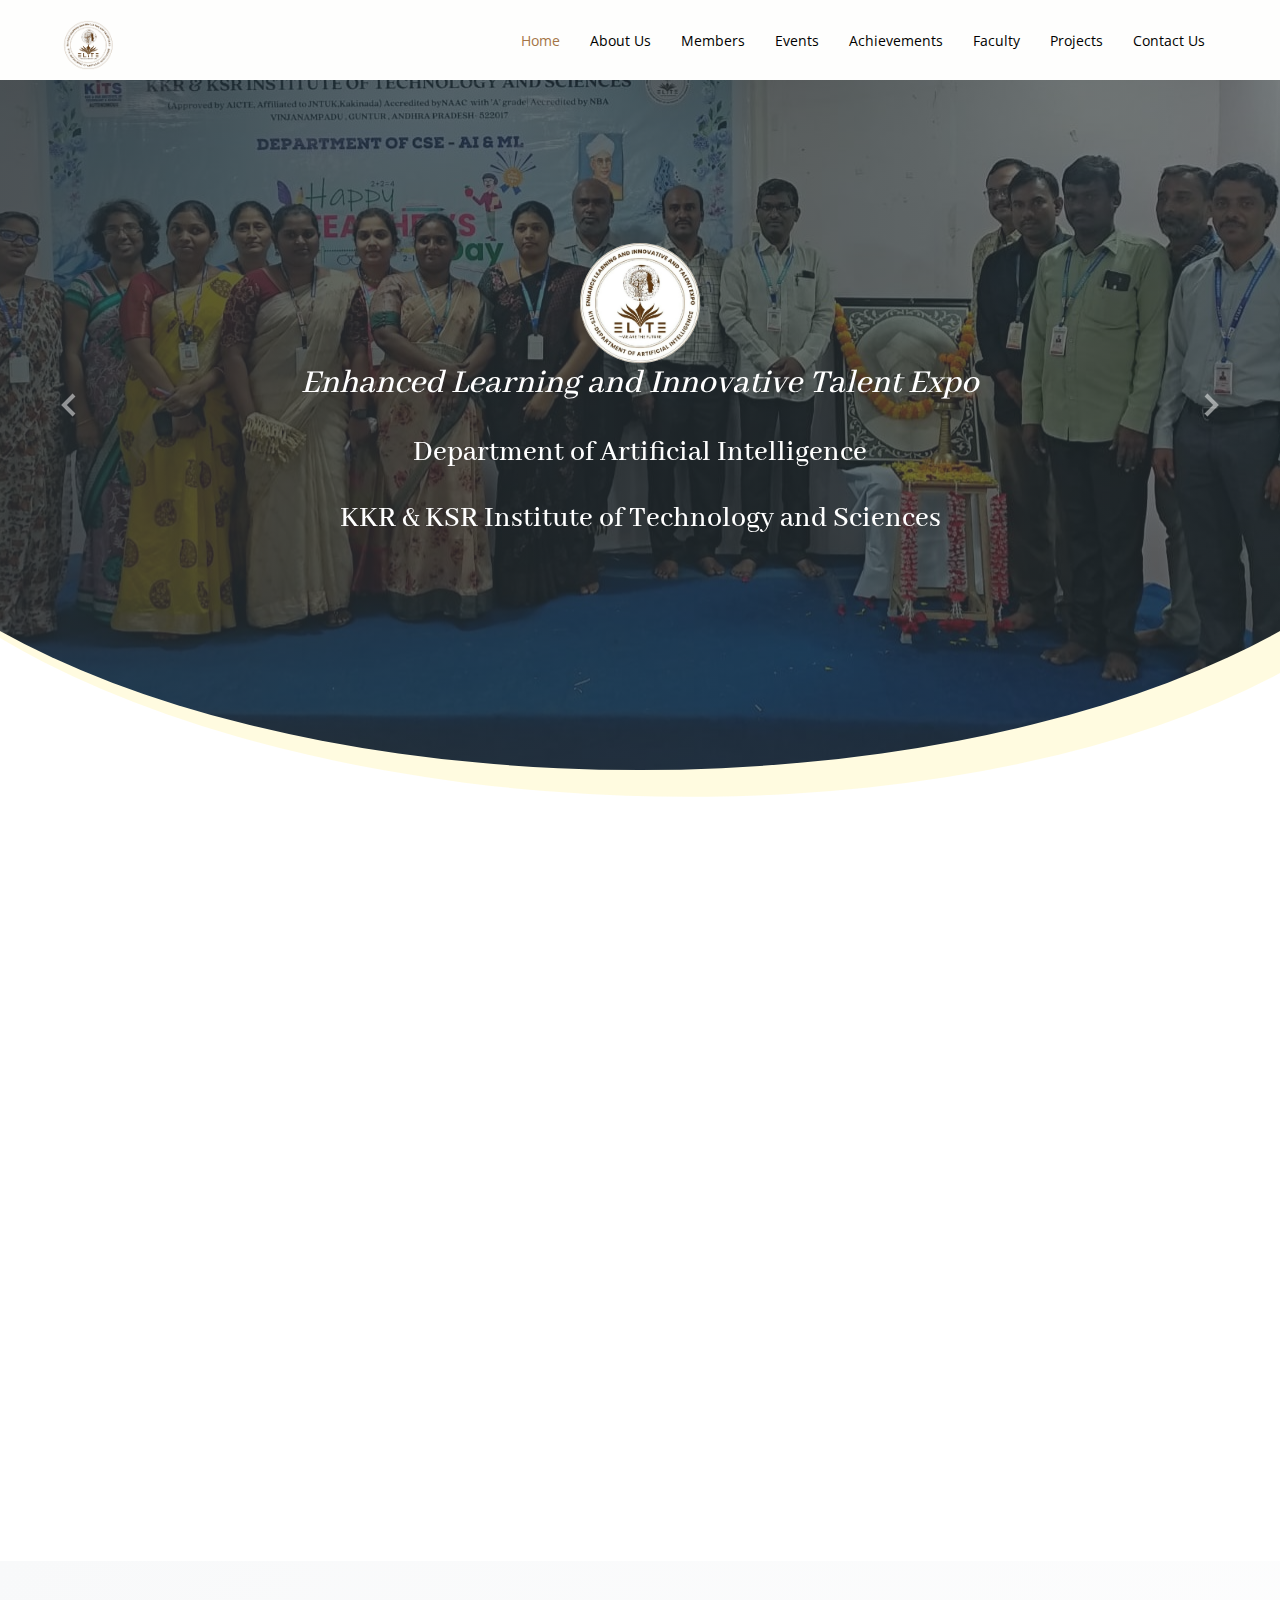
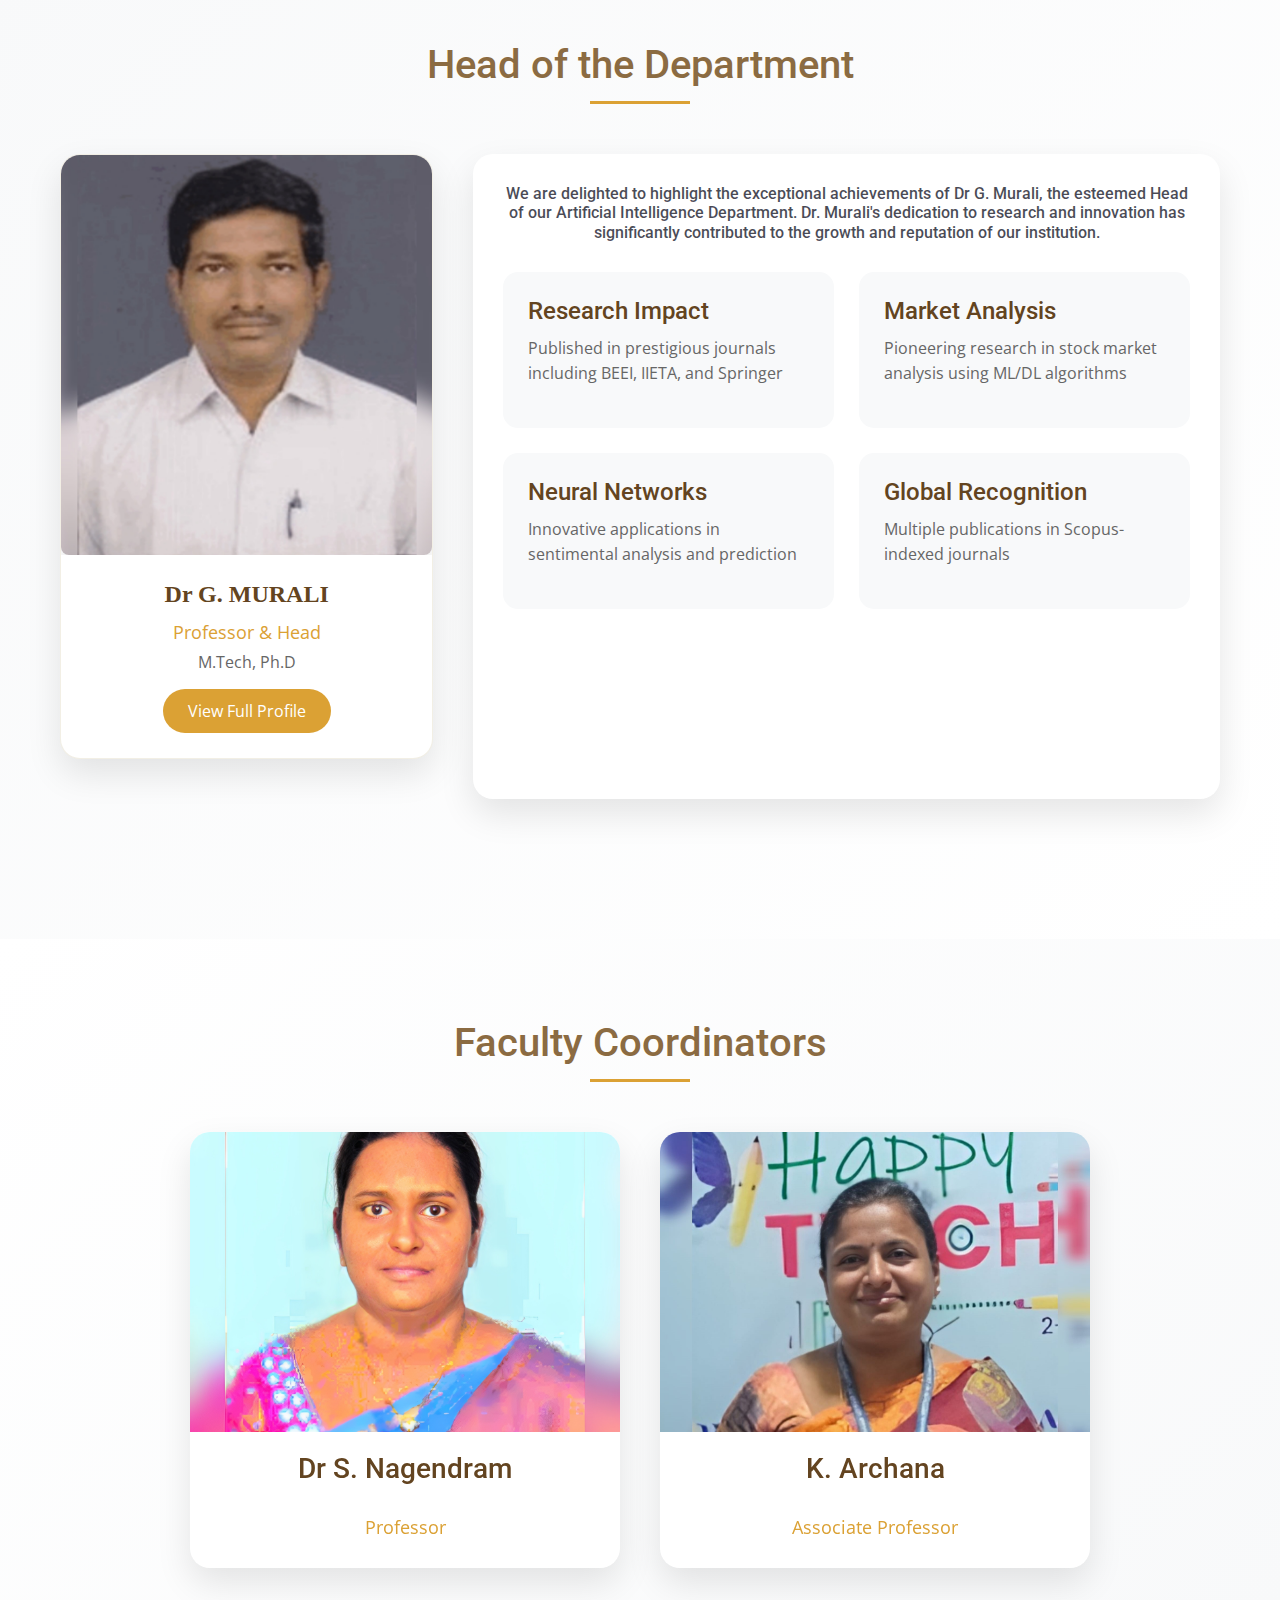
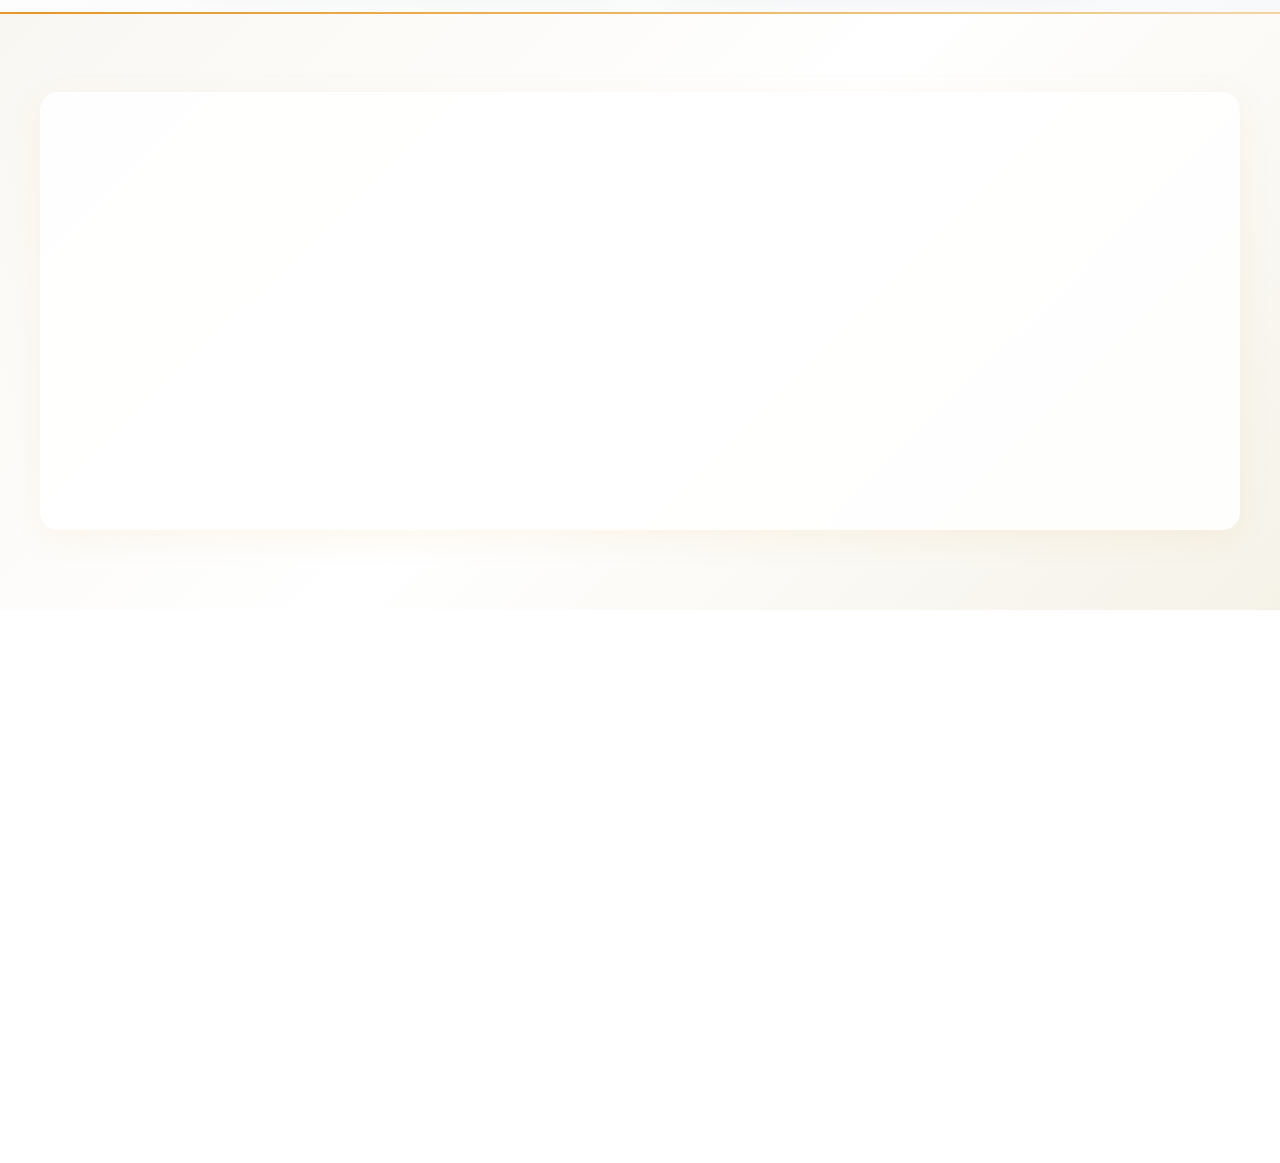
<file: index.html>
<!DOCTYPE html>
<html lang="en">

<head>
  <meta charset="utf-8">
  <meta content="width=device-width, initial-scale=1.0" name="viewport">

  <title>KITS ELITE</title>
  <meta content="" name="descriptison">
  <meta content="" name="keywords">

  <!-- Favicons -->
  <link href="assets/img/favicon.jpg" rel="icon">


  <!-- Google Fonts -->
  <link href="https://fonts.googleapis.com/css?family=Open+Sans:300,300i,400,400i,600,600i,700,700i|Roboto:300,300i,400,400i,500,500i,700,700i&display=swap" rel="stylesheet">

  <!-- Vendor CSS Files -->
  <link href="assets/vendor/bootstrap/css/bootstrap.min.css" rel="stylesheet">
  <link href="assets/vendor/animate.css/animate.min.css" rel="stylesheet">
  <link href="assets/vendor/icofont/icofont.min.css" rel="stylesheet">
  <link href="assets/vendor/boxicons/css/boxicons.min.css" rel="stylesheet">
  <link href="assets/vendor/venobox/venobox.css" rel="stylesheet">
  <link href="assets/vendor/owl.carousel/assets/owl.carousel.min.css" rel="stylesheet">
  <link href="assets/vendor/aos/aos.css" rel="stylesheet">

  <!-- Template Main CSS File -->
  <link href="assets/css/style.css" rel="stylesheet">
</head>

<body>

  <!-- ======= Header ======= -->
  <header id="header" class="fixed-top ">
    <div class="container">

      <div class="logo float-left">
        <img src="assets/img/logo/logo.png"  alt="">
       </div>

      <nav class="nav-menu float-right d-none d-lg-block">
        <ul>
          <li class="active"><a href="index.html">Home</a></li>
          <li><a href="about.html">About Us</a></li>
          <li><a href="members.html">Members</a></li>
          <li><a href="events.html">Events</a></li>
          <li><a href="achievements.html">Achievements </a></li>
          <li><a href="team.html">Faculty</a></li>
          <li><a href="projects.html">Projects</a></li>
          <li><a href="contact.html">Contact Us</a></li>
        </ul>
      </nav><!-- .nav-menu -->
    </div>
  </header><!-- End Header -->

  <!-- ======= Hero Section ======= -->
  <section id="hero" class="d-flex justify-cntent-center align-items-center">
    <div id="heroCarousel" class="container carousel carousel-fade" data-ride="carousel">

      <div class="carousel-item active">
        <div class="carousel-container">
          <img src="assets/img/logo/logo2.jpg" width="120px" alt="" style="border-radius: 50%;">
          <h2 class="animated fadeInDown"><i> <span style="font-style:italic; font-size: 35px;">Enhanced Learning and Innovative Talent Expo</span></i></h2>
          <h2 class="animated fadeInDown">Department of Artificial Intelligence</h2>
          <h2 class="animated fadeInUp">KKR & KSR Institute of Technology and Sciences</h2>
        </div>
      </div>

      <!-- Slide 1 -->
      <div class="carousel-item ">
        <div class="carousel-container">
          <img src="assets/img/logo/logo2.jpg" width="120px" alt="" style="border-radius: 50%;">
          <h2  class="animated fadeInDown">Learn &#x2022; Code &#x2022; Share &#x2022; Develop &#x2022; Repeat</h2>
        </div>
      </div>


      <div class="carousel-item">
        <div class="carousel-container">
          <img src="assets/img/logo/logo2.jpg" width="120px" alt="" style="border-radius: 50%;">
          <h2 class="animated fadeInDown">A Students Association Exclusively for <br><br>Department of Artificial Intelligence</h2>
        </div>
      </div>
    

      <!-- Slide 2 -->
      <div class="carousel-item">
        <div class="carousel-container">
          <img src="assets/img/logo/logo2.jpg" width="120px" alt="" style="border-radius: 50%;">
          <h2 class="animated fadeInDown">Building Today For Better Tomorrow</h2>
        </div>
      </div>

      <a class="carousel-control-prev" href="#heroCarousel" role="button" data-slide="prev">
        <span class="carousel-control-prev-icon bx bx-chevron-left" aria-hidden="true"></span>
        <span class="sr-only">Previous</span>
      </a>

      <a class="carousel-control-next" href="#heroCarousel" role="button" data-slide="next">
        <span class="carousel-control-next-icon bx bx-chevron-right" aria-hidden="true"></span>
        <span class="sr-only">Next</span>
      </a>

    </div>
  </section><!-- End Hero -->

  <main id="main">

    
    <section class="why-us section-bg" data-aos="fade-up" date-aos-delay="200">
      <div class="container">
        <div class="section-title">
          <br>
          <h2>About ELITE</h2>
        </div>
        <div class="row">
          <div class="col-lg-6 video-box">
            <img src="./assets/img/portfolio/Department1.jpg" class="img-fluid" alt="">
          </div>

          <div class="col-lg-6 pt-4 pt-lg-0"><br>
            <p>
              The ELITE association in which the <b>ELITE</b> stands for <b>Enhanced Learning and Innovative Talent Expo.</b><br><br> It is an association formed in our campus which primarily focuses on the enhanced learning of the technology and also hub for the innovative talents
              in technology, co-curricular and extra-curricular activities. <br> <br>
              Here we create awareness among students about technical knowledge through our various programs like workshops, competitive programming, quizzes, related to the technical side. <br> <br>
              Along with technical skills, we celebrate cultural events like singing, dancing, designing and drawing competetions to our students.
            </p>
          </div>

      </div>
    </section><!-- End Why Us Section -->
 
<!-- Department Head Section -->
<section class="team-section">
  <div class="container">
      <h2 class="section-title1">Head of the Department</h2>
      <div class="department-head">
          <div class="profile-card">
              <div class="profile-image">
                  <img src="assets/img/team/murali.jpg" alt="Dr. G. Murali">
              </div>
              <div class="profile-info">
                  <h3>Dr G. MURALI</h3>
                  <span class="position">Professor & Head</span>
                  <span class="qualification">M.Tech, Ph.D</span>
                  <a href="/facultyachievements.html" 
                     class="profile-link" target="_blank">View Full Profile</a>
              </div>
          </div>
          
          <div class="achievements-section">
              <h5> We are delighted to highlight the exceptional achievements of Dr G. Murali, the esteemed Head of our Artificial Intelligence Department. Dr. Murali's dedication to research and innovation has significantly contributed to the growth and reputation of our institution.</h5>
              <div class="achievement-grid">
                  <div class="achievement-card">
                      <i class="bi bi-journal-text"></i>
                      <h4>Research Impact</h4>
                      <p>Published in prestigious journals including BEEI, IIETA, and Springer</p>
                  </div>
                  <div class="achievement-card">
                      <i class="bi bi-graph-up"></i>
                      <h4>Market Analysis</h4>
                      <p>Pioneering research in stock market analysis using ML/DL algorithms</p>
                  </div>
                  <div class="achievement-card">
                      <i class="bi bi-brain"></i>
                      <h4>Neural Networks</h4>
                      <p>Innovative applications in sentimental analysis and prediction</p>
                  </div>
                  <div class="achievement-card">
                      <i class="bi bi-award"></i>
                      <h4>Global Recognition</h4>
                      <p>Multiple publications in Scopus-indexed journals</p>
                  </div>
              </div>
          </div>
      </div>
  </div>
</section>

<!-- Faculty Coordinators Section -->
<section class="coordinators-section">
  <div class="container">
      <h2 class="section-title1">Faculty Coordinators</h2>
      <div class="coordinators-grid">
          <div class="coordinator-card">
              <div class="card-inner">
                  <div class="card-front">
                      <img src="assets/img/nagendram2.jpg" alt="Dr S. Nagendram">
                      <h3>Dr S. Nagendram</h3>
                      <span class="position">Professor</span>
                  </div>
                  <div class="card-back">
                      <h3>Dr S. Nagendram</h3>
                      <p class="role">Elite Coordinator</p>
                      <div class="expertise">
                          <p>M.Tech, Ph.D</p>
                      </div>
                  </div>
              </div>
          </div>

          <div class="coordinator-card">
              <div class="card-inner">
                  <div class="card-front">
                      <img src="assets/img/archana2.jpg" alt="K. Archana">
                      <h3>K. Archana</h3>
                      <span class="position">Associate Professor</span>
                  </div>
                  <div class="card-back">
                      <h3>K. Archana</h3>
                      <p class="role">Elite Co-Coordinator</p>
                      <div class="expertise">
                          <p>M. Tech</p>
                      </div>
                  </div>
              </div>
          </div>
      </div>
  </div>
</section>


<section class="features1">
  <div class="container">

    <div class="row" data-aos="fade-up">
      <div class="col-md-5 order-1 order-md-2">
        <img src="/aiquest.jpg" class="img-fluid" alt="">
      </div>
      <div class="col-md-7 pt-5 order-2 order-md-1">
        <h3>AI Quest</h3>
        <p class="font-italic">
          AI is revolutionizing the events industry by enhancing the planning, execution, and attendee experience.</br>

          It offers solutions that cater to various event types, including corporate meetings, conferences, festivals, and social gatherings.
          <br>
        </p>
        <a href="https://aiquest25.netlify.app/">AI Quest Website</a></br>
        <a href="https://ibb.co/NVmBKfT">National Conference</a>
      </div>
    </div>

</section>

  </main><!-- End #main -->

   <!-- ======= Footer ======= -->
   <footer id="footer" data-aos="fade-up" data-aos-easing="ease-in-out" data-aos-duration="500">


    <div class="footer-top">
      <div class="container">
        <div class="row">

          <div class="col-lg-4 col-md-6 footer-links">
            <h4>Useful Links</h4>
            <ul>
              <li><i class="bx bx-chevron-right"></i> <a href="index.html">Home</a></li>
              <li><i class="bx bx-chevron-right"></i> <a href="about.html">About Us</a></li>
              <li><i class="bx bx-chevron-right"></i> <a href="members.html">Members</a></li>
              <li><i class="bx bx-chevron-right"></i> <a href="events.html">Events</a></li>
              <li><i class="bx bx-chevron-right"></i> <a href="achievements.html">Achievements</a></li>
              <li><i class="bx bx-chevron-right"></i> <a href="team.html">Faculty</a></li>
              <li><i class="bx bx-chevron-right"></i> <a href="projects.html">Projects</a></li>
              <li><i class="bx bx-chevron-right"></i> <a href="contact.html">Contact us</a></li>
            </ul>
          </div>

    

          <div class="col-lg-4 col-md-6 footer-contact">
            <h4>Contact Us</h4>
            <p>
              ELITE (Enhanced Learning and Innovative Talent Expo)<br>
              Department of Artificial Intelligence<br>
              <strong>Phone: </strong>0863 - 2333399<br>
              <strong>Email: </strong><span><a href="mailto:kitselite@gmail.com">kitselite@gmail.com</a></span><br>
            </p>

          </div>

          <div class="col-lg-4 col-md-6 footer-info">
            <h3>About ELITE</h3>
            <p>
              The ELITE association in which the <b>ELITE</b> stands for <b>Enhanced Learning and Innovative Talent Expo.</b><br> It is an association formed in our campus which primarily focuses on the enhanced learning of the technology and also hub for the innovative talents,
              in technology, co-curricular and extra-curricular activities. <br> <br>
            </p>
            <div class="social-links mt-3">
              <a href="https://www.instagram.com/kits_cai?igsh=NDQ5cHRvdjBmZndv" class="instagram"><i class="bx bxl-instagram"></i></a>
              <a href="https://www.linkedin.com/in/cse-ai-aiml-kits-2a4234326?utm_source=share&utm_campaign=share_via&utm_content=profile&utm_medium=android_app" class="linkedin"><i class="bx bxl-linkedin"></i></a>
            </div>
          </div>
        </div>
      </div>
    </div>

    <div class="container">
      <div class="copyright">
        &copy; Copyright <strong><span>KITS ELITE</span></strong>. All Rights Reserved
      </div>
      
    </div>
  </footer><!-- End Footer -->

  <a href="#" class="back-to-top"><i class="icofont-simple-up"></i></a>

  <!-- Vendor JS Files -->
  <script src="assets/vendor/jquery/jquery.min.js"></script>
  <script src="assets/vendor/bootstrap/js/bootstrap.bundle.min.js"></script>
  <script src="assets/vendor/jquery.easing/jquery.easing.min.js"></script>
  <script src="assets/vendor/php-email-form/validate.js"></script>
  <script src="assets/vendor/venobox/venobox.min.js"></script>
  <script src="assets/vendor/waypoints/jquery.waypoints.min.js"></script>
  <script src="assets/vendor/counterup/counterup.min.js"></script>
  <script src="assets/vendor/owl.carousel/owl.carousel.min.js"></script>
  <script src="assets/vendor/isotope-layout/isotope.pkgd.min.js"></script>
  <script src="assets/vendor/aos/aos.js"></script>

  <!-- Template Main JS File -->
  <script src="assets/js/main.js"></script>

</body>

</html>
</file>
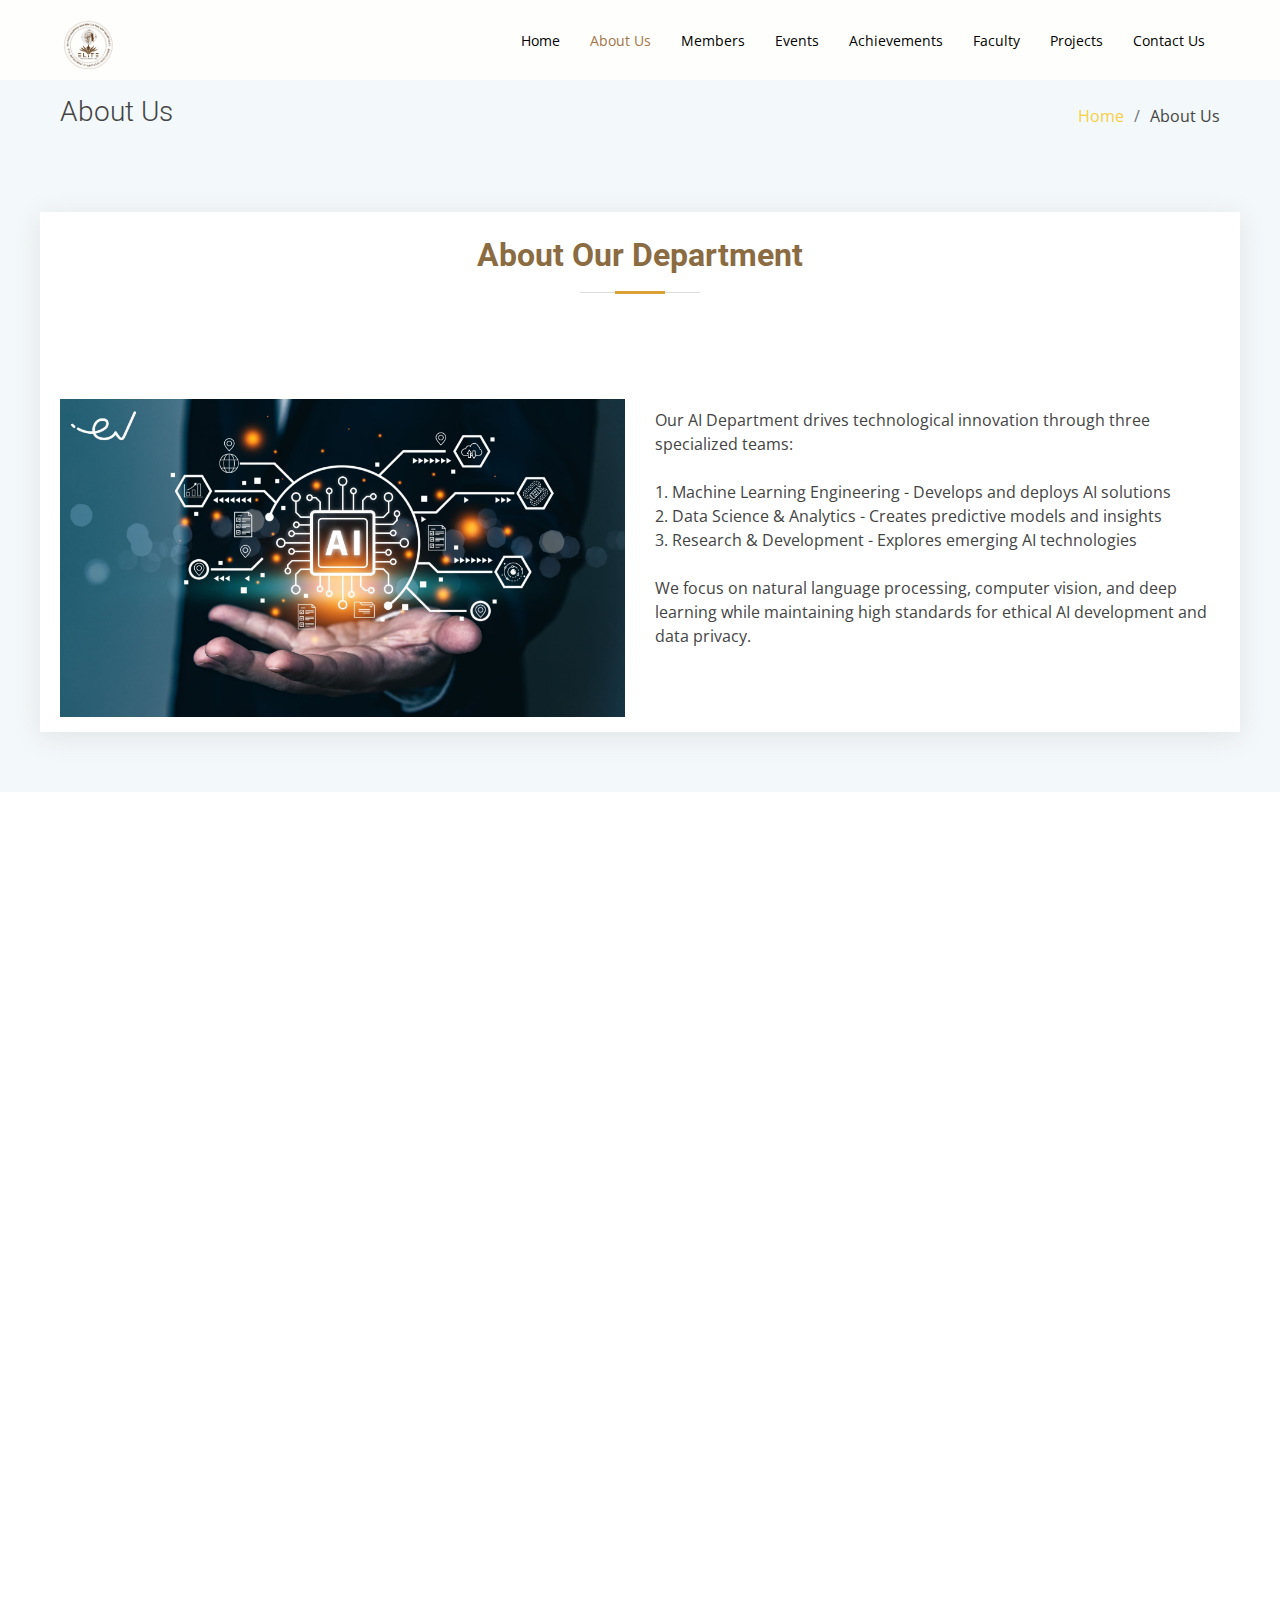
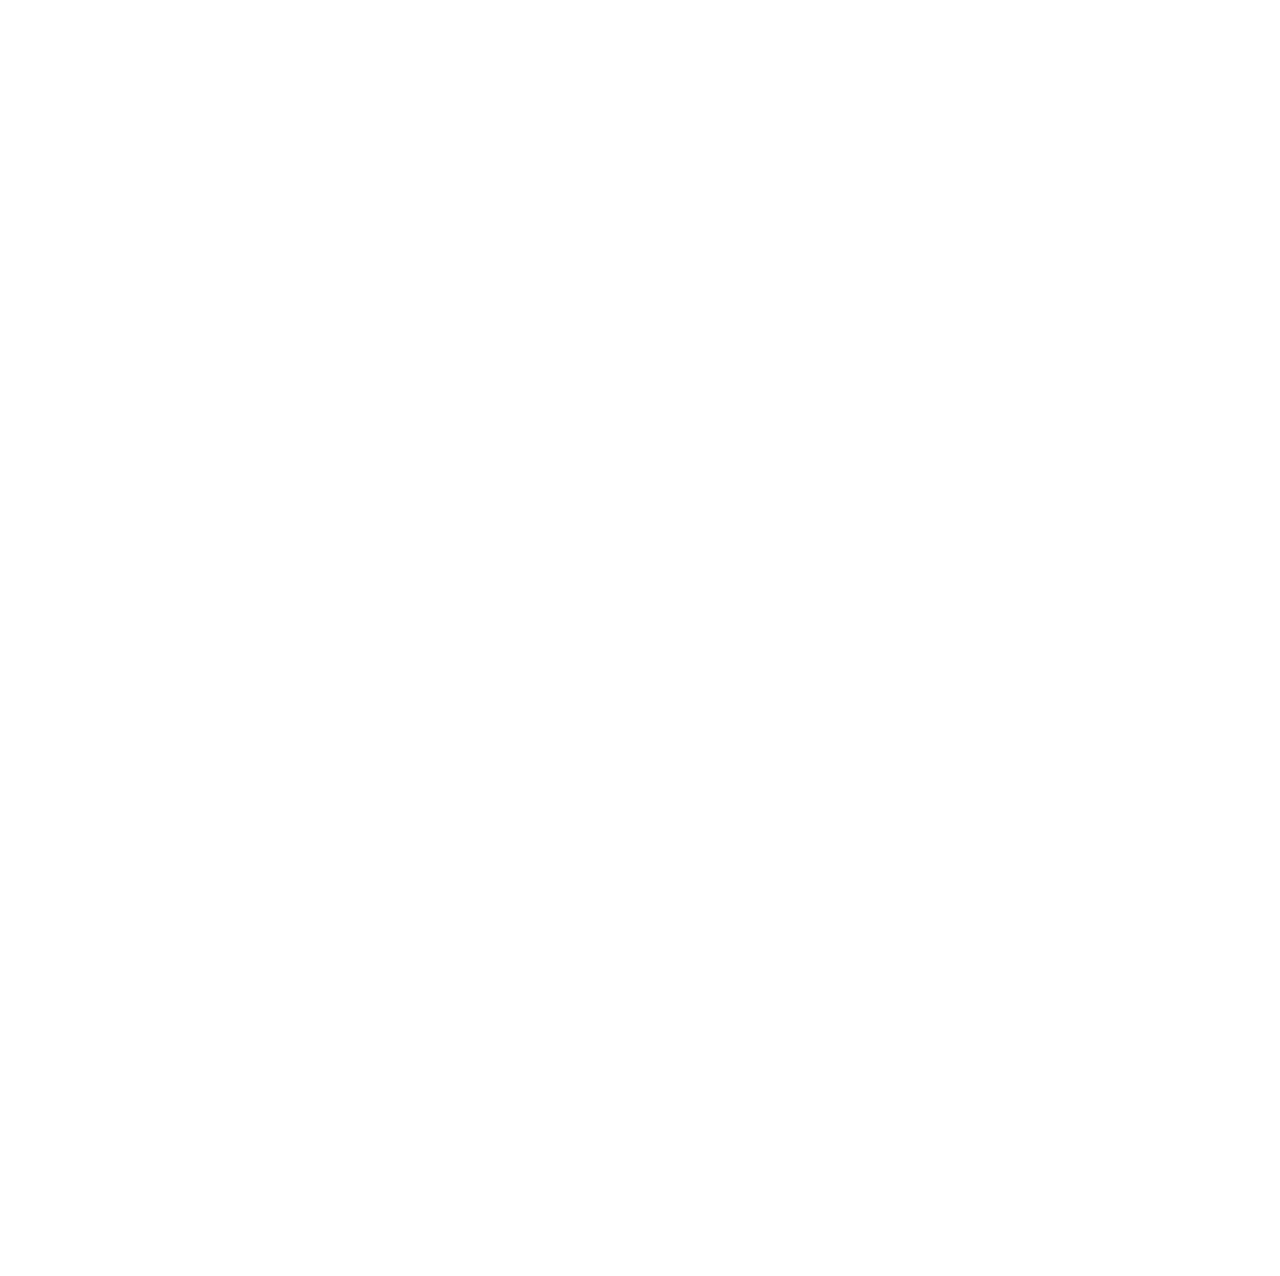
<file: about.html>
<!DOCTYPE html>
<html lang="en">

<head>
  <meta charset="utf-8">
  <meta content="width=device-width, initial-scale=1.0" name="viewport">

  <title>KITS ELITE</title>
  <meta content="" name="descriptison">
  <meta content="" name="keywords">

  <!-- Favicons -->
  <link href="assets/img/favicon.jpg" rel="icon">
  <link href="assets/img/apple-touch-icon.png" rel="apple-touch-icon">

  <!-- Google Fonts -->
  <link href="https://fonts.googleapis.com/css?family=Open+Sans:300,300i,400,400i,600,600i,700,700i|Roboto:300,300i,400,400i,500,500i,700,700i&display=swap" rel="stylesheet">

  <!-- Vendor CSS Files -->
  <link href="assets/vendor/bootstrap/css/bootstrap.min.css" rel="stylesheet">
  <link href="assets/vendor/animate.css/animate.min.css" rel="stylesheet">
  <link href="assets/vendor/icofont/icofont.min.css" rel="stylesheet">
  <link href="assets/vendor/boxicons/css/boxicons.min.css" rel="stylesheet">
  <link href="assets/vendor/venobox/venobox.css" rel="stylesheet">
  <link href="assets/vendor/owl.carousel/assets/owl.carousel.min.css" rel="stylesheet">
  <link href="assets/vendor/aos/aos.css" rel="stylesheet">

  <!-- Template Main CSS File -->
  <link href="assets/css/style.css" rel="stylesheet">
</head>

<body>

  <!-- ======= Header ======= -->
  <header id="header" class="fixed-top ">
    <div class="container">

      <div class="logo float-left">
        <img src="assets/img/logo/logo.png"  alt="">
       </div>

      <nav class="nav-menu float-right d-none d-lg-block">
        <ul>
          <li><a href="index.html">Home</a></li>
          <li class="active"><a href="about.html">About Us</a></li>
          <li><a href="members.html">Members</a></li>
          <li><a href="events.html">Events</a></li>
          <li><a href="achievements.html">Achievements</a></li>
          <li><a href="team.html">Faculty</a></li>
          <li><a href="projects.html">Projects</a></li>
          <li><a href="contact.html">Contact Us</a></li>
        </ul>
      </nav><!-- .nav-menu -->
    </div>
  </header><!-- End Header -->

  <main id="main">

    <!-- ======= About Us Section ======= -->
    <section class="breadcrumbs">
      <div class="container">
        <div class="d-flex justify-content-between align-items-center">
          <h2>About Us</h2>
          <ol>
            <li><a href="index.html">Home</a></li>
            <li>About Us</li>
          </ol>
        </div>

      </div>
    </section><!-- End About Us Section -->

    <section class="why-us section-bg" data-aos="fade-up" date-aos-delay="200">
      <div class="container">
        <div class="section-title">
          <br>
          <h2>About Our Department</h2>
        </div>
        <div class="row">
          <div class="col-lg-6 video-box">
            <img src="./assets/img/portfolio/AI.jpeg" class="img-fluid" alt="">
          </div>

          <div class="col-lg-6 pt-4 pt-lg-0"><br>
            <p>
             Our AI Department drives technological innovation through three specialized teams:</br>

                </br>1. Machine Learning Engineering - Develops and deploys AI solutions</br>
                2. Data Science & Analytics - Creates predictive models and insights</br>
                3. Research & Development - Explores emerging AI technologies</br></br>

            We focus on natural language processing, computer vision, and deep learning while maintaining high standards for ethical AI development and data privacy.
            </p>
          </div>

      </div>
    </section><!-- End Why Us Section -->

    <!--Mission section-->
    <section class="skills" data-aos="fade-up">
      <div class="section-title">
        <h2>Department of Artificial Intelligence Vision & Mission</h2>
      </div>
      <div class="container">
        <div class="row">
          <div class="col-lg-6">
            <img src="assets/img/portfolio/vision.webp" class="img-fluid" alt="">
          </div>
          <div class="col-lg-6 pt-4 pt-lg-0">
            <b>
            <h4>Vision</h4><br>          
            <p>
              <i class="bx bxs-quote-alt-left quote-icon-left"></i>
              To be a renowned department for education in Artificial Intelligence and empowering students into professional engineers with human values and holistic excellence.
              <i class="bx bxs-quote-alt-right quote-icon-right"></i><br><br>
              
            </p>
            <h4>Mission</h4>           
            <p>
              <i class="bx bxs-quote-alt-left quote-icon-left"></i>
              Impart rigorous training to acquire knowledge through the state-of-the-art concepts and technologies in Artificial Intelligence.<br><br>Train students to be technically competent through innovation and leadership.
              <i class="bx bxs-quote-alt-right quote-icon-right"></i><br>
            </p>
            </b>
          </div>
        </div>
      </div>
    </section>

    <section class="why-us section-bg" data-aos="fade-up" date-aos-delay="200">
      <div class="container">
        <div class="section-title">
          <br>
          <h2>PO'S and PSO'S</h2>
        </div>
        <div class="row">
          <div class="col-lg-6 video-box">
            <img src="./assets/img/portfolio/prog.webp" class="img-fluid" alt="">
          </div>

          <div class="col-lg-6 pt-4 pt-lg-0"><br>
            <p>
              <h4>PROGRAM OUTCOMES (PO’S)</h4>
              <b>1. Engineering knowledge</b></br>
              <b>2. Problem analysis</b><br>
              <b>3. Design/development of solutions</b><br>
              <b>4. Conduct investigations of complex problems</b><br>
              <b>5. Modern tool usage</b><br>
              <b>6. The engineer and society</b><br>
              <b>7. Environment and sustainability</b><br>
              <b>8. Individual and teamwork</b><br>
              <b>9. Communication</b><br>
              <b>10. Project management</b><br>
              <b>11. Life-long learning</b><br><br>
              <h4>PROGRAM SPECIFIC OUTCOME (PSO’S)</h4>
              <p>Apply the concepts in core area of Artificial Intelligence, Data Structure, Database System, Operating System, Networking and Intelligence System to solve futuristic problems.</p>
              <p>Develop automated solutions for real world problems through laboratory experiments, projects and internship.</p><br>
            </p>
          </div>

      </div>
    </section>
  </main><!-- End #main -->

   <!-- ======= Footer ======= -->
   <footer id="footer" data-aos="fade-up" data-aos-easing="ease-in-out" data-aos-duration="500">


    <div class="footer-top">
      <div class="container">
        <div class="row">

          <div class="col-lg-4 col-md-6 footer-links">
            <h4>Useful Links</h4>
            <ul>
              <li><i class="bx bx-chevron-right"></i> <a href="index.html">Home</a></li>
              <li><i class="bx bx-chevron-right"></i> <a href="about.html">About Us</a></li>
              <li><i class="bx bx-chevron-right"></i> <a href="members.html">Members</a></li>
              <li><i class="bx bx-chevron-right"></i> <a href="events.html">Events</a></li>
              <li><i class="bx bx-chevron-right"></i> <a href="achievements.html">Achievements</a></li>
              <li><i class="bx bx-chevron-right"></i> <a href="team.html">Faculty</a></li>
              <li><i class="bx bx-chevron-right"></i> <a href="projects.html">Projects</a></li>
              <li><i class="bx bx-chevron-right"></i> <a href="contact.html">Contact us</a></li>
            </ul>
          </div>

    

          <div class="col-lg-4 col-md-6 footer-contact">
            <h4>Contact Us</h4>
            <p>
              ELITE (Enhanced Learning and Innovative Talent Expo)<br>
              Department of Artificial Intelligence<br>
              <strong>Phone: </strong>0863 - 2333399<br>
              <strong>Email: </strong><span><a href="mailto:kitselite@gmail.com">kitselite@gmail.com</a></span><br>
            </p>

          </div>

          <div class="col-lg-4 col-md-6 footer-info">
            <h3>About ELITE</h3>
            <p>
              The ELITE association in which the <b>ELITE</b> stands for <b>Enhanced Learning and Innovative Talent Expo.</b><br> It is an association formed in our campus which primarily focuses on the enhanced learning of the technology and also hub for the innovative talents,
              in technology, co-curricular and extra-curricular activities. <br> <br>
            </p>
            <div class="social-links mt-3">
              <a href="https://www.instagram.com/kits_cai?igsh=NDQ5cHRvdjBmZndv" class="instagram"><i class="bx bxl-instagram"></i></a>
              <a href="https://www.linkedin.com/in/cse-ai-aiml-kits-2a4234326?utm_source=share&utm_campaign=share_via&utm_content=profile&utm_medium=android_app" class="linkedin"><i class="bx bxl-linkedin"></i></a>
            </div>
          </div>
        </div>
      </div>
    </div>

    <div class="container">
      <div class="copyright">
        &copy; Copyright <strong><span>KITS ELITE</span></strong>. All Rights Reserved
      </div>

    </div>
  </footer><!-- End Footer -->
  

  <a href="#" class="back-to-top"><i class="icofont-simple-up"></i></a>

  <!-- Vendor JS Files -->
  <script src="assets/vendor/jquery/jquery.min.js"></script>
  <script src="assets/vendor/bootstrap/js/bootstrap.bundle.min.js"></script>
  <script src="assets/vendor/jquery.easing/jquery.easing.min.js"></script>
  <script src="assets/vendor/php-email-form/validate.js"></script>
  <script src="assets/vendor/venobox/venobox.min.js"></script>
  <script src="assets/vendor/waypoints/jquery.waypoints.min.js"></script>
  <script src="assets/vendor/counterup/counterup.min.js"></script>
  <script src="assets/vendor/owl.carousel/owl.carousel.min.js"></script>
  <script src="assets/vendor/isotope-layout/isotope.pkgd.min.js"></script>
  <script src="assets/vendor/aos/aos.js"></script>

  <!-- Template Main JS File -->
  <script src="assets/js/main.js"></script>

</body>

</html>
</file>
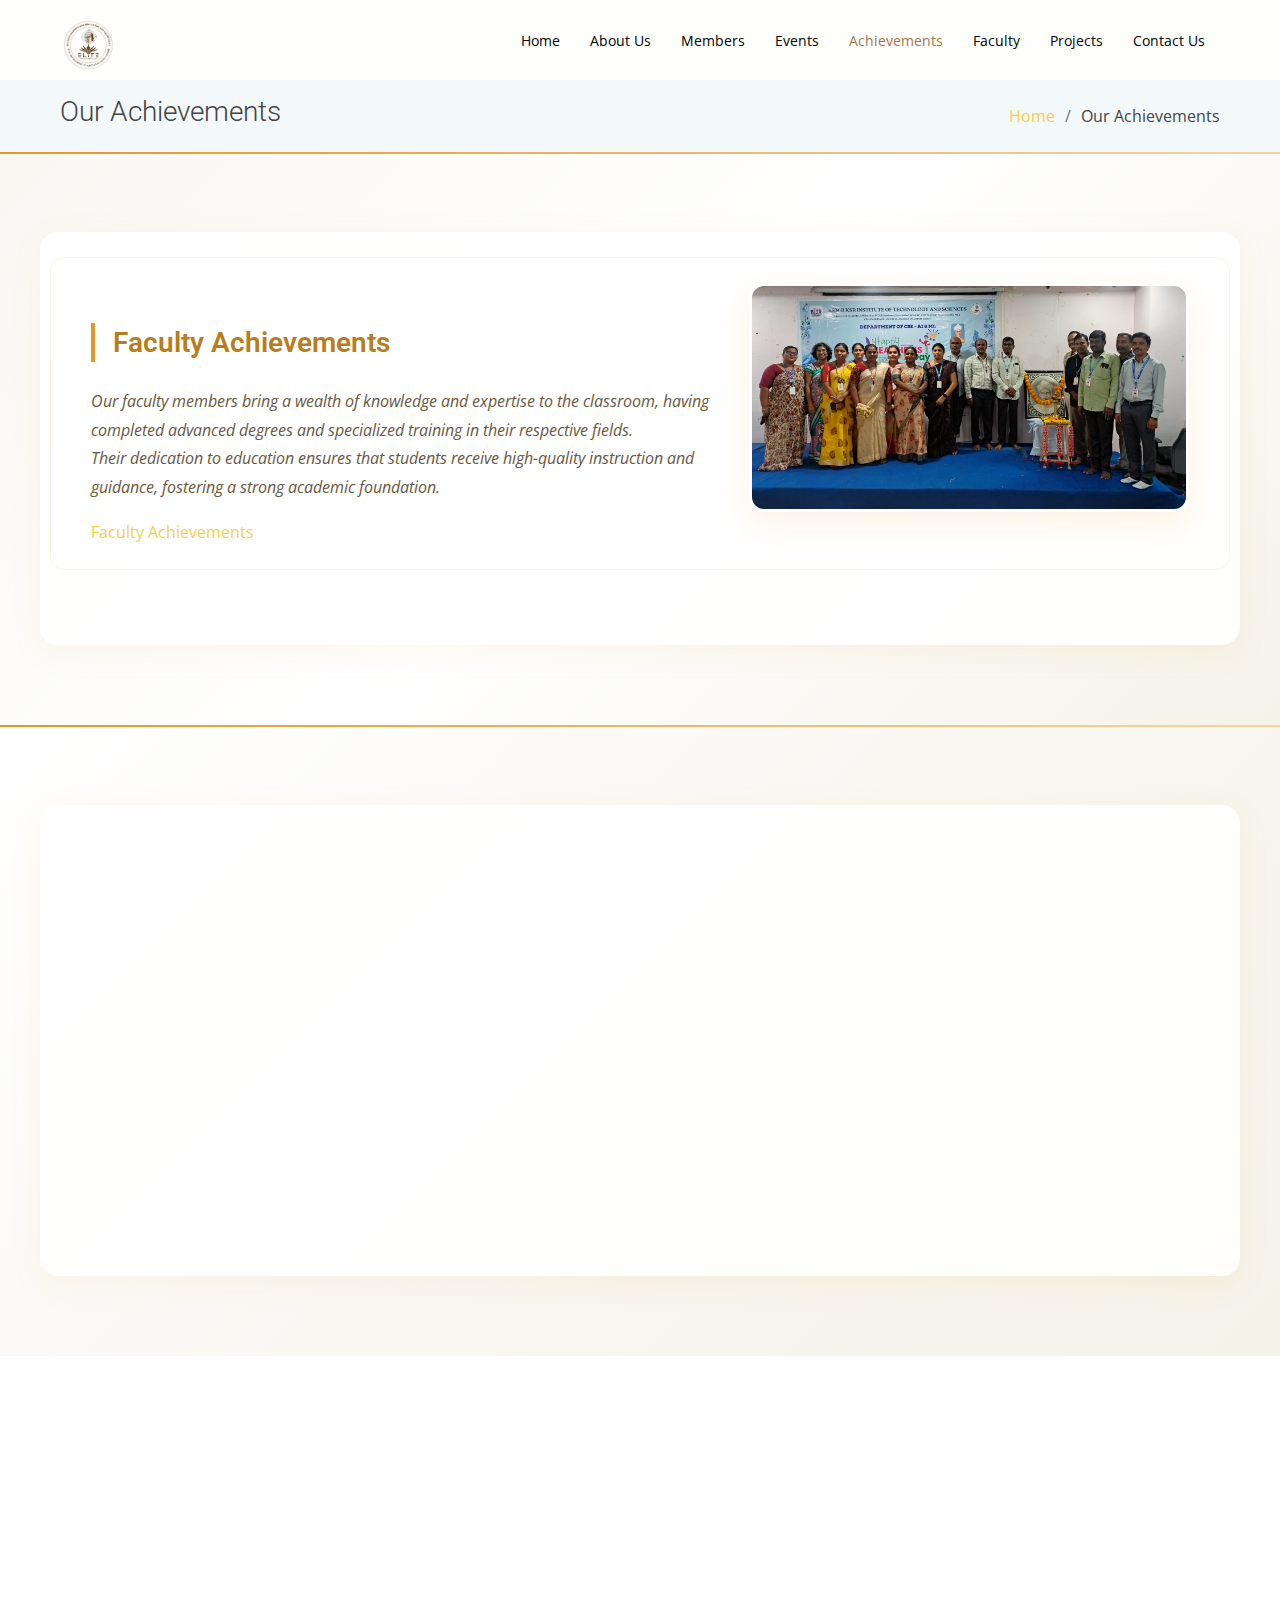
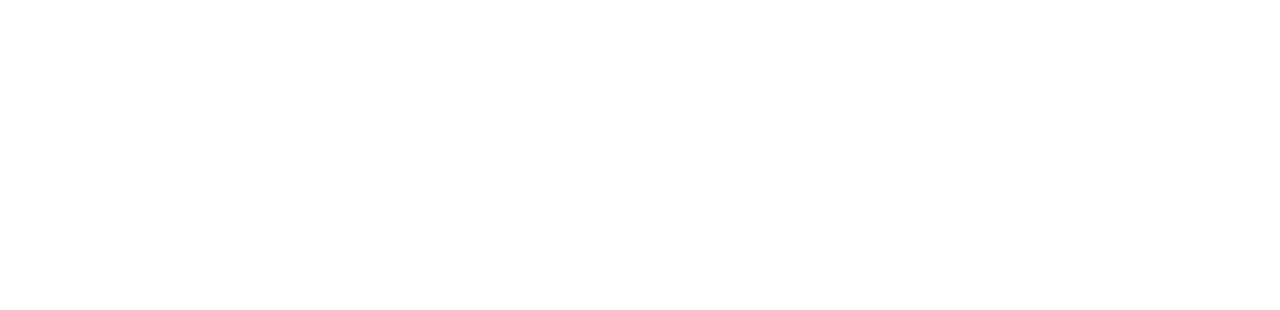
<file: achievements.html>
<!DOCTYPE html>
<html lang="en">

<head>
  <meta charset="utf-8">
  <meta content="width=device-width, initial-scale=1.0" name="viewport">

  <title>KITS ELITE</title>
  <meta content="" name="descriptison">
  <meta content="" name="keywords">

  <!-- Favicons -->
  <link href="assets/img/favicon.jpg" rel="icon">
  <link href="assets/img/apple-touch-icon.png" rel="apple-touch-icon">

  <!-- Google Fonts -->
  <link href="https://fonts.googleapis.com/css?family=Open+Sans:300,300i,400,400i,600,600i,700,700i|Roboto:300,300i,400,400i,500,500i,700,700i&display=swap" rel="stylesheet">

  <!-- Vendor CSS Files -->
  <link href="assets/vendor/bootstrap/css/bootstrap.min.css" rel="stylesheet">
  <link href="assets/vendor/animate.css/animate.min.css" rel="stylesheet">
  <link href="assets/vendor/icofont/icofont.min.css" rel="stylesheet">
  <link href="assets/vendor/boxicons/css/boxicons.min.css" rel="stylesheet">
  <link href="assets/vendor/venobox/venobox.css" rel="stylesheet">
  <link href="assets/vendor/owl.carousel/assets/owl.carousel.min.css" rel="stylesheet">
  <link href="assets/vendor/aos/aos.css" rel="stylesheet">

  <!-- Template Main CSS File -->
  <link href="assets/css/style.css" rel="stylesheet">

</head>

<body>

  <!-- ======= Header ======= -->
  <header id="header" class="fixed-top ">
    <div class="container">

      <div class="logo float-left">
        <img src="assets/img/logo/logo.png"  alt="">
       </div>

      <nav class="nav-menu float-right d-none d-lg-block">
        <ul>
          <li><a href="index.html">Home</a></li>
          <li><a href="about.html">About Us</a></li>
          <li><a href="members.html">Members</a></li>
          <li><a href="events.html">Events</a></li>
          <li class="active"><a href="achievements.html">Achievements</a></li>
          <li><a href="team.html">Faculty</a></li>
          <li><a href="projects.html">Projects</a></li>
          <li><a href="contact.html">Contact Us</a></li>
        </ul>
      </nav><!-- .nav-menu -->
    </div>
  </header><!-- End Header -->

  <main id="main">

    <!-- ======= Our Portfolio Section ======= -->
    <section class="breadcrumbs">
      <div class="container">

        <div class="d-flex justify-content-between align-items-center">
          <h2>Our Achievements</h2>
          <ol>
            <li><a href="index.html">Home</a></li>
            <li>Our Achievements</li>
          </ol>
        </div>

      </div>
    </section><!-- End Our Portfolio Section -->

    <!-- ======= Portfolio Section ======= -->
    <!-- <section class="portfolio">
      <div class="container">
        <div class="row portfolio-container" data-aos="fade-up" data-aos-easing="ease-in-out" data-aos-duration="500">

          <div class="col-lg-3 col-md-6 filter-app">
            <div class="portfolio-item">
              <img src="assets/img/events/event11.jpg" class="img-fluid" alt="">
            </div>
          </div>  

          <div class="col-lg-3 col-md-6 filter-web">
            <div class="portfolio-item">
              <img src="assets/img/events/event12.jpg" class="img-fluid" alt="">
            </div>
          </div>

          <div class="col-lg-3 col-md-6 filter-app">
            <div class="portfolio-item">
              <img src="assets/img/events/event13.jpg" class="img-fluid" alt="">
            </div>
          </div>

          <div class="col-lg-3 col-md-6 filter-card">
            <div class="portfolio-item">
              <img src="assets/img/events/event14.jpg" class="img-fluid" alt="">
            </div>
          </div>

          <div class="col-lg-3 col-md-6 filter-web">
            <div class="portfolio-item">
              <img src="assets/img/events/event15.jpg" class="img-fluid" alt="">
            </div>
          </div> -->

          <!-- <div class="col-lg-3 col-md-6 filter-app">
            <div class="portfolio-item">
              <img src="assets/img/malan.jpg" class="img-fluid" alt="">
            </div>
          </div>

          <div class="col-lg-3 col-md-6 filter-card">
            <div class="portfolio-item">
              <img src="assets/img/malan.jpg" class="img-fluid" alt="">
            </div>
          </div>

          <div class="col-lg-3 col-md-6 filter-card">
            <div class="portfolio-item">
              <img src="assets/img/malan.jpg" class="img-fluid" alt="">
            </div>
          </div> -->

        <!--</div>

      </div>
    </section>--> <!-- End Portfolio Section -->


    <section class="features1">
      <div class="container">

        <div class="row" data-aos="fade-up">
          <div class="col-md-5 order-1 order-md-2">
            <img src="assets/img/team/faculty1.jpg" class="img-fluid" alt="">
          </div>
          <div class="col-md-7 pt-5 order-2 order-md-1">
            <h3>Faculty Achievements</h3>
            <p class="font-italic">
              Our faculty members bring a wealth of knowledge and expertise to the classroom, having completed advanced degrees and specialized training in their respective fields.</br> Their dedication to education ensures that students receive high-quality instruction and guidance, fostering a strong academic foundation.
              <br>
            </p>
            <a href="facultyachievements.html">Faculty Achievements</a>
          </div>
        </div>
    
    </section>

    <section class="features1">
      <div class="container">

        <div class="row" data-aos="fade-up">
          <div class="col-md-5">
            <img src="assets/img/team/students.png" class="img-fluid" alt="">
          </div>
          <div class="col-md-7 pt-4">
            <h3>Student Achievements</h3>
            <p class="font-italic">
              Students have demonstrated exceptional dedication and excellence in their academic and extracurricular pursuits.</br> Many have achieved top honors, securing scholarships and awards for their outstanding performance.</br> They’ve actively participated in research projects, presenting their findings at conferences and contributing to innovative solutions in various fields.
                <br>
            </p>
            <a href="studentachievements.html">Student Achievements</a>
          </div>
        </div>
      </div>
    </section>
  </main><!-- End #main -->

     <!-- ======= Footer ======= -->
     <footer id="footer" data-aos="fade-up" data-aos-easing="ease-in-out" data-aos-duration="500">


      <div class="footer-top">
        <div class="container">
          <div class="row">
  
            <div class="col-lg-4 col-md-6 footer-links">
              <h4>Useful Links</h4>
              <ul>
                <li><i class="bx bx-chevron-right"></i> <a href="index.html">Home</a></li>
                <li><i class="bx bx-chevron-right"></i> <a href="about.html">About Us</a></li>
                <li><i class="bx bx-chevron-right"></i> <a href="members.html">Members</a></li>
                <li><i class="bx bx-chevron-right"></i> <a href="events.html">Events</a></li>
                <li><i class="bx bx-chevron-right"></i> <a href="achievements.html">Achievements</a></li>
                <li><i class="bx bx-chevron-right"></i> <a href="team.html">Faculty</a></li>
                <li><i class="bx bx-chevron-right"></i> <a href="projects.html">Projects</a></li>
                <li><i class="bx bx-chevron-right"></i> <a href="contact.html">Contact us</a></li>
              </ul>
            </div>
  
      
  
            <div class="col-lg-4 col-md-6 footer-contact">
              <h4>Contact Us</h4>
              <p>
                ELITE (Enhanced Learning and Innovative Talent Expo)<br>
                Department of Artificial Intelligence<br>
                <strong>Phone: </strong>0863 - 2333399<br>
                <strong>Email: </strong><span><a href="mailto:kitselite@gmail.com">kitselite@gmail.com</a></span><br>
              </p>
  
            </div>
  
            <div class="col-lg-4 col-md-6 footer-info">
              <h3>About ELITE</h3>
              <p>
                The ELITE association in which the <b>ELITE</b> stands for <b>Enhanced Learning and Innovative Talent Expo.</b><br> It is an association formed in our campus which primarily focuses on the enhanced learning of the technology and also hub for the innovative talents,
                in technology, co-curricular and extra-curricular activities. <br> <br>
              </p>
              <div class="social-links mt-3">
                <a href="https://www.instagram.com/kits_cai?igsh=NDQ5cHRvdjBmZndv" class="instagram"><i class="bx bxl-instagram"></i></a>
                <a href="https://www.linkedin.com/in/cse-ai-aiml-kits-2a4234326?utm_source=share&utm_campaign=share_via&utm_content=profile&utm_medium=android_app" class="linkedin"><i class="bx bxl-linkedin"></i></a>
              </div>
            </div>
          </div>
        </div>
      </div>
  
      <div class="container">
        <div class="copyright">
          &copy; Copyright <strong><span>KITS ELITE</span></strong>. All Rights Reserved
        </div>

      </div>
    </footer><!-- End Footer -->


  <a href="#" class="back-to-top"><i class="icofont-simple-up"></i></a>

  <!-- Vendor JS Files -->
  <script src="assets/vendor/jquery/jquery.min.js"></script>
  <script src="assets/vendor/bootstrap/js/bootstrap.bundle.min.js"></script>
  <script src="assets/vendor/jquery.easing/jquery.easing.min.js"></script>
  <script src="assets/vendor/php-email-form/validate.js"></script>
  <script src="assets/vendor/venobox/venobox.min.js"></script>
  <script src="assets/vendor/waypoints/jquery.waypoints.min.js"></script>
  <script src="assets/vendor/counterup/counterup.min.js"></script>
  <script src="assets/vendor/owl.carousel/owl.carousel.min.js"></script>
  <script src="assets/vendor/isotope-layout/isotope.pkgd.min.js"></script>
  <script src="assets/vendor/aos/aos.js"></script>

  <!-- Template Main JS File -->
  <script src="assets/js/main.js"></script>

</body>

</html>
</file>
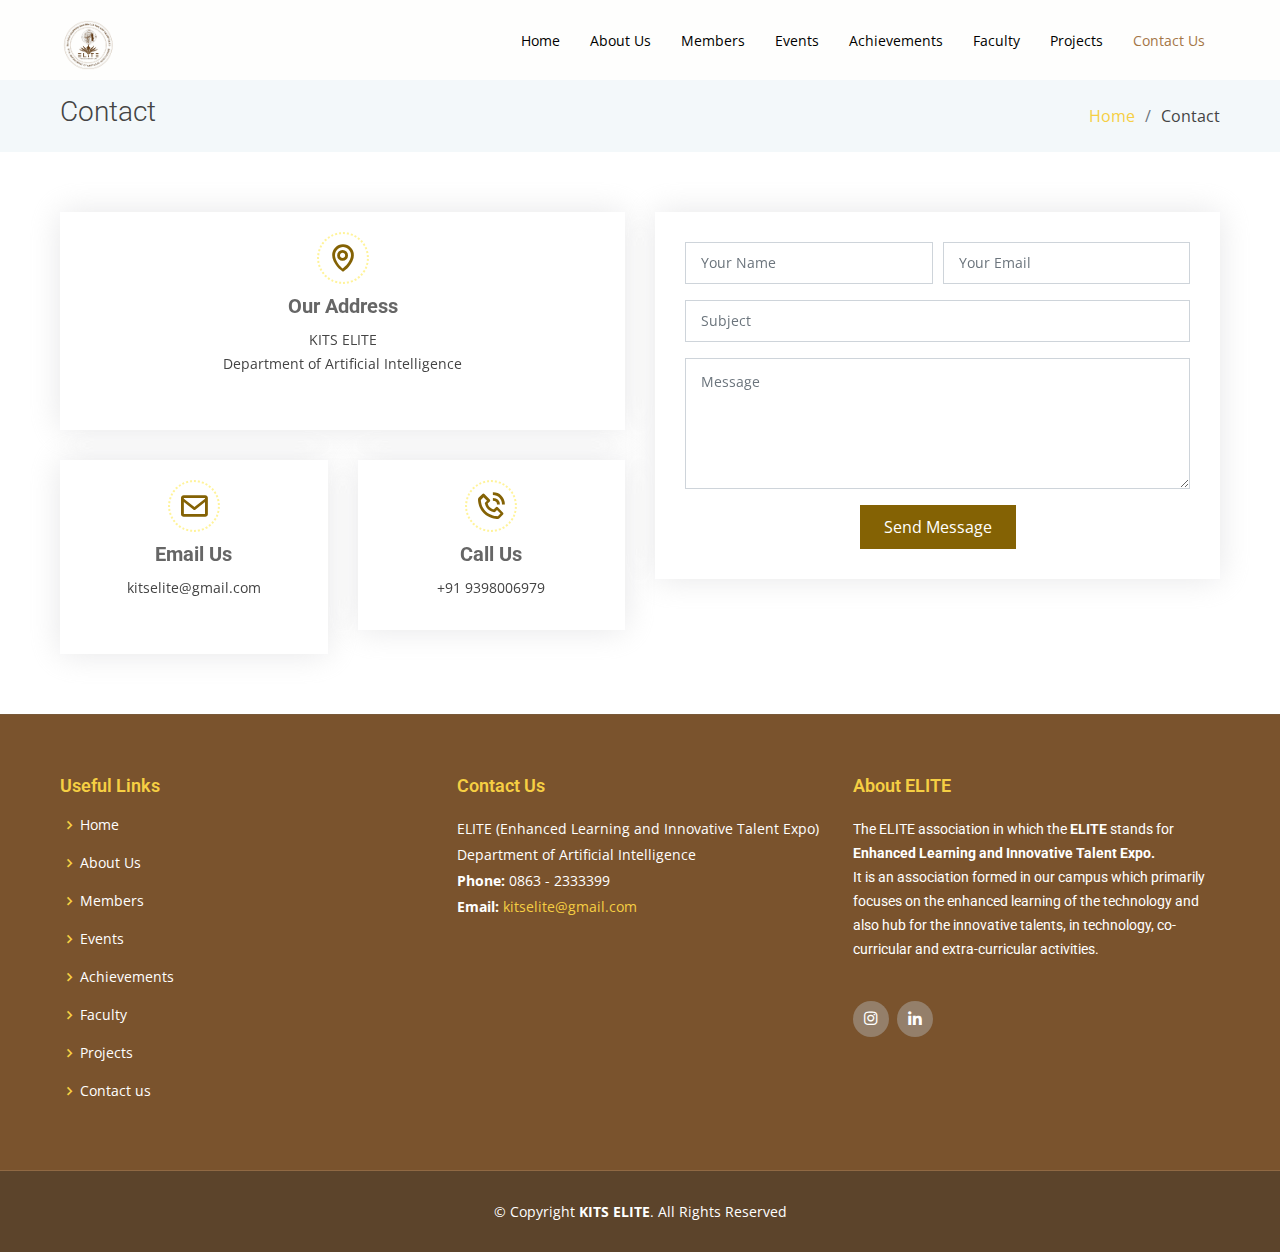
<file: contact.html>
<!DOCTYPE html>
<html lang="en">

<head>
  <meta charset="utf-8">
  <meta content="width=device-width, initial-scale=1.0" name="viewport">

  <title>KITS ELITE</title>
  <meta content="" name="descriptison">
  <meta content="" name="keywords">

  <!-- Favicons -->
  <link href="assets/img/favicon.jpg" rel="icon">
  <link href="assets/img/apple-touch-icon.png" rel="apple-touch-icon">

  <!-- Google Fonts -->
  <link href="https://fonts.googleapis.com/css?family=Open+Sans:300,300i,400,400i,600,600i,700,700i|Roboto:300,300i,400,400i,500,500i,700,700i&display=swap" rel="stylesheet">

  <!-- Vendor CSS Files -->
  <link href="assets/vendor/bootstrap/css/bootstrap.min.css" rel="stylesheet">
  <link href="assets/vendor/animate.css/animate.min.css" rel="stylesheet">
  <link href="assets/vendor/icofont/icofont.min.css" rel="stylesheet">
  <link href="assets/vendor/boxicons/css/boxicons.min.css" rel="stylesheet">
  <link href="assets/vendor/venobox/venobox.css" rel="stylesheet">
  <link href="assets/vendor/owl.carousel/assets/owl.carousel.min.css" rel="stylesheet">
  <link href="assets/vendor/aos/aos.css" rel="stylesheet">

  <!-- Template Main CSS File -->
  <link href="assets/css/style.css" rel="stylesheet">

</head>

<body>

  <!-- ======= Header ======= -->
  <header id="header" class="fixed-top ">
    <div class="container">

      <div class="logo float-left">
        <img src="assets/img/logo/logo.png"  alt="">
       </div>

      <nav class="nav-menu float-right d-none d-lg-block">
        <ul>
          <li><a href="index.html">Home</a></li>
          <li><a href="about.html">About Us</a></li>
          <li><a href="members.html">Members</a></li>
          <li><a href="events.html">Events</a></li>
          <li><a href="achievements.html">Achievements</a></li>
          <li><a href="team.html">Faculty</a></li>
          <li><a href="projects.html">Projects</a></li>
          <li class="active"><a href="contact.html">Contact Us</a></li>
        </ul>
      </nav><!-- .nav-menu -->
    </div>
  </header><!-- End Header -->

  <main id="main">

    <!-- ======= Contact Section ======= -->
    <section class="breadcrumbs">
      <div class="container">

        <div class="d-flex justify-content-between align-items-center">
          <h2>Contact</h2>
          <ol>
            <li><a href="index.html">Home</a></li>
            <li>Contact</li>
          </ol>
        </div>

      </div>
    </section><!-- End Contact Section -->

    <!-- ======= Contact Section ======= -->
    <section class="contact" data-aos="fade-up" data-aos-easing="ease-in-out" data-aos-duration="500">
      <div class="container">

        <div class="row">

          <div class="col-lg-6">

            <div class="row">
              <div class="col-md-12">
                <div class="info-box">
                  <i class="bx bx-map"></i>
                  <h3>Our Address</h3>
                  <p>KITS ELITE<br>
                    Department of Artificial Intelligence<br>
                    <br></p>
                </div>
              </div>
              <div class="col-md-6">
                <div class="info-box">
                  <i class="bx bx-envelope"></i>
                  <h3>Email Us</h3>
                  <p>kitselite@gmail.com</p><br>
                </div>
              </div>
              <div class="col-md-6">
                <div class="info-box">
                  <i class="bx bx-phone-call"></i>
                  <h3>Call Us</h3>
                  <p>+91 9398006979</p>
                </div>
              </div>
            </div>

          </div>

          <div class="col-lg-6">
            <form action="forms/contact.php" method="post" role="form" class="php-email-form">
              <div class="form-row">
                <div class="col-md-6 form-group">
                  <input type="text" name="name" class="form-control" id="name" placeholder="Your Name" data-rule="minlen:4" data-msg="Please enter at least 4 chars" />
                  <div class="validate"></div>
                </div>
                <div class="col-md-6 form-group">
                  <input type="email" class="form-control" name="email" id="email" placeholder="Your Email" data-rule="email" data-msg="Please enter a valid email" />
                  <div class="validate"></div>
                </div>
              </div>
              <div class="form-group">
                <input type="text" class="form-control" name="subject" id="subject" placeholder="Subject" data-rule="minlen:4" data-msg="Please enter at least 8 chars of subject" />
                <div class="validate"></div>
              </div>
              <div class="form-group">
                <textarea class="form-control" name="message" rows="5" data-rule="required" data-msg="Please write something for us" placeholder="Message"></textarea>
                <div class="validate"></div>
              </div>
              <div class="mb-3">
                <div class="loading">Loading</div>
                <div class="error-message"></div>
                <div class="sent-message">Your message has been sent. Thank you!</div>
              </div>
              <div class="text-center"><button type="submit">Send Message</button></div>
            </form>
          </div>

        </div>

      </div>
    </section><!-- End Contact Section -->
  </main><!-- End #main -->

   <!-- ======= Footer ======= -->
   <footer id="footer" data-aos="fade-up" data-aos-easing="ease-in-out" data-aos-duration="500">


    <div class="footer-top">
      <div class="container">
        <div class="row">

          <div class="col-lg-4 col-md-6 footer-links">
            <h4>Useful Links</h4>
            <ul>
              <li><i class="bx bx-chevron-right"></i> <a href="index.html">Home</a></li>
              <li><i class="bx bx-chevron-right"></i> <a href="about.html">About Us</a></li>
              <li><i class="bx bx-chevron-right"></i> <a href="members.html">Members</a></li>
              <li><i class="bx bx-chevron-right"></i> <a href="events.html">Events</a></li>
              <li><i class="bx bx-chevron-right"></i> <a href="achievements.html">Achievements</a></li>
              <li><i class="bx bx-chevron-right"></i> <a href="team.html">Faculty</a></li>
              <li><i class="bx bx-chevron-right"></i> <a href="projects.html">Projects</a></li>
              <li><i class="bx bx-chevron-right"></i> <a href="contact.html">Contact us</a></li>
            </ul>
          </div>

    

          <div class="col-lg-4 col-md-6 footer-contact">
            <h4>Contact Us</h4>
            <p>
              ELITE (Enhanced Learning and Innovative Talent Expo)<br>
              Department of Artificial Intelligence<br>
              <strong>Phone: </strong>0863 - 2333399<br>
              <strong>Email: </strong><span><a href="mailto:kitselite@gmail.com">kitselite@gmail.com</a></span><br>
            </p>

          </div>

          <div class="col-lg-4 col-md-6 footer-info">
            <h3>About ELITE</h3>
            <p>
              The ELITE association in which the <b>ELITE</b> stands for <b>Enhanced Learning and Innovative Talent Expo.</b><br> It is an association formed in our campus which primarily focuses on the enhanced learning of the technology and also hub for the innovative talents,
              in technology, co-curricular and extra-curricular activities. <br> <br>
            </p>
            <div class="social-links mt-3">
              <a href="https://www.instagram.com/kits_cai?igsh=NDQ5cHRvdjBmZndv" class="instagram"><i class="bx bxl-instagram"></i></a>
              <a href="https://www.linkedin.com/in/cse-ai-aiml-kits-2a4234326?utm_source=share&utm_campaign=share_via&utm_content=profile&utm_medium=android_app" class="linkedin"><i class="bx bxl-linkedin"></i></a>
            </div>
          </div>
        </div>
      </div>
    </div>

    <div class="container">
      <div class="copyright">
        &copy; Copyright <strong><span>KITS ELITE</span></strong>. All Rights Reserved
      </div>

    </div>
  </footer><!-- End Footer -->

  <a href="#" class="back-to-top"><i class="icofont-simple-up"></i></a>

  <!-- Vendor JS Files -->
  <script src="assets/vendor/jquery/jquery.min.js"></script>
  <script src="assets/vendor/bootstrap/js/bootstrap.bundle.min.js"></script>
  <script src="assets/vendor/jquery.easing/jquery.easing.min.js"></script>
  <script src="assets/vendor/php-email-form/validate.js"></script>
  <script src="assets/vendor/venobox/venobox.min.js"></script>
  <script src="assets/vendor/waypoints/jquery.waypoints.min.js"></script>
  <script src="assets/vendor/counterup/counterup.min.js"></script>
  <script src="assets/vendor/owl.carousel/owl.carousel.min.js"></script>
  <script src="assets/vendor/isotope-layout/isotope.pkgd.min.js"></script>
  <script src="assets/vendor/aos/aos.js"></script>

  <!-- Template Main JS File -->
  <script src="assets/js/main.js"></script>

</body>

</html>
</file>
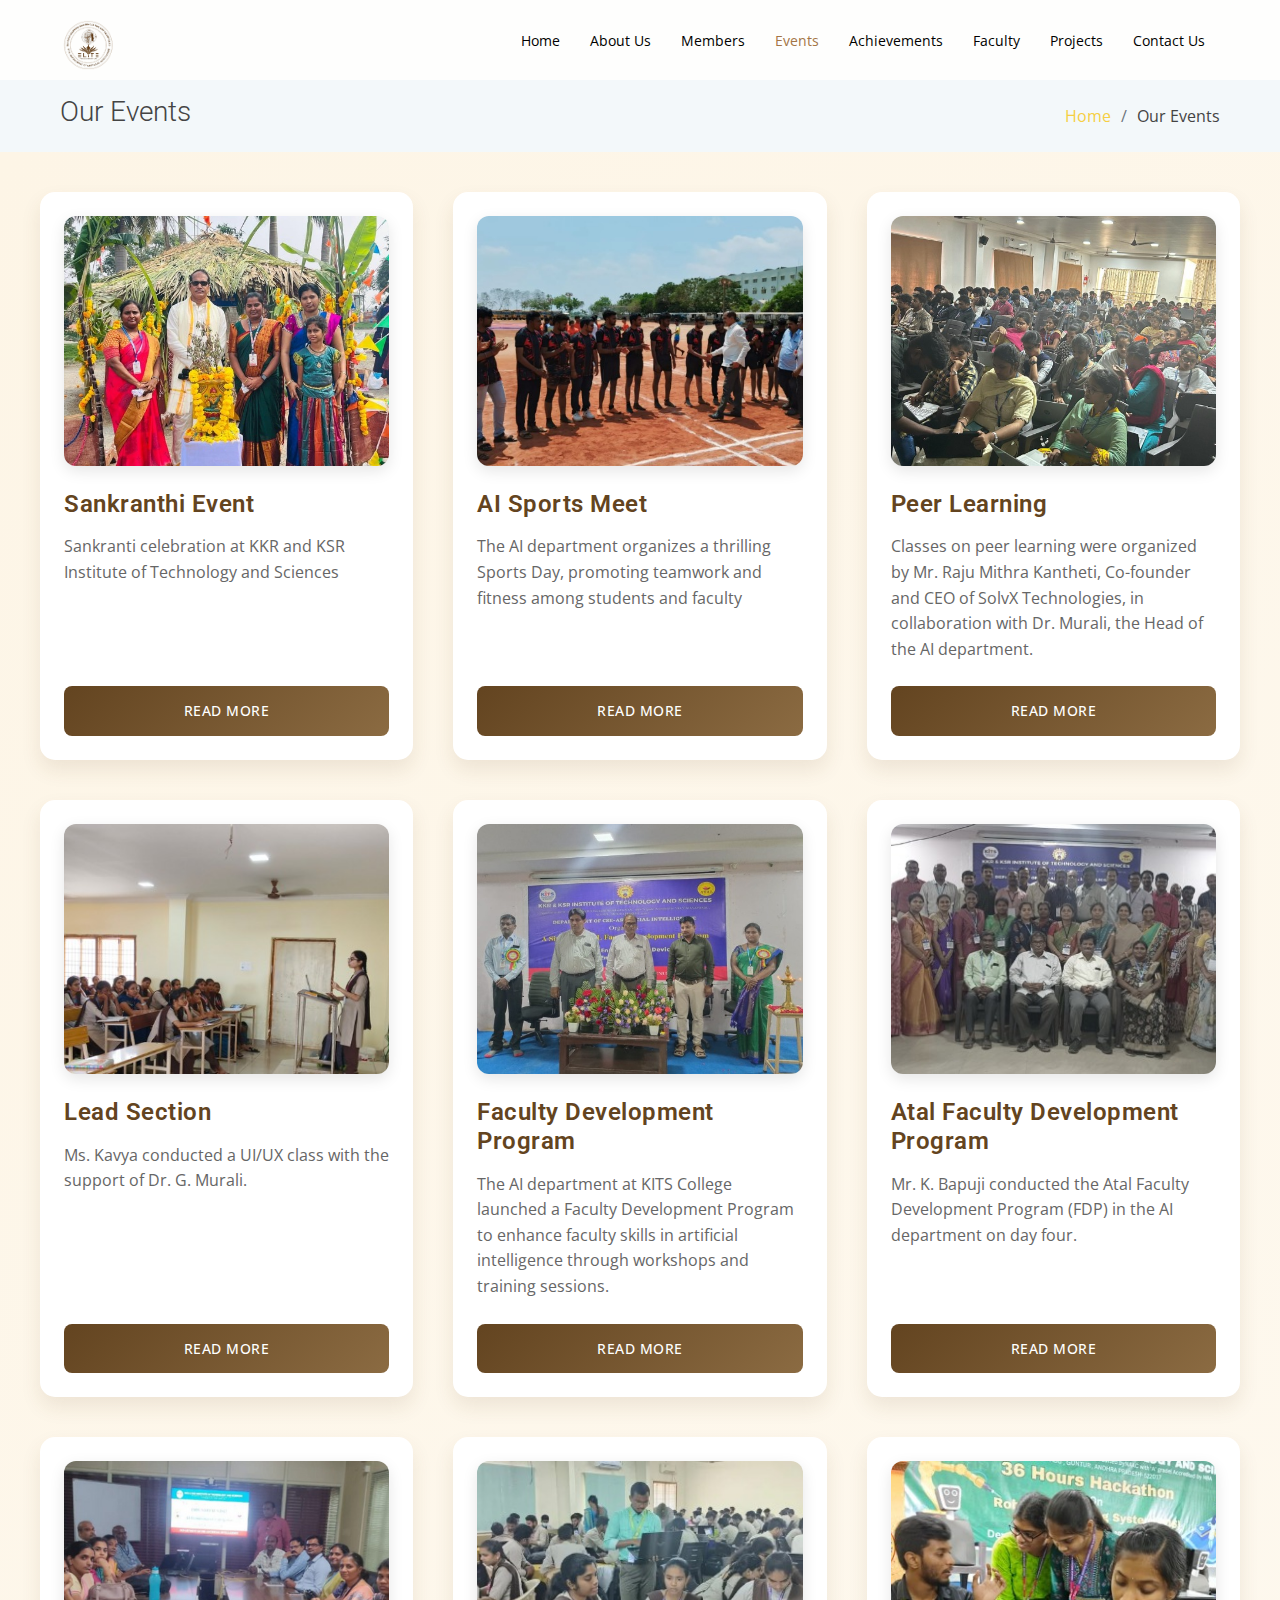
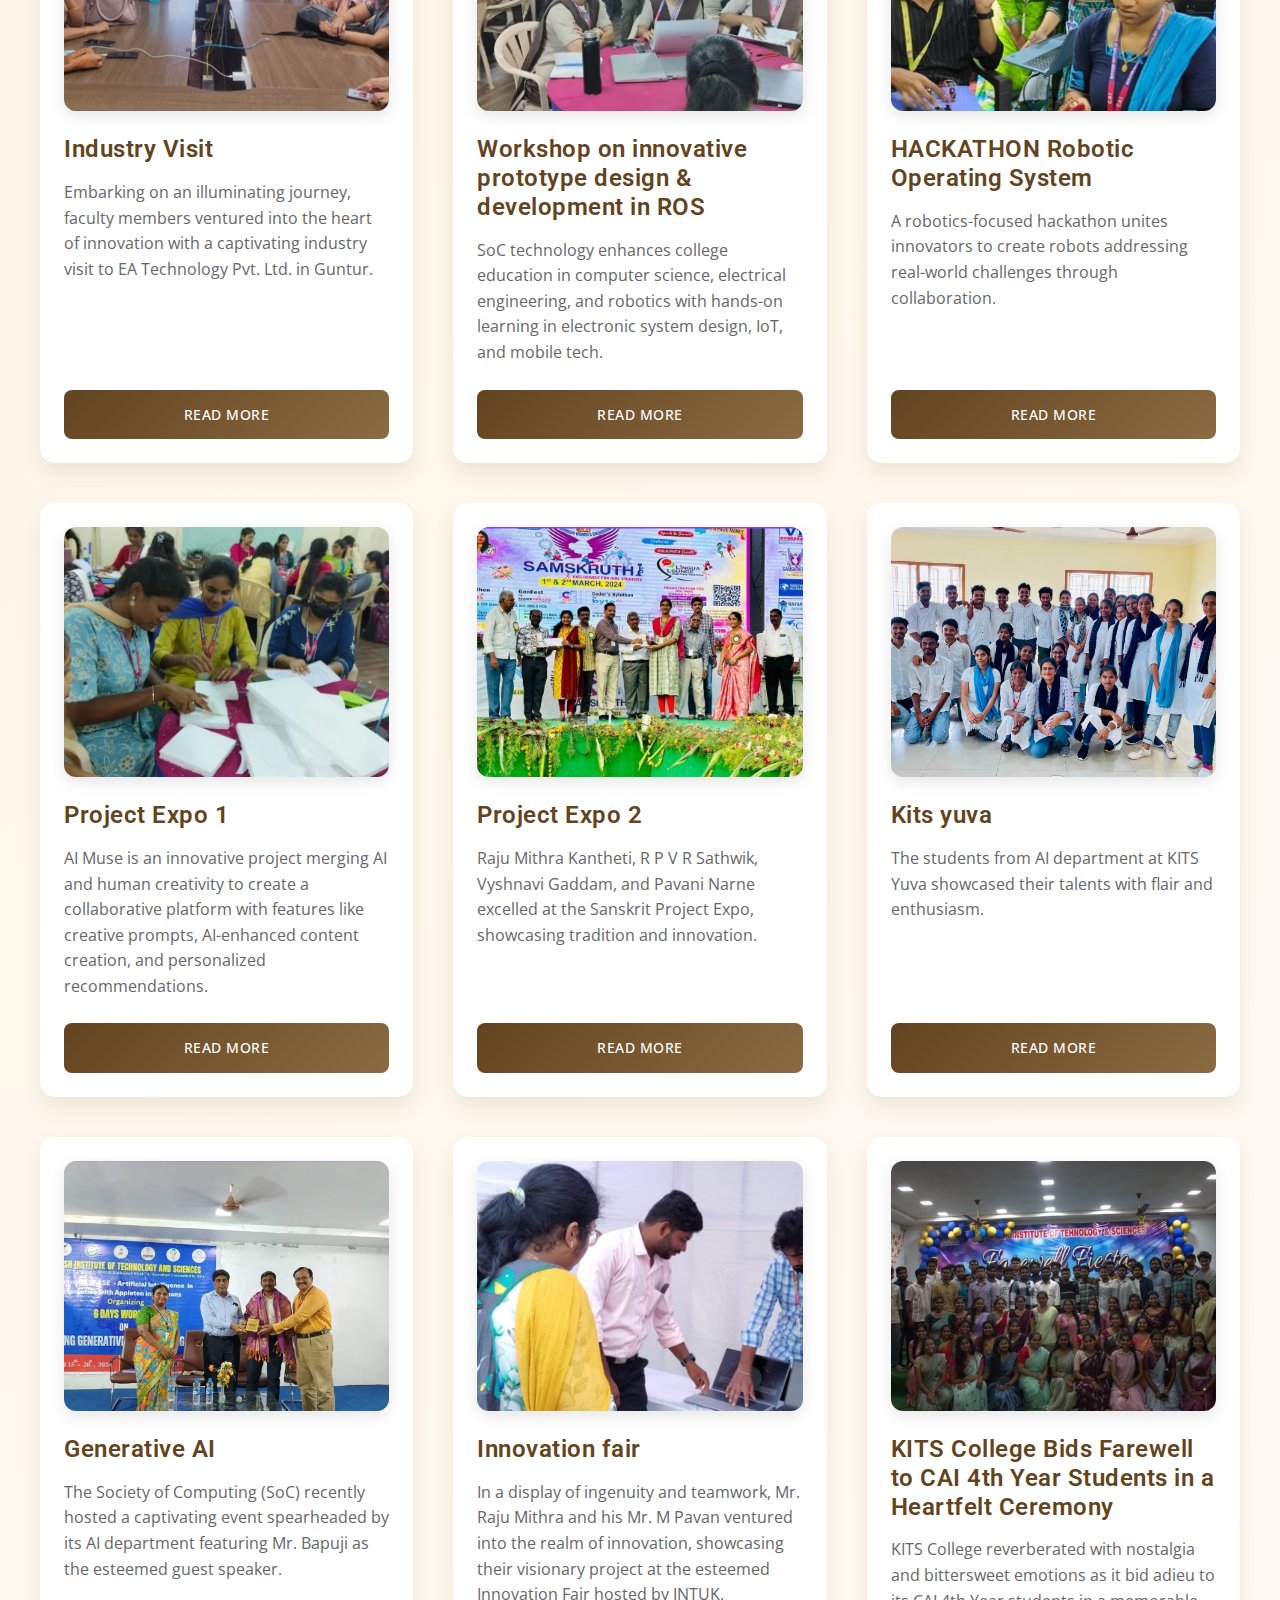
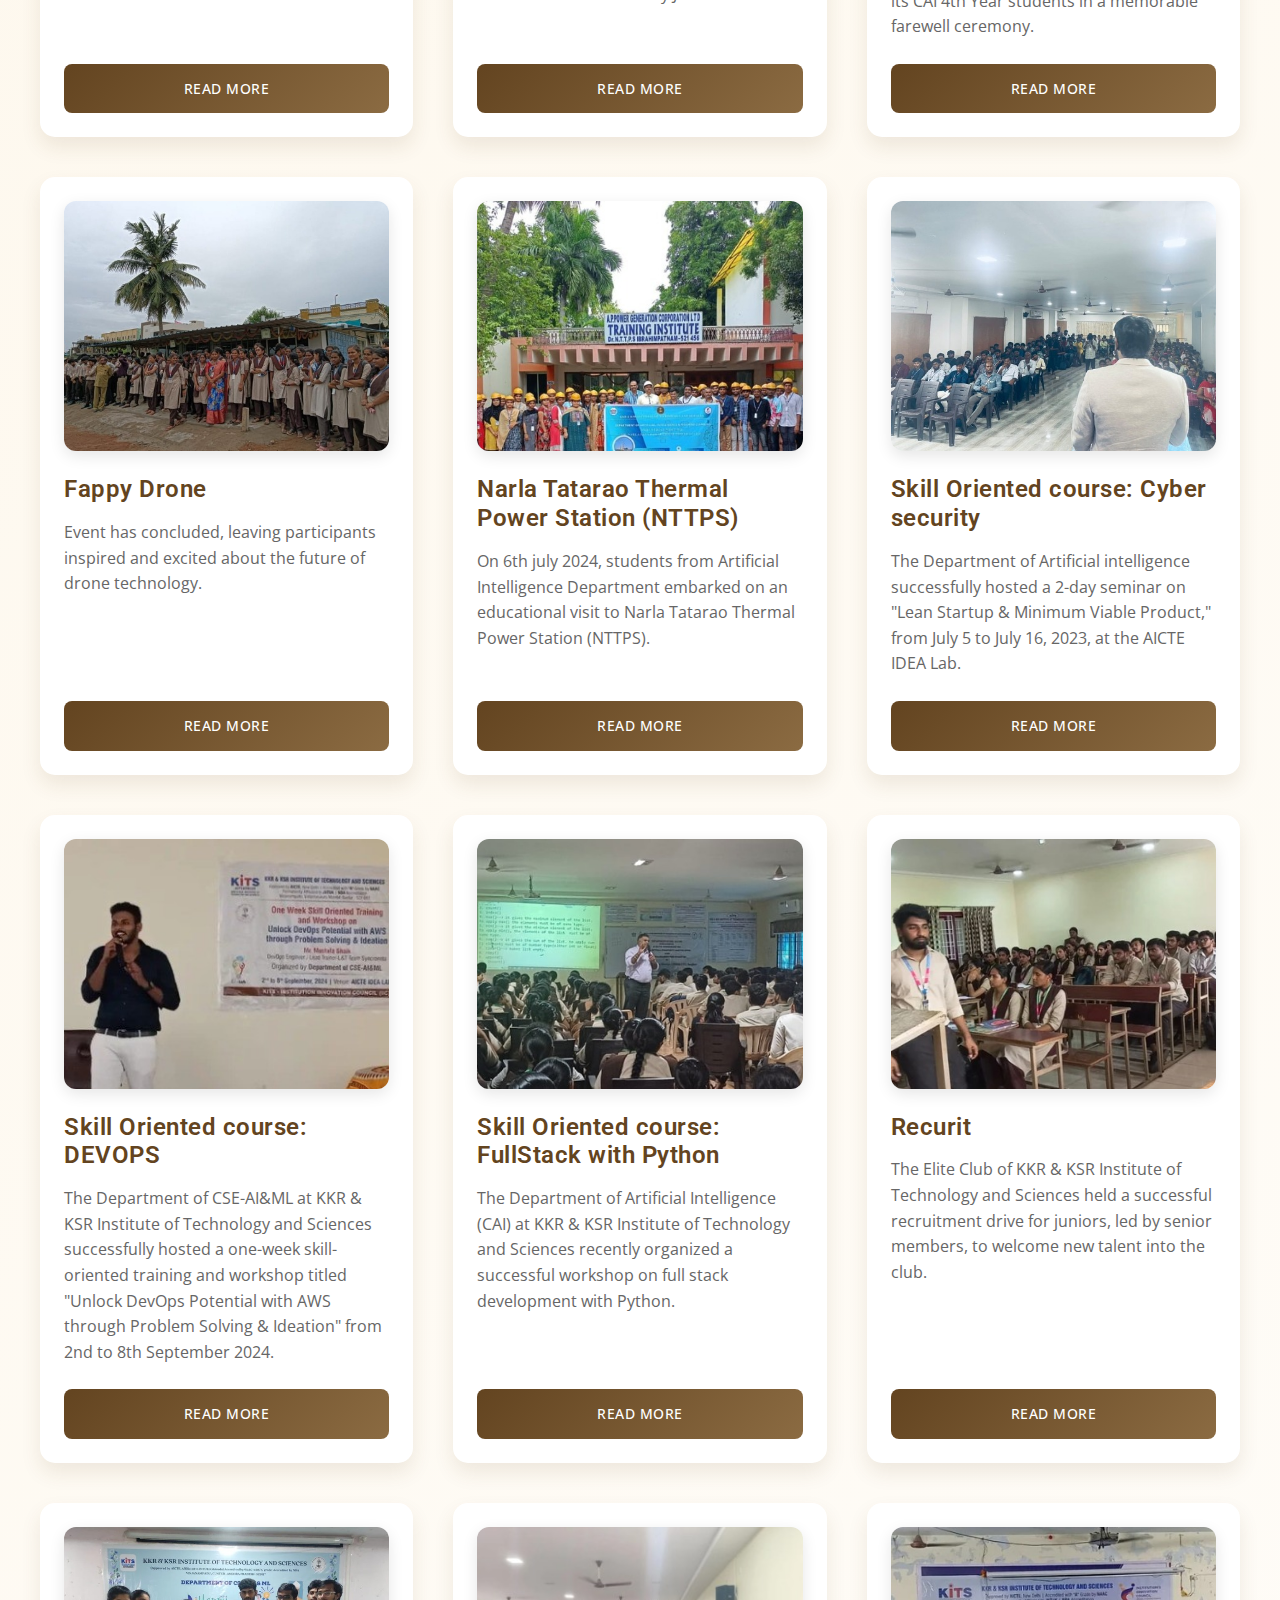
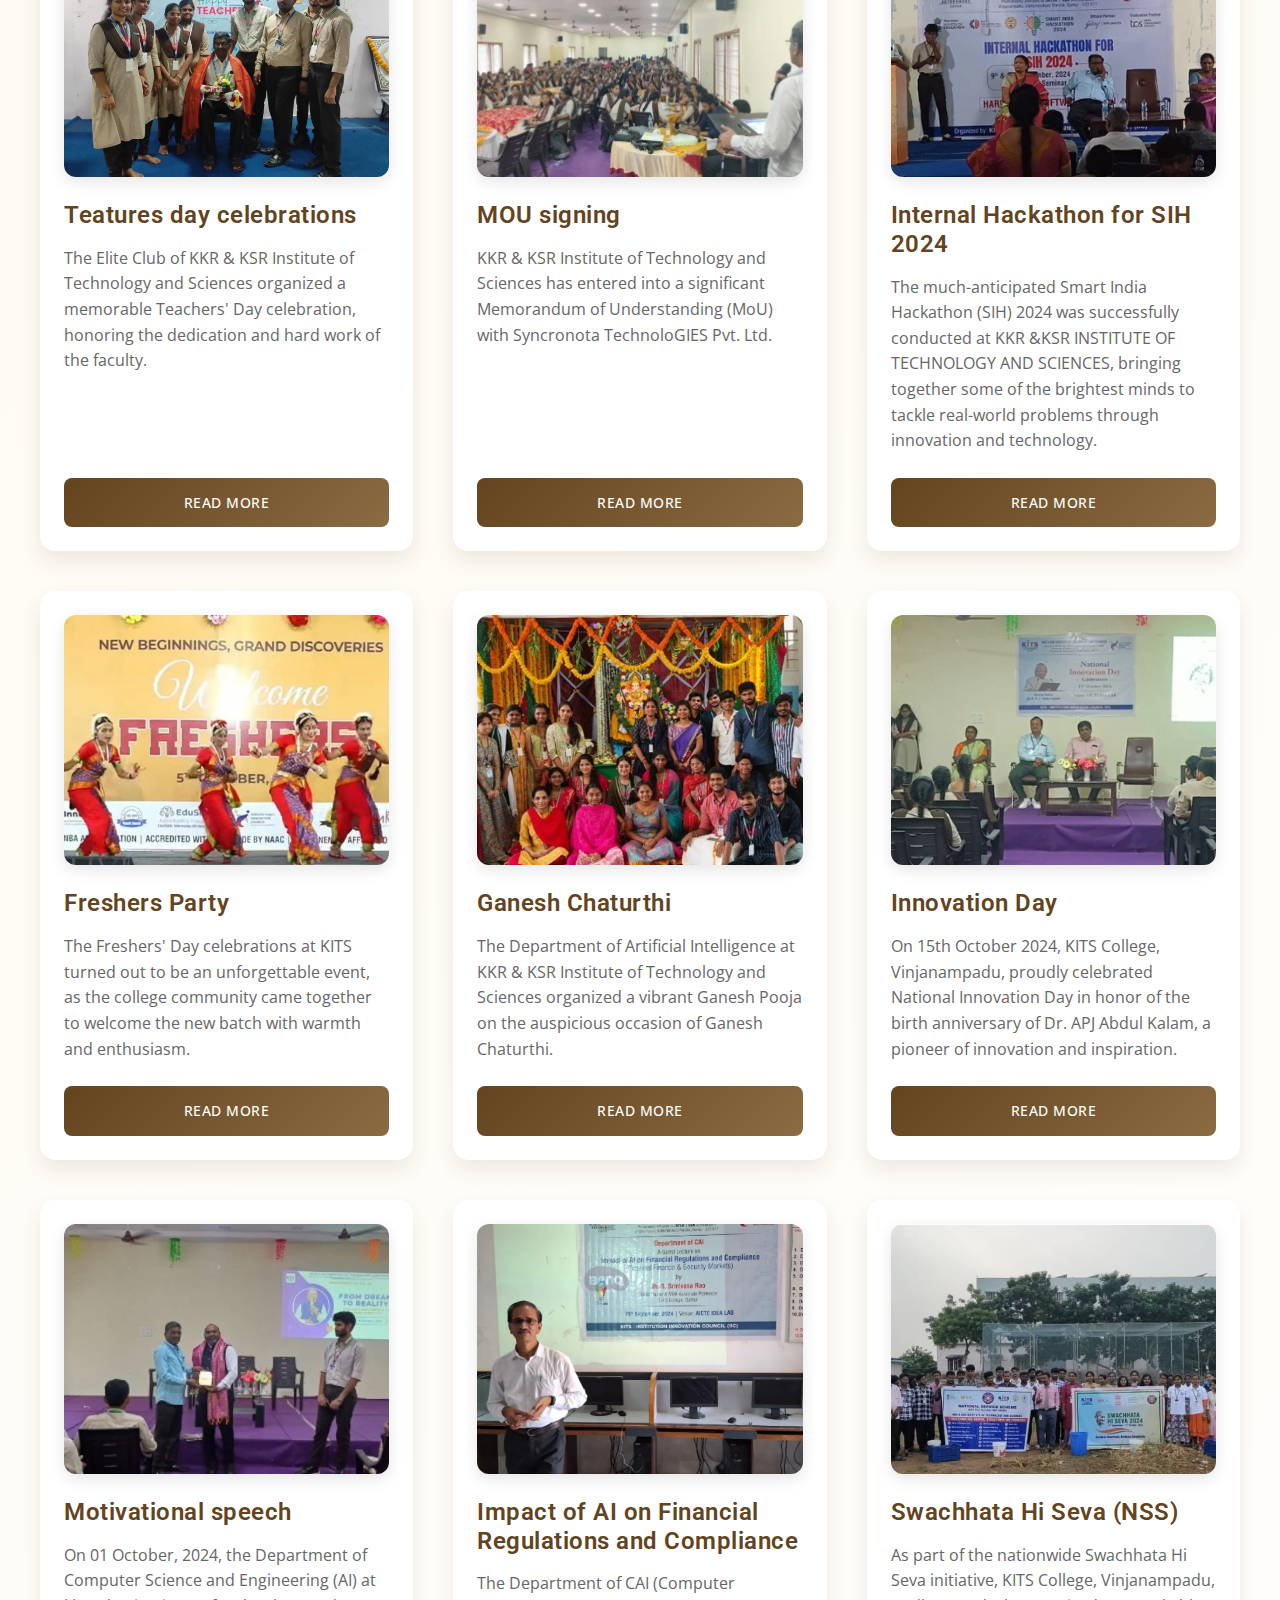
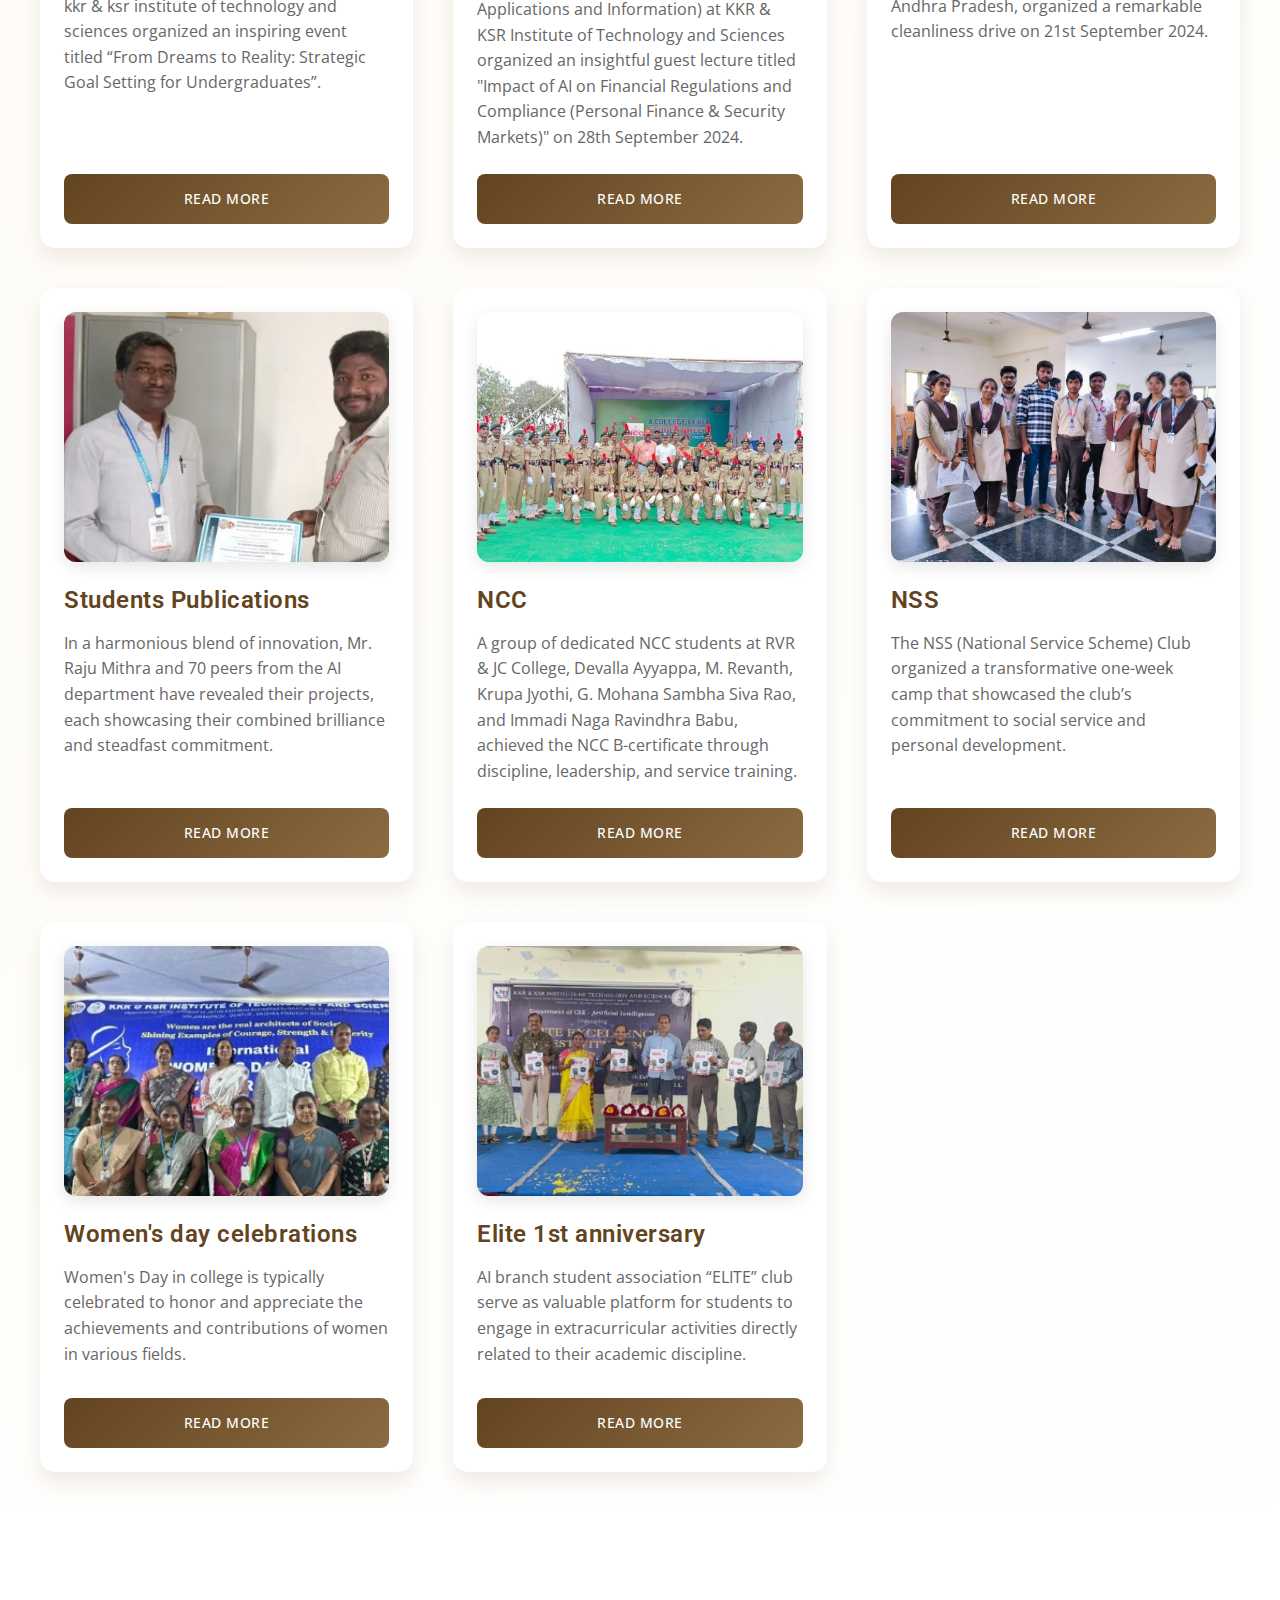
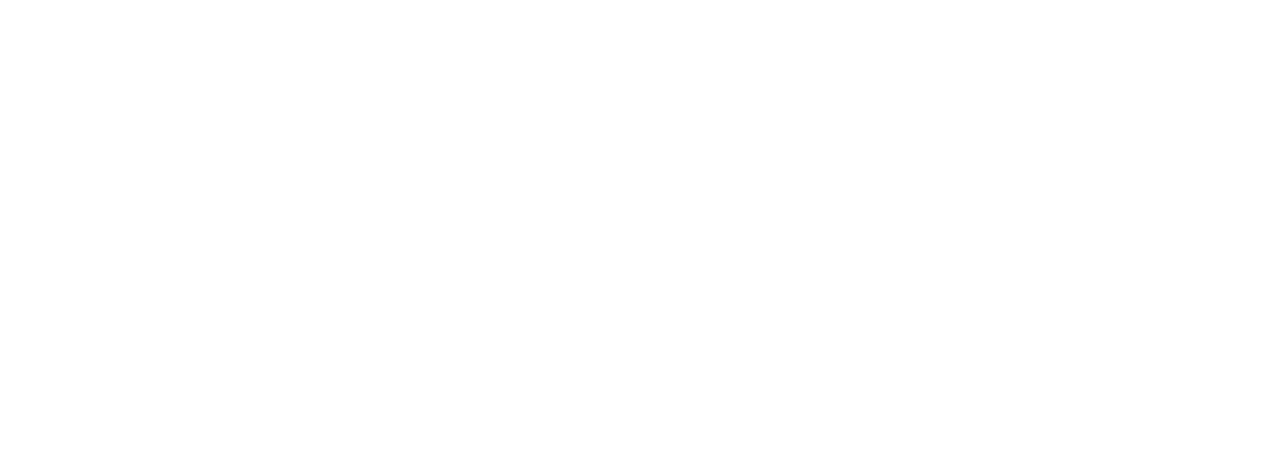
<file: events.html>
<!DOCTYPE html>
<html lang="en">

<head>
  <meta charset="utf-8">
  <meta content="width=device-width, initial-scale=1.0" name="viewport">

  <title>KITS ELITE</title>
  <meta content="" name="descriptison">
  <meta content="" name="keywords">

  <!-- Favicons -->
  <link href="assets/img/favicon.jpg" rel="icon">
  <link href="assets/img/apple-touch-icon.png" rel="apple-touch-icon">

  <!-- Google Fonts -->
  <link href="https://fonts.googleapis.com/css?family=Open+Sans:300,300i,400,400i,600,600i,700,700i|Roboto:300,300i,400,400i,500,500i,700,700i&display=swap" rel="stylesheet">

  <!-- Vendor CSS Files -->
  <link href="assets/vendor/bootstrap/css/bootstrap.min.css" rel="stylesheet">
  <link href="assets/vendor/animate.css/animate.min.css" rel="stylesheet">
  <link href="assets/vendor/icofont/icofont.min.css" rel="stylesheet">
  <link href="assets/vendor/boxicons/css/boxicons.min.css" rel="stylesheet">
  <link href="assets/vendor/venobox/venobox.css" rel="stylesheet">
  <link href="assets/vendor/owl.carousel/assets/owl.carousel.min.css" rel="stylesheet">
  <link href="assets/vendor/aos/aos.css" rel="stylesheet">

  <!-- Template Main CSS File -->
  <link href="assets/css/style.css" rel="stylesheet">
</head>

<body>

  <!-- ======= Header ======= -->
  <header id="header" class="fixed-top ">
    <div class="container">

      <div class="logo float-left">
        <img src="assets/img/logo/logo.png"  alt="">
       </div>

      <nav class="nav-menu float-right d-none d-lg-block">
        <ul>
          <li><a href="index.html">Home</a></li>
          <li><a href="about.html">About Us</a></li>
          <li><a href="members.html">Members</a></li>
          <li class="active"><a href="events.html">Events</a></li>
          <li><a href="achievements.html">Achievements</a></li>
          <li><a href="team.html">Faculty</a></li>
          <li><a href="projects.html">Projects</a></li>
          <li><a href="contact.html">Contact Us</a></li>
        </ul>
      </nav><!-- .nav-menu -->
    </div>
  </header><!-- End Header -->

  <main id="main">

    <!-- ======= Our Services Section ======= -->
    <section class="breadcrumbs">
      <div class="container">

        <div class="d-flex justify-content-between align-items-center">
          <h2>Our Events</h2>
          <ol>
            <li><a href="index.html">Home</a></li>
            <li>Our Events</li>
          </ol>
        </div>

      </div>
    </section><!-- End Our Services Section -->

    <div class="events-container">
      <div class="event">
          <img src="assets/EVENTS/Sankranthi1.jpg" alt="Technical Workshop" class="event-image">
          <h3>Sankranthi Event</h3>
          <p>Sankranti celebration at KKR and KSR Institute of Technology and Sciences</p>
          <button class="read-more" onclick="openPopup('event1')">Read More</button>
      </div>
      <div class="event">
          <img src="assets/EVENTS/sportsmeet.jpg" alt="Hackathon" class="event-image">
          <h3>AI Sports Meet</h3>
          <p>The AI department organizes a thrilling Sports Day, promoting teamwork and fitness among students and faculty</p>
          <button class="read-more" onclick="openPopup('event2')">Read More</button>
      </div>
      <div class="event">
          <img src="assets/EVENTS/Peer.jpg" alt="Conference" class="event-image">
          <h3>Peer Learning</h3>
          <p>Classes on peer learning were organized by Mr. Raju Mithra Kantheti, Co-founder and CEO of SolvX Technologies, in collaboration with Dr. Murali, the Head of the AI department.</p>
          <button class="read-more" onclick="openPopup('event3')">Read More</button>
      </div>
      <div class="event">
          <img src="assets/EVENTS/Lead1.jpg" alt="Project Expo" class="event-image">
          <h3>Lead Section</h3>
          <p>Ms. Kavya conducted a UI/UX class with the support of Dr. G. Murali.</p>
          <button class="read-more" onclick="openPopup('event4')">Read More</button>
      </div>
      <div class="event">
        <img src="assets/EVENTS/fdp.jpg" alt="Project Expo" class="event-image">
        <h3>Faculty Development Program</h3>
        <p>The AI department at KITS College launched a Faculty Development Program to enhance faculty skills in artificial intelligence through workshops and training sessions.</p>
        <button class="read-more" onclick="openPopup('event5')">Read More</button>
    </div>
    <div class="event">
      <img src="assets/EVENTS/atal.jpg" alt="Project Expo" class="event-image">
      <h3>Atal Faculty Development Program</h3>
      <p>Mr. K. Bapuji conducted the Atal Faculty Development Program (FDP) in the AI department on day four.</p>
      <button class="read-more" onclick="openPopup('event6')">Read More</button>
    </div>
    <div class="event">
      <img src="assets/EVENTS/industry.jpg" alt="Project Expo" class="event-image">
      <h3>Industry Visit</h3>
      <p>Embarking on an illuminating journey, faculty members ventured into the heart of innovation with a captivating industry visit to EA Technology Pvt. Ltd. in Guntur.</p>
      <button class="read-more" onclick="openPopup('event7')">Read More</button>
    </div>
    <div class="event">
      <img src="assets/EVENTS/work.jpg" alt="Project Expo" class="event-image">
      <h3>Workshop on innovative prototype design & development in ROS</h3>
      <p>SoC technology enhances college education in computer science, electrical engineering, and robotics with hands-on learning in electronic system design, IoT, and mobile tech.</p>
      <button class="read-more" onclick="openPopup('event8')">Read More</button>
    </div>
    <div class="event">
      <img src="assets/EVENTS/hack.jpg" alt="Project Expo" class="event-image">
      <h3>HACKATHON Robotic Operating System</h3>
      <p>A robotics-focused hackathon unites innovators to create robots addressing real-world challenges through collaboration. </p>
      <button class="read-more" onclick="openPopup('event9')">Read More</button>
    </div>
    <div class="event">
      <img src="assets/EVENTS/project.jpg" alt="Project Expo" class="event-image">
      <h3>Project Expo 1</h3>
      <p>AI Muse is an innovative project merging AI and human creativity to create a collaborative platform with features like creative prompts, AI-enhanced content creation, and personalized recommendations. </p>
      <button class="read-more" onclick="openPopup('event10')">Read More</button>
    </div>
    <div class="event">
      <img src="assets/EVENTS/project1.jpg" alt="Project Expo" class="event-image">
      <h3>Project Expo 2</h3>
      <p>Raju Mithra Kantheti, R P V R Sathwik, Vyshnavi Gaddam, and Pavani Narne excelled at the Sanskrit Project Expo, showcasing tradition and innovation.</p>
      <button class="read-more" onclick="openPopup('event11')">Read More</button>
    </div>
    <div class="event">
      <img src="assets/EVENTS/yuva.jpg" alt="Project Expo" class="event-image">
      <h3>Kits yuva</h3>
      <p>The students from AI department at KITS Yuva showcased their talents with flair and enthusiasm.</p>
      <button class="read-more" onclick="openPopup('event12')">Read More</button>
    </div>
    <div class="event">
      <img src="assets/EVENTS/ai.jpg" alt="Project Expo" class="event-image">
      <h3>Generative AI</h3>
      <p>The Society of Computing (SoC) recently hosted a captivating event spearheaded by its AI department featuring Mr. Bapuji as the esteemed guest speaker. </p>
      <button class="read-more" onclick="openPopup('event13')">Read More</button>
    </div>
    <div class="event">
      <img src="assets/EVENTS/fair.jpg" alt="Project Expo" class="event-image">
      <h3>Innovation fair</h3>
      <p>In a display of ingenuity and teamwork, Mr. Raju Mithra and his Mr. M Pavan ventured into the realm of innovation, showcasing their visionary project at the esteemed Innovation Fair hosted by JNTUK.</p>
      <button class="read-more" onclick="openPopup('event14')">Read More</button>
    </div>
    <div class="event">
      <img src="assets/EVENTS/farewell.jpg" alt="Project Expo" class="event-image">
      <h3>KITS College Bids Farewell to CAI 4th Year Students in a Heartfelt Ceremony</h3>
      <p>KITS College reverberated with nostalgia and bittersweet emotions as it bid adieu to its CAI 4th Year students in a memorable farewell ceremony. </p>
      <button class="read-more" onclick="openPopup('event15')">Read More</button>
    </div>
    <div class="event">
      <img src="assets/EVENTS/drone.jpg" alt="Project Expo" class="event-image">
      <h3>Fappy Drone</h3>
      <p>Event has concluded, leaving participants inspired and excited about the future of drone technology.</p>
      <button class="read-more" onclick="openPopup('event16')">Read More</button>
    </div>
    <div class="event">
      <img src="assets/EVENTS/nttps.jpg" alt="Project Expo" class="event-image">
      <h3>Narla Tatarao Thermal Power Station (NTTPS)</h3>
      <p>On 6th july 2024, students from Artificial Intelligence Department embarked on an educational visit to Narla Tatarao Thermal Power Station (NTTPS).</p>
      <button class="read-more" onclick="openPopup('event17')">Read More</button>
    </div>
    <div class="event">
      <img src="assets/EVENTS/cyber.jpg" alt="Project Expo" class="event-image">
      <h3>Skill Oriented course: Cyber security</h3>
      <p>The Department of Artificial intelligence successfully hosted a 2-day seminar on "Lean Startup & Minimum Viable Product," from July 5 to July 16, 2023, at the AICTE IDEA Lab. </p>
      <button class="read-more" onclick="openPopup('event18')">Read More</button>
    </div>
    <div class="event">
      <img src="assets/EVENTS/devops1.jpg" alt="Project Expo" class="event-image">
      <h3>Skill Oriented course: DEVOPS</h3>
      <p>The Department of CSE-AI&ML at KKR & KSR Institute of Technology and Sciences successfully hosted a one-week skill-oriented training and workshop titled "Unlock DevOps Potential with AWS through Problem Solving & Ideation" from 2nd to 8th September 2024.  </p>
      <button class="read-more" onclick="openPopup('event19')">Read More</button>
    </div>
    <div class="event">
      <img src="assets/EVENTS/pyt.jpg" alt="Project Expo" class="event-image">
      <h3>Skill Oriented course: FullStack  with Python</h3>
      <p>The Department of Artificial Intelligence (CAI) at KKR & KSR Institute of Technology and Sciences recently organized a successful workshop on full stack development with Python.</p>
      <button class="read-more" onclick="openPopup('event20')">Read More</button>
    </div>
    <div class="event">
      <img src="assets/EVENTS/recurit.jpg" alt="Project Expo" class="event-image">
      <h3>Recurit</h3>
      <p>The Elite Club of KKR & KSR Institute of Technology and Sciences held a successful recruitment drive for juniors, led by senior members, to welcome new talent into the club. </p>
      <button class="read-more" onclick="openPopup('event21')">Read More</button>
    </div>
    <div class="event">
      <img src="assets/EVENTS/tea.jpg" alt="Project Expo" class="event-image">
      <h3>Teatures day celebrations</h3>
      <p>The  Elite Club  of KKR & KSR Institute of Technology and Sciences organized a memorable Teachers' Day celebration, honoring the dedication and hard work of the faculty.</p>
      <button class="read-more" onclick="openPopup('event22')">Read More</button>
    </div>
    <div class="event">
      <img src="assets/EVENTS/mou.jpg" alt="Project Expo" class="event-image">
      <h3>MOU signing</h3>
      <p>KKR & KSR Institute of Technology and Sciences has entered into a significant  Memorandum of Understanding (MoU) with Syncronota TechnoloGIES Pvt. Ltd.</p>
      <button class="read-more" onclick="openPopup('event23')">Read More</button>
    </div>
    <div class="event">
      <img src="assets/EVENTS/sih.jpg" alt="Project Expo" class="event-image">
      <h3>Internal Hackathon for SIH 2024</h3>
      <p>The much-anticipated Smart India Hackathon (SIH) 2024 was successfully conducted at KKR &KSR INSTITUTE OF TECHNOLOGY AND SCIENCES, bringing together some of the brightest minds to tackle real-world problems through innovation and technology.</p>
      <button class="read-more" onclick="openPopup('event24')">Read More</button>
    </div>
    <div class="event">
      <img src="assets/EVENTS/freshers.jpg" alt="Project Expo" class="event-image">
      <h3>Freshers Party</h3>
      <p>The Freshers' Day celebrations at KITS turned out to be an unforgettable event, as the college community came together to welcome the new batch with warmth and enthusiasm.</p>
      <button class="read-more" onclick="openPopup('event25')">Read More</button>
    </div>
    <div class="event">
      <img src="assets/EVENTS/ganesh.jpg" alt="Project Expo" class="event-image">
      <h3>Ganesh Chaturthi</h3>
      <p>The Department of Artificial Intelligence at KKR & KSR Institute of Technology and Sciences organized a vibrant Ganesh Pooja on the auspicious occasion of Ganesh Chaturthi. </p>
      <button class="read-more" onclick="openPopup('event26')">Read More</button>
    </div>
    <div class="event">
      <img src="assets/EVENTS/inno.jpg" alt="Project Expo" class="event-image">
      <h3>Innovation Day</h3>
      <p>On 15th October 2024, KITS College, Vinjanampadu, proudly celebrated National Innovation Day in honor of the birth anniversary of Dr. APJ Abdul Kalam, a pioneer of innovation and inspiration.</p>
      <button class="read-more" onclick="openPopup('event27')">Read More</button>
    </div>
    <div class="event">
      <img src="assets/EVENTS/mot.jpg" alt="Project Expo" class="event-image">
      <h3>Motivational speech</h3>
      <p>On 01 October, 2024, the Department of Computer Science and Engineering (AI) at kkr & ksr institute of technology and sciences organized an inspiring event titled “From Dreams to Reality: Strategic Goal Setting for Undergraduates”.</p>
      <button class="read-more" onclick="openPopup('event28')">Read More</button>
    </div>
    <div class="event">
      <img src="assets/EVENTS/finance.jpg" alt="Project Expo" class="event-image">
      <h3>Impact of AI on Financial Regulations and Compliance</h3>
      <p>The Department of CAI (Computer Applications and Information) at KKR & KSR Institute of Technology and Sciences organized an insightful guest lecture titled "Impact of AI on Financial Regulations and Compliance (Personal Finance & Security Markets)" on 28th September 2024.</p>
      <button class="read-more" onclick="openPopup('event29')">Read More</button>
    </div>
    <div class="event">
      <img src="assets/EVENTS/nss.jpg" alt="Project Expo" class="event-image">
      <h3>Swachhata Hi Seva (NSS)</h3>
      <p>As part of the nationwide Swachhata Hi Seva initiative, KITS College, Vinjanampadu, Andhra Pradesh, organized a remarkable cleanliness drive on 21st September 2024. </p>
      <button class="read-more" onclick="openPopup('event30')">Read More</button>
    </div>
    <div class="event">
      <img src="assets/EVENTS/stu.jpg" alt="Project Expo" class="event-image">
      <h3>Students Publications</h3>
      <p>In a harmonious blend of innovation, Mr. Raju Mithra and 70 peers from the AI department have revealed their projects, each showcasing their combined brilliance and steadfast commitment. </p>
      <button class="read-more" onclick="openPopup('event31')">Read More</button>
    </div>
    <div class="event">
      <img src="assets/EVENTS/ncc.jpg" alt="Project Expo" class="event-image">
      <h3>NCC</h3>
      <p>A group of dedicated NCC students at RVR & JC College,  Devalla Ayyappa, M. Revanth, Krupa Jyothi, G. Mohana Sambha Siva Rao, and Immadi Naga Ravindhra Babu, achieved the NCC B-certificate through discipline, leadership, and service training.</p>
      <button class="read-more" onclick="openPopup('event32')">Read More</button>
    </div>
    <div class="event">
      <img src="assets/EVENTS/nss1.jpg" alt="Project Expo" class="event-image">
      <h3>NSS</h3>
      <p>The NSS (National Service Scheme) Club organized a transformative one-week camp that showcased the club’s commitment to social service and personal development.</p>
      <button class="read-more" onclick="openPopup('event33')">Read More</button>
    </div>
    <div class="event">
      <img src="assets/EVENTS/woman.jpg" alt="Project Expo" class="event-image">
      <h3>Women's day celebrations</h3>
      <p>Women's Day in college is typically celebrated to honor and appreciate the achievements and contributions of women in various fields. </p>
      <button class="read-more" onclick="openPopup('event34')">Read More</button>
    </div>
     <div class="event">
      <img src="assets/EVENTS/elite.jpg" alt="Project Expo" class="event-image">
      <h3>Elite 1st anniversary</h3>
      <p>AI branch student association “ELITE”  club serve as valuable platform for students to engage in extracurricular activities directly related to their academic discipline. </p>
      <button class="read-more" onclick="openPopup('event35')">Read More</button>
    </div>
  </div>

  <div id="popup" class="popup" onclick="handlePopupClick(event)">
      <div class="popup-content">
          <span class="close">&times;</span>
          <img id="popup-image" alt="Event Image" class="popup-image">
          <h3 id="popup-title"></h3>
          <p id="popup-description"></p>
          <p id="popup-desc"></p>
      </div>
  </div>
</main>

   <!-- ======= Footer ======= -->
   <footer id="footer" data-aos="fade-up" data-aos-easing="ease-in-out" data-aos-duration="500">


    <div class="footer-top">
      <div class="container">
        <div class="row">

          <div class="col-lg-4 col-md-6 footer-links">
            <h4>Useful Links</h4>
            <ul>
              <li><i class="bx bx-chevron-right"></i> <a href="index.html">Home</a></li>
              <li><i class="bx bx-chevron-right"></i> <a href="about.html">About Us</a></li>
              <li><i class="bx bx-chevron-right"></i> <a href="members.html">Members</a></li>
              <li><i class="bx bx-chevron-right"></i> <a href="events.html">Events</a></li>
              <li><i class="bx bx-chevron-right"></i> <a href="achievements.html">Achievements</a></li>
              <li><i class="bx bx-chevron-right"></i> <a href="team.html">Faculty</a></li>
              <li><i class="bx bx-chevron-right"></i> <a href="projects.html">Projects</a></li>
              <li><i class="bx bx-chevron-right"></i> <a href="contact.html">Contact us</a></li>
            </ul>
          </div>

    

          <div class="col-lg-4 col-md-6 footer-contact">
            <h4>Contact Us</h4>
            <p>
              ELITE (Enhanced Learning and Innovative Talent Expo)<br>
              Department of Artificial Intelligence<br>
              <strong>Phone: </strong>0863 - 2333399<br>
              <strong>Email: </strong><span><a href="mailto:kitselite@gmail.com">kitselite@gmail.com</a></span><br>
            </p>

          </div>

          <div class="col-lg-4 col-md-6 footer-info">
            <h3>About ELITE</h3>
            <p>
              The ELITE association in which the <b>ELITE</b> stands for <b>Enhanced Learning and Innovative Talent Expo.</b><br> It is an association formed in our campus which primarily focuses on the enhanced learning of the technology and also hub for the innovative talents,
              in technology, co-curricular and extra-curricular activities. <br> <br>
            </p>
            <div class="social-links mt-3">
              <a href="https://www.instagram.com/kits_cai?igsh=NDQ5cHRvdjBmZndv" class="instagram"><i class="bx bxl-instagram"></i></a>
              <a href="https://www.linkedin.com/in/cse-ai-aiml-kits-2a4234326?utm_source=share&utm_campaign=share_via&utm_content=profile&utm_medium=android_app" class="linkedin"><i class="bx bxl-linkedin"></i></a>
            </div>
          </div>
        </div>
      </div>
    </div>

    <div class="container">
      <div class="copyright">
        &copy; Copyright <strong><span>KITS ELITE</span></strong>. All Rights Reserved
      </div>

    </div>
  </footer><!-- End Footer -->

  <a href="#" class="back-to-top"><i class="icofont-simple-up"></i></a>

  <!-- Vendor JS Files -->
  <script src="assets/vendor/jquery/jquery.min.js"></script>
  <script src="assets/vendor/bootstrap/js/bootstrap.bundle.min.js"></script>
  <script src="assets/vendor/jquery.easing/jquery.easing.min.js"></script>
  <script src="assets/vendor/php-email-form/validate.js"></script>
  <script src="assets/vendor/venobox/venobox.min.js"></script>
  <script src="assets/vendor/waypoints/jquery.waypoints.min.js"></script>
  <script src="assets/vendor/counterup/counterup.min.js"></script>
  <script src="assets/vendor/owl.carousel/owl.carousel.min.js"></script>
  <script src="assets/vendor/isotope-layout/isotope.pkgd.min.js"></script>
  <script src="assets/vendor/aos/aos.js"></script>

  <!-- Template Main JS File -->
  <script src="assets/js/main.js"></script>

</body>

</html>
</file>
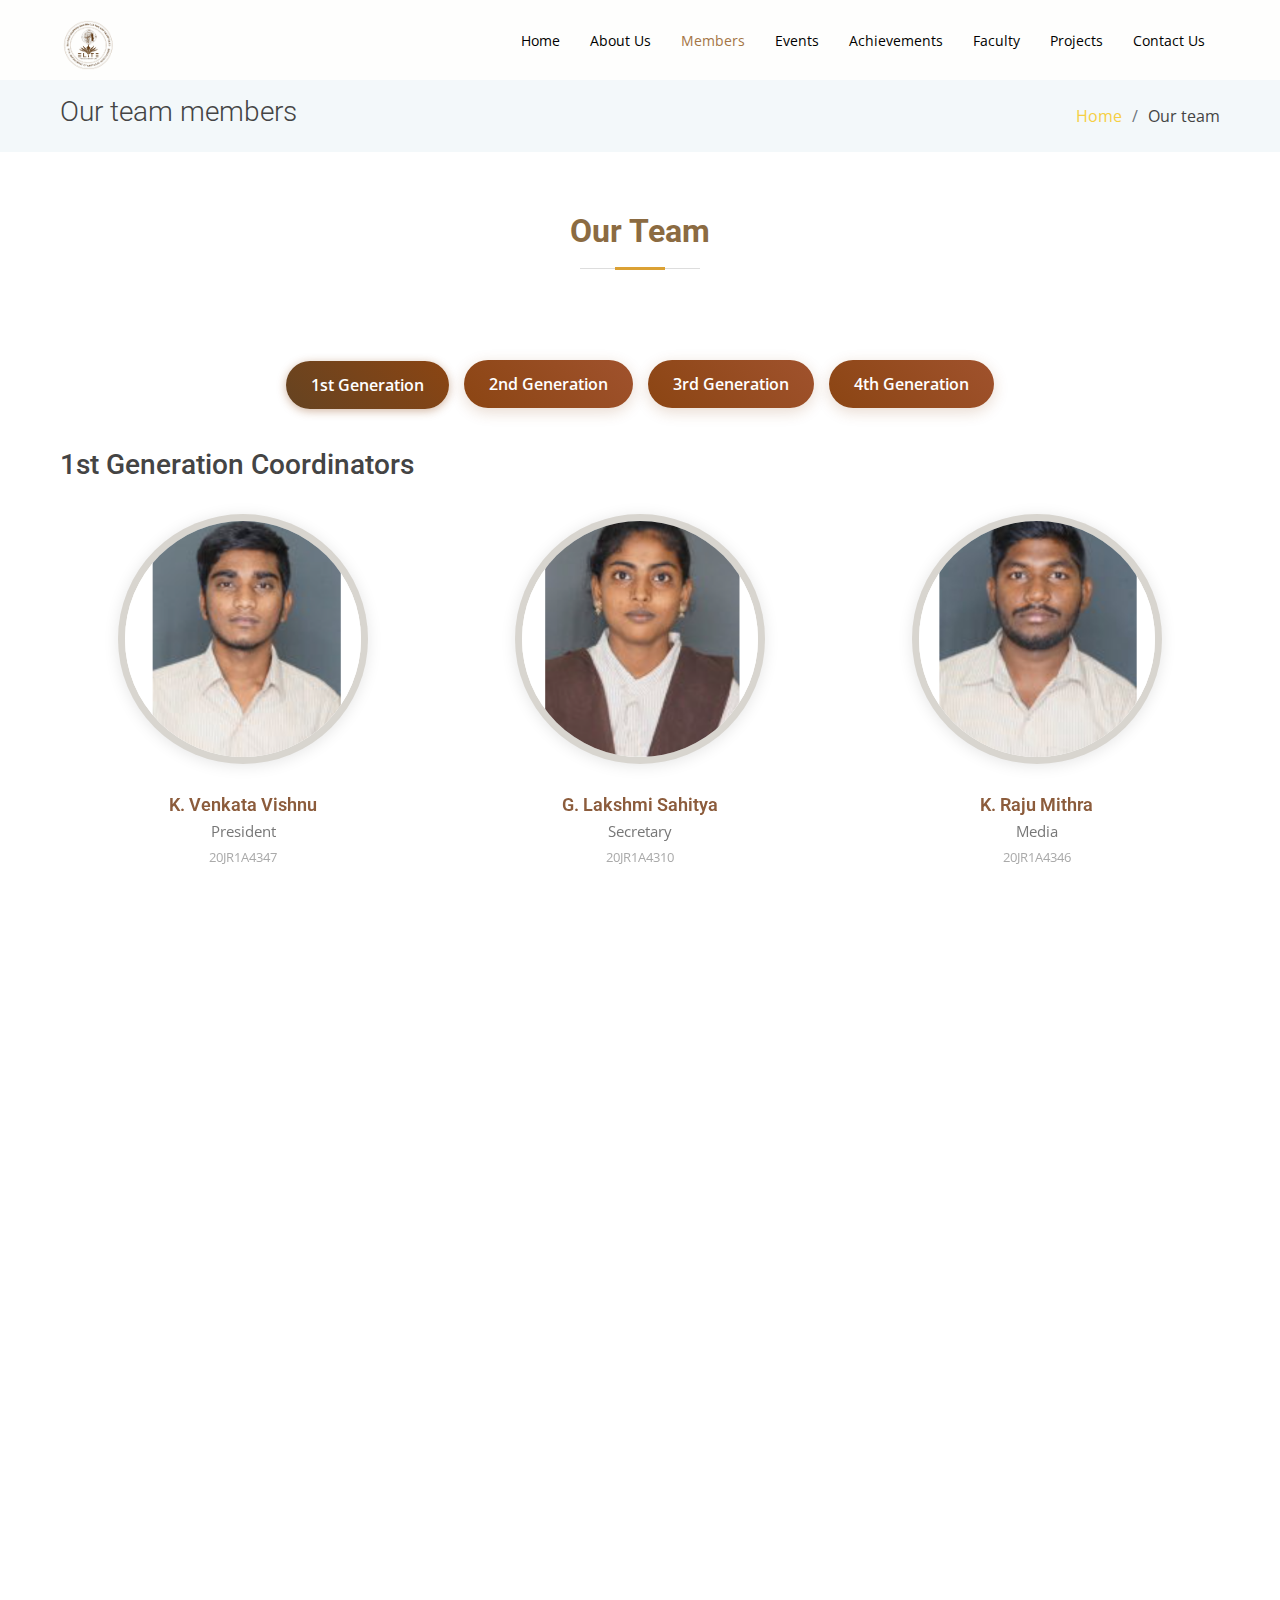
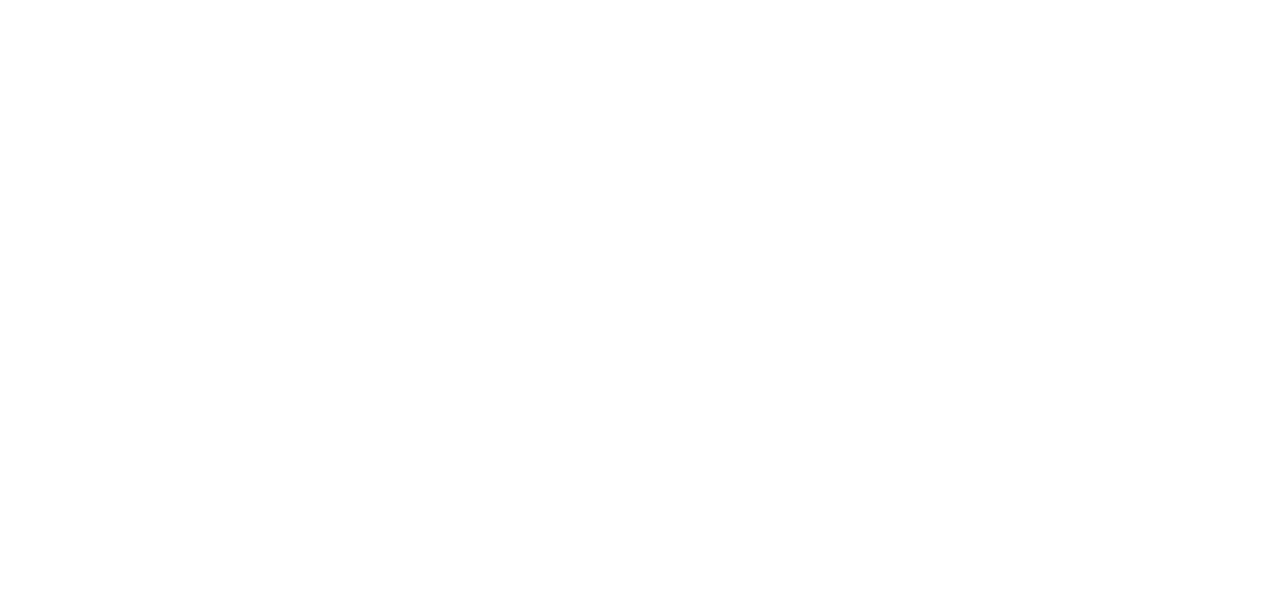
<file: members.html>
<!DOCTYPE html>
<html lang="en">

<head>
  <meta charset="utf-8">
  <meta content="width=device-width, initial-scale=1.0" name="viewport">

  <title>KITS ELITE - Members</title>
  <meta content="" name="descriptison">
  <meta content="" name="keywords">

  <!-- Favicons -->
  <link href="assets/img/favicon.jpg" rel="icon">
  <link href="assets/img/apple-touch-icon.png" rel="apple-touch-icon">

  <!-- Google Fonts -->
  <link href="https://fonts.googleapis.com/css?family=Open+Sans:300,300i,400,400i,600,600i,700,700i|Roboto:300,300i,400,400i,500,500i,700,700i&display=swap" rel="stylesheet">

  <!-- Vendor CSS Files -->
  <link href="assets/vendor/bootstrap/css/bootstrap.min.css" rel="stylesheet">
  <link href="assets/vendor/animate.css/animate.min.css" rel="stylesheet">
  <link href="assets/vendor/icofont/icofont.min.css" rel="stylesheet">
  <link href="assets/vendor/boxicons/css/boxicons.min.css" rel="stylesheet">
  <link href="assets/vendor/venobox/venobox.css" rel="stylesheet">
  <link href="assets/vendor/owl.carousel/assets/owl.carousel.min.css" rel="stylesheet">
  <link href="assets/vendor/aos/aos.css" rel="stylesheet">

  <!-- Template Main CSS File -->
  <link href="assets/css/style.css" rel="stylesheet">
</head>

<body>

  <!-- ======= Header ======= -->
  <header id="header" class="fixed-top ">
    <div class="container">
      <div class="logo float-left">
        <img src="assets/img/logo/logo.png" alt="">
      </div>

      <nav class="nav-menu float-right d-none d-lg-block">
        <ul>
          <li><a href="index.html">Home</a></li>
          <li><a href="about.html">About Us</a></li>
          <li class="active"><a href="members.html">Members</a></li>
          <li><a href="events.html">Events</a></li>
          <li><a href="achievements.html">Achievements</a></li>
          <li><a href="team.html">Faculty</a></li>
          <li><a href="projects.html">Projects</a></li>
          <li><a href="contact.html">Contact Us</a></li>
        </ul>
      </nav><!-- .nav-menu -->
    </div>
  </header><!-- End Header -->

  <main id="main">

    <!-- ======= Our team Section ======= -->
    <section class="breadcrumbs">
      <div class="container">
        <div class="d-flex justify-content-between align-items-center">
          <h2>Our team members</h2>
          <ol>
            <li><a href="index.html">Home</a></li>
            <li>Our team</li>
          </ol>
        </div>
      </div>
    </section><!-- End Our team Section -->

    <!-- ======= Team Members Section ======= -->
    <section class="services">
      <div class="container">
        <div class="section-title">
          <h2>Our Team</h2>
        </div>

        <div class="generation-buttons">
          <button class="btn" onclick="toggleGeneration('gen1')">1st Generation</button>
          <button class="btn" onclick="toggleGeneration('gen2')">2nd Generation</button>
          <button class="btn" onclick="toggleGeneration('gen3')">3rd Generation</button>
          <button class="btn" onclick="toggleGeneration('gen4')">4th Generation</button>
      </div>
      
        <!-- Generation Coordinator Data -->
        <div id="gen1" class="generation-data">
          <h3>1st Generation Coordinators</h3>
        </br>
          <div class="row">
            <div class="col-md-2 col-lg-7 d-flex align-items-stretch" data-aos="fade-up">
              <div class="team-member">
                <div class="circular-box">
                  <img src="assets/GEN-1/PRESIDENT1.png" alt="">
                </div>
                <div class="member-info">
                  <h4>K. Venkata Vishnu</h4>
                  <p>President</p>
                  <span>20JR1A4347</span>
                </div>
              </div>
            </div>  
            
            <div class="col-md-2 col-lg-7 d-flex align-items-stretch" data-aos="fade-up" data-aos-delay="100">
              <div class="team-member">
                <div class="circular-box">
                 <img src="assets/GEN-1/SECRETARY1.png" alt="">
                </div>
                <div class="member-info">
                 <h4>G. Lakshmi Sahitya </h4>
                 <p>Secretary</p>
                 <span>20JR1A4310</span>
               </div>
             </div>
            </div>
      
            <div class="col-md-2 col-lg-7 d-flex align-items-stretch" data-aos="fade-up" data-aos-delay="200">
              <div class="team-member">
                <div class="circular-box">
                 <img src="assets/GEN-1/MEDIA1.png" alt="">
                </div>
                <div class="member-info">
                 <h4>K. Raju Mithra</h4>
                 <p>Media</p>
                 <span>20JR1A4346</span>
               </div>
             </div>
            </div>

            <div class="col-md-2 col-lg-7 d-flex align-items-stretch" data-aos="fade-up" data-aos-delay="200">
              <div class="team-member">
                <div class="circular-box">
                 <img src="assets/GEN-1/TECHNICAL1.png" alt="">
                </div>
                <div class="member-info">
                 <h4>D. Gangothr</h4>
                 <p>Technical Head</p>
                 <span>20J1A4306</span>
               </div>
             </div>
            </div>

            <div class="col-md-2 col-lg-7 d-flex align-items-stretch" data-aos="fade-up" data-aos-delay="200">
              <div class="team-member">
                <div class="circular-box">
                 <img src="assets/GEN-1/EVENT_ORGANIZER 1.png" alt="">
                </div>
                <div class="member-info">
                 <h4>U. Chandana </h4>
                 <p>Event Organiser</p>
                 <span>20JR1A4329</span>
               </div>
             </div>
            </div>
      
            <div class="col-md-2 col-lg-7 d-flex align-items-stretch" data-aos="fade-up" data-aos-delay="200">
              <div class="team-member">
                <div class="circular-box">
                 <img src="assets/GEN-1/EVENT ORGANIZER1.png" alt="">
                </div>
                <div class="member-info">
                 <h4>K. Chaitanya Sai  </h4>
                 <p>Event Organiser</p>
                 <span>21JR5A4303</span>
               </div>
             </div>
            </div>

            <div class="col-md-2 col-lg-7 d-flex align-items-stretch" data-aos="fade-up" data-aos-delay="200">
              <div class="team-member">
                <div class="circular-box">
                 <img src="assets/GEN-1/STUDENT COORDINATOR1.png" alt="">
                </div>
                <div class="member-info">
                 <h4>S. Akshay</h4>
                 <p>STUDENT COORDINATOR</p>
                 <span>21JR5A4306</span>
               </div>
             </div>
            </div>

            <div class="col-md-2 col-lg-7 d-flex align-items-stretch" data-aos="fade-up" data-aos-delay="200">
              <div class="team-member">
                <div class="circular-box">
                 <img src="assets/GEN-1/TRESURER1.png" alt="">
                </div>
                <div class="member-info">
                 <h4>U. Asritha </h4>
                 <p>Treasurer</p>
                 <span>20JR1A4330</span>
               </div>
             </div>
            </div>
      
            <div class="col-md-2 col-lg-7 d-flex align-items-stretch" data-aos="fade-up" data-aos-delay="200">
              <div class="team-member">
                <div class="circular-box">
                 <img src="assets/GEN-1/CULTURALS1.png" alt="">
                </div>
                <div class="member-info">
                 <h4>T. Mini Rose</h4>
                 <p>CULTURAL COORDIANTOR</p>
                 <span>20JR1A4328</span>
               </div>
             </div>
            </div>
    
          </div>
        </div>

        <div id="gen2" class="generation-data" style="display: none;">
          <h3>2nd Generation Coordinators</h3>
          <div class="row">
            <div class="col-md-2 col-lg-7 d-flex align-items-stretch" data-aos="fade-up">
              <div class="team-member">
                <div class="circular-box">
                  <img src="assets/img/team/priyanka.jpg" alt="">
                </div>
                <div class="member-info">
                  <h4>B. Priyanka</h4>
                  <p>President</p>
                  <span>21JR1A4310</span>
                </div>
              </div>
            </div>
            
            <div class="col-md-2 col-lg-7 d-flex align-items-stretch" data-aos="fade-up" data-aos-delay="100">
              <div class="team-member">
                <div class="circular-box">
                 <img src="assets/img/team/poojasri.jpg" alt="">
                </div>
                <div class="member-info">
                 <h4>J. Pooja Sree</h4>
                 <p>Secretary</p>
                 <span>21JR1A4333</span>
               </div>
             </div>
            </div>
      
            <div class="col-md-2 col-lg-7 d-flex align-items-stretch" data-aos="fade-up" data-aos-delay="200">
              <div class="team-member">
                <div class="circular-box">
                 <img src="assets/img/team/kavya.jpg" alt="">
                </div>
                <div class="member-info">
                 <h4>V. Kavya</h4>
                 <p>Media</p>
                 <span>21JR1A43F8</span>
               </div>
             </div>
            </div>
      
            <div class="col-md-2 col-lg-7 d-flex align-items-stretch" data-aos="fade-up" data-aos-delay="200">
              <div class="team-member">
                <div class="circular-box">
                 <img src="assets/img/team/lasya.jpg" alt="">
                </div>
                <div class="member-info">
                 <h4>K. C. Lasya</h4>
                 <p>Technical Head</p>
                 <span>21JR1A4380</span>
               </div>
             </div>
            </div>
      
            <div class="col-md-2 col-lg-7 d-flex align-items-stretch" data-aos="fade-up" data-aos-delay="200">
              <div class="team-member">
                <div class="circular-box">
                 <img src="assets/GEN-2/TECHNICAL3.png" alt="">
                </div>
                <div class="member-info">
                 <h4>Mani varma</h4>
                 <p>Technical Head</p>
                 <span>21JR1A43C3</span>
               </div>
             </div>
            </div>

            <div class="col-md-2 col-lg-7 d-flex align-items-stretch" data-aos="fade-up" data-aos-delay="200">
              <div class="team-member">
                <div class="circular-box">
                 <img src="assets/img/team/manikanta.jpg" alt="">
                </div>
                <div class="member-info">
                 <h4>K. Sai Manikanta</h4>
                 <p>Technical Head</p>
                 <span>21JR1A43B4</span>
               </div>
             </div>
            </div>
      
            <div class="col-md-2 col-lg-7 d-flex align-items-stretch" data-aos="fade-up" data-aos-delay="200">
              <div class="team-member">
                <div class="circular-box">
                 <img src="assets/img/team/navya.jpg" alt="">
                </div>
                <div class="member-info">
                 <h4>N. Navya Sri</h4>
                 <p>Event Organiser</p>
                 <span>21JR1A4392</span>
               </div>
             </div>
            </div>
      
            <div class="col-md-2 col-lg-7 d-flex align-items-stretch" data-aos="fade-up" data-aos-delay="200">
              <div class="team-member">
                <div class="circular-box">
                 <img src="assets/img/team/arun.jpg" alt="">
                </div>
                <div class="member-info">
                 <h4>D. Arun Kumar</h4>
                 <p>Event Organiser</p>
                 <span>21JR1A4362</span>
               </div>
             </div>
            </div>
      
            <div class="col-md-2 col-lg-7 d-flex align-items-stretch" data-aos="fade-up" data-aos-delay="200">
              <div class="team-member">
                <div class="circular-box">
                 <img src="assets/img/team/guptha.jpg" alt="">
                </div>
                <div class="member-info">
                 <h4> V. C. M. S Guptha</h4>
                 <p>Student Coordinator</p>
                 <span>21JR1A43J5</span>
               </div>
             </div>
            </div>
      
            <div class="col-md-2 col-lg-7 d-flex align-items-stretch" data-aos="fade-up" data-aos-delay="200">
              <div class="team-member">
                <div class="circular-box">
                 <img src="assets/img/team/vignu.jpg" alt="">
                </div>
                <div class="member-info">
                 <h4>G. Phani Vigna</h4>
                 <p>Treasurer</p>
                 <span>21JR1A43A3</span>
               </div>
             </div>
            </div>
      
            <div class="col-md-2 col-lg-7 d-flex align-items-stretch" data-aos="fade-up" data-aos-delay="200">
              <div class="team-member">
                <div class="circular-box">
                 <img src="assets/img/team/charansai.jpg" alt="">
                </div>
                <div class="member-info">
                 <h4> R. Charan Sai</h4>
                 <p>Treasure</p>
                 <span>21JR1A43H9</span>
               </div>
             </div>
            </div>
      
            <div class="col-md-2 col-lg-7 d-flex align-items-stretch" data-aos="fade-up" data-aos-delay="200">
              <div class="team-member">
                <div class="circular-box">
                 <img src="assets/img/team/charan.jpg" alt="">
                </div>
                <div class="member-info">
                 <h4>G. Sri Charan Tej</h4>
                 <p>Cultural Coordinator</p>
                 <span>21JR1A4363</span>
               </div>
             </div>
            </div>
      
          </div>
        </div>

        <div id="gen3" class="generation-data" style="display: none;">
          <h3>3rd Generation Coordinators</h3>
          <div class="row">
            <div class="col-md-2 col-lg-7 d-flex align-items-stretch" data-aos="fade-up">
              <div class="team-member">
                <div class="circular-box">
                  <img src="assets/GEN-3/PRESIDENT.jpg" alt="">
                </div>
                <div class="member-info">
                  <h4>D. Sameer</h4>
                  <p>President</p>
                  <span>22JR1A4347</span>
                </div>
              </div>
            </div>
            
            <div class="col-md-2 col-lg-7 d-flex align-items-stretch" data-aos="fade-up" data-aos-delay="100">
              <div class="team-member">
                <div class="circular-box">
                 <img src="assets/GEN-3/SECRETARY.jpg" alt="">
                </div>
                <div class="member-info">
                 <h4>A. Shanmukha Tejaswi</h4>
                 <p>Secretary</p>
                 <span>22JR1A4308</span>
               </div>
             </div>
            </div>
      
            <div class="col-md-2 col-lg-7 d-flex align-items-stretch" data-aos="fade-up" data-aos-delay="200">
              <div class="team-member">
                <div class="circular-box">
                 <img src="assets/GEN-3/MEDIA.jpg" alt="">
                </div>
                <div class="member-info">
                 <h4>D. John Dev Kumar</h4>
                 <p>Media</p>
                 <span>22JR1A4232</span>
               </div>
             </div>
            </div>
      
            <div class="col-md-2 col-lg-7 d-flex align-items-stretch" data-aos="fade-up" data-aos-delay="100">
              <div class="team-member">
                <div class="circular-box">
                 <img src="assets/GEN-3/TECHNICAL.jpg" alt="">
                </div>
                <div class="member-info">
                 <h4>P. N. Chandra Sekhar </h4>
                 <p>Technical Head</p>
                 <span>22JR1A43C9</span>
               </div>
             </div>
            </div>
      
            <div class="col-md-2 col-lg-7 d-flex align-items-stretch" data-aos="fade-up" data-aos-delay="200">
              <div class="team-member">
                <div class="circular-box">
                 <img src="assets/GEN-3/TECHNICAL_.jpg" alt="">
                </div>
                <div class="member-info">
                 <h4>Ch. Rohan Subash </h4>
                 <p>Technical Head</p>
                 <span>22JR1A4345</span>
               </div>
             </div>
            </div>

            <div class="col-md-2 col-lg-7 d-flex align-items-stretch" data-aos="fade-up" data-aos-delay="200">
              <div class="team-member">
                <div class="circular-box">
                 <img src="assets/GEN-3/Technicall.jpg" alt="">
                </div>
                <div class="member-info">
                 <h4>T. Hema </h4>
                 <p>Technical Head</p>
                 <span>22JR1A43E8</span>
               </div>
             </div>
            </div>
      
            <div class="col-md-2 col-lg-7 d-flex align-items-stretch" data-aos="fade-up" data-aos-delay="200">
              <div class="team-member">
                <div class="circular-box">
                 <img src="assets/GEN-3/EVENT ORGANISER.jpg" alt="">
                </div>
                <div class="member-info">
                 <h4>M. Bhanuja Chowdary</h4>
                 <p>Event Organiser</p>
                 <span>22JR1A4381</span>
               </div>
             </div>
            </div>
      
            <div class="col-md-2 col-lg-7 d-flex align-items-stretch" data-aos="fade-up" data-aos-delay="200">
              <div class="team-member">
                <div class="circular-box">
                 <img src="assets/GEN-3/EVENT_ORGANISER.jpg" alt="">
                </div>
                <div class="member-info">
                 <h4>P. Akshaya</h4>
                 <p>Event Organiser</p>
                 <span>22JR1A4391</span>
               </div>
             </div>
            </div>
      
            <div class="col-md-2 col-lg-7 d-flex align-items-stretch" data-aos="fade-up" data-aos-delay="200">
              <div class="team-member">
                <div class="circular-box">
                 <img src="assets/GEN-3/STUDENT COORDINATER.jpg" alt="">
                </div>
                <div class="member-info">
                 <h4>A. Sravana Siva Kumar</h4>
                 <p>Student Coordinator</p>
                 <span>22JR1A4332</span>
               </div>
             </div>
            </div>
      
            <div class="col-md-2 col-lg-7 d-flex align-items-stretch" data-aos="fade-up" data-aos-delay="200">
              <div class="team-member">
                <div class="circular-box">
                 <img src="assets/GEN-3/STUDENT_COORDINATEER.jpg" alt="">
                </div>
                <div class="member-info">
                 <h4>K. V. N. Sruthi</h4>
                 <p>Student Coordinator</p>
                 <span>22JR1A4370</span>
               </div>
             </div>
            </div>
      
            <div class="col-md-2 col-lg-7 d-flex align-items-stretch" data-aos="fade-up" data-aos-delay="200">
              <div class="team-member">
                <div class="circular-box">
                 <img src="assets/GEN-3/TRESURER.jpg" alt="">
                </div>
                <div class="member-info">
                 <h4>A. Padmavathi</h4>
                 <p>Tresurer</p>
                 <span>22JR1A4304</span>
               </div>
             </div>
            </div>

            <div class="col-md-2 col-lg-7 d-flex align-items-stretch" data-aos="fade-up" data-aos-delay="200">
              <div class="team-member">
                <div class="circular-box">
                 <img src="assets/GEN-3/tresurer1.jpg" alt="">
                </div>
                <div class="member-info">
                 <h4>P. Pradeep</h4>
                 <p>Tresurer</p>
                 <span>22JR1A43D0</span>
               </div>
             </div>
            </div>
      
            <div class="col-md-2 col-lg-7 d-flex align-items-stretch" data-aos="fade-up" data-aos-delay="200">
              <div class="team-member">
                <div class="circular-box">
                 <img src="assets/GEN-3/CULTURAL.jpg" alt="">
                </div>
                <div class="member-info">
                 <h4>K. Gayathri</h4>
                 <p>Cultural Coordinator</p>
                 <span>22JR1A4368</span>
               </div>
             </div>
            </div>
      
          </div>
        </div>

        <div id="gen4" class="generation-data" style="display: none;">
          <h3>4th Generation Coordinators</h3>
          <div class="row">
            <div class="col-md-2 col-lg-7 d-flex align-items-stretch" data-aos="fade-up" data-aos-delay="100">
              <div class="team-member">
                <div class="circular-box">
                 <img src="assets/GEN-4/PRESIDENT.jpg" alt="">
                </div>
                <div class="member-info">
                 <h4>J. Mohit Krishna</h4>
                 <p>President</p>
                 <span>23JR1A4249</span>
               </div>
             </div>
            </div>
      
            <div class="col-md-2 col-lg-7 d-flex align-items-stretch" data-aos="fade-up" data-aos-delay="200">
              <div class="team-member">
                <div class="circular-box">
                 <img src="assets/GEN-4/sec.jpg" alt="">
                </div>
                <div class="member-info">
                 <h4>M. Harika</h4>
                 <p>Secretary</p>
                 <span>23JR1A4387</span>
               </div>
             </div>
            </div>
      
            <div class="col-md-2 col-lg-7 d-flex align-items-stretch" data-aos="fade-up" data-aos-delay="200">
              <div class="team-member">
                <div class="circular-box">
                 <img src="assets/GEN-4/MEDIA____.jpg" alt="">
                </div>
                <div class="member-info">
                 <h4>T. Ravi Teja</h4>
                 <p>Media</p>
                 <span>23JR1A43J1</span>
               </div>
             </div>
            </div>
      
            <div class="col-md-2 col-lg-7 d-flex align-items-stretch" data-aos="fade-up" data-aos-delay="200">
              <div class="team-member">
                <div class="circular-box">
                 <img src="assets/GEN-4/MEDIA.jpg" alt="">
                </div>
                <div class="member-info">
                 <h4>G.Gayathri</h4>
                 <p>Media</p>
                 <span>23JR1A4209</span>
               </div>
             </div>
            </div>
      
            <div class="col-md-2 col-lg-7 d-flex align-items-stretch" data-aos="fade-up" data-aos-delay="200">
              <div class="team-member">
                <div class="circular-box">
                 <img src="assets/GEN-4/MEDIA___.jpg" alt="">
                </div>
                <div class="member-info">
                 <h4>M.Bharadwaj</h4>
                 <p>Media</p>
                 <span>23JR1A43A9</span>
               </div>
             </div>
            </div> 

            <div class="col-md-2 col-lg-7 d-flex align-items-stretch" data-aos="fade-up" data-aos-delay="200">
              <div class="team-member">
                <div class="circular-box">
                 <img src="assets/GEN-4/siri.jpg" alt="">
                </div>
                <div class="member-info">
                 <h4>Y. Sireesha</h4>
                 <p>Media</p>
                 <span>23JR1A4238</span>
               </div>
             </div>
            </div>
      
            <div class="col-md-2 col-lg-7 d-flex align-items-stretch" data-aos="fade-up" data-aos-delay="200">
              <div class="team-member">
                <div class="circular-box">
                 <img src="assets/GEN-4/TECHNICAL_.jpg" alt="">
                </div>
                <div class="member-info">
                 <h4>N. Ram Manikanta</h4>
                 <p>Technical Head</p>
                 <span>23JR1A43B7</span>
               </div>
             </div>
            </div>
      
              <div class="col-md-2 col-lg-7 d-flex align-items-stretch" data-aos="fade-up" data-aos-delay="200">
                <div class="team-member">
                  <div class="circular-box">
                  <img src="assets/GEN-4/TECHNICAL__.jpg" alt="">
                  </div>
                  <div class="member-info">
                  <h4>B. Lakshmi Harshini</h4>
                  <p>Technical Head</p>
                  <span>23JR1A4202</span>
                </div>
              </div>
              </div>
      
              <div class="col-md-2 col-lg-7 d-flex align-items-stretch" data-aos="fade-up" data-aos-delay="200">
                <div class="team-member">
                  <div class="circular-box">
                   <img src="assets/GEN-4/TECHNICAL1.jpg" alt="">
                  </div>
                  <div class="member-info">
                   <h4>J. Keerthi</h4>
                   <p>Technical Head</p>
                   <span>23JR1A4337</span>
                 </div>
               </div>
              </div>

            <div class="col-md-2 col-lg-7 d-flex align-items-stretch" data-aos="fade-up" data-aos-delay="200">
              <div class="team-member">
                <div class="circular-box">
                 <img src="assets/GEN-4/EVENT ORGANISER.jpg" alt="">
                </div>
                <div class="member-info">
                 <h4>N. Naga Tejaswini</h4>
                 <p>Event Organiser</p>
                 <span>23JR1A4221</span>
               </div>
             </div>
            </div>

            <div class="col-md-2 col-lg-7 d-flex align-items-stretch" data-aos="fade-up" data-aos-delay="200">
              <div class="team-member">
                <div class="circular-box">
                 <img src="assets/GEN-4/EVENT_ORGANISER.jpg" alt="">
                </div>
                <div class="member-info">
                 <h4>K. Harshith Krishna</h4>
                 <p>Event Organiser</p>
                 <span>23JR1A4362</span>
               </div>
             </div>
            </div>
      
            <div class="col-md-2 col-lg-7 d-flex align-items-stretch" data-aos="fade-up" data-aos-delay="200">
              <div class="team-member">
                <div class="circular-box">
                 <img src="assets/GEN-4/STUDENT COORDINATOR.jpg" alt="">
                </div>
                <div class="member-info">
                 <h4>P. Ganash</h4>
                 <p>Student Co-ordinator</p>
                 <span>23JR1A43B9</span>
               </div>
             </div>
            </div>
      
            <div class="col-md-2 col-lg-7 d-flex align-items-stretch" data-aos="fade-up" data-aos-delay="200">
              <div class="team-member">
                <div class="circular-box">
                 <img src="assets/GEN-4/STUDENT_COORDINATOR.jpg" alt="">
                </div>
                <div class="member-info">
                 <h4>P. Lakshmi Sowmya</h4>
                 <p>Student Co-ordinator</p>
                 <span>23JR1A43A0</span>
               </div>
             </div>
            </div>
      
            <div class="col-md-2 col-lg-7 d-flex align-items-stretch" data-aos="fade-up" data-aos-delay="200">
              <div class="team-member">
                <div class="circular-box">
                 <img src="assets/GEN-4/kosali.jpg" alt="">
                </div>
                <div class="member-info">
                 <h4>Durga Kosali</h4>
                 <p>Tresurer</p>
                 <span>24JR1A4307</span>
               </div>
             </div>
            </div>
      
            <div class="col-md-2 col-lg-7 d-flex align-items-stretch" data-aos="fade-up" data-aos-delay="200">
              <div class="team-member">
                <div class="circular-box">
                 <img src="assets/GEN-4/TRESURER__.jpg" alt="">
                </div>
                <div class="member-info">
                 <h4>T. Pavan Kumar</h4>
                 <p>Tresurer</p>
                 <span>23JR1A4317</span>
               </div>
             </div>
            </div>
      
            <div class="col-md-2 col-lg-7 d-flex align-items-stretch" data-aos="fade-up" data-aos-delay="200">
              <div class="team-member">
                <div class="circular-box">
                 <img src="assets/GEN-4/CULTURAL.jpg" alt="">
                </div>
                <div class="member-info">
                 <h4>V. Sarika</h4>
                 <p>Cultural Co-ordinator</p>
                 <span>23JR1A43G4</span>
               </div>
             </div>
            </div>
      
            <div class="col-md-2 col-lg-7 d-flex align-items-stretch" data-aos="fade-up" data-aos-delay="100">
              <div class="team-member">
                <div class="circular-box">
                 <img src="assets/GEN-4/CULTURAL_.jpg" alt="">
                </div>
                <div class="member-info">
                 <h4>D. Subhadra Sri Hasini</h4>
                 <p>Cultural Co-ordinator</p>
                 <span>23JR1A4322</span>
               </div>
             </div>
            </div>
      
            <div class="col-md-2 col-lg-7 d-flex align-items-stretch" data-aos="fade-up" data-aos-delay="200">
              <div class="team-member">
                <div class="circular-box">
                 <img src="assets/GEN-4/meenal.jpg" alt="">
                </div>
                <div class="member-info">
                 <h4>M. Meenal</h4>
                 <p>Anchor</p>
                 <span>23JR1A4390</span>
               </div>
             </div>
            </div>

            <div class="col-md-2 col-lg-7 d-flex align-items-stretch" data-aos="fade-up" data-aos-delay="200">
              <div class="team-member">
                <div class="circular-box">
                 <img src="assets/GEN-4/ANCHOR__.jpg" alt="">
                </div>
                <div class="member-info">
                 <h4>MD. Adil Shariff</h4>
                 <p>Anchor</p>
                 <span>23JR1A43B2</span>
               </div>
             </div>
            </div>
      
            <div class="col-md-2 col-lg-7 d-flex align-items-stretch" data-aos="fade-up" data-aos-delay="200">
              <div class="team-member">
                <div class="circular-box">
                 <img src="assets/GEN-4/ANCHOR___.jpg" alt="">
                </div>
                <div class="member-info">
                 <h4>M. Himaja Sri</h4>
                 <p>Anchor</p>
                 <span>23JR1A4396</span>
               </div>
             </div>
            </div>
      
       
      
          </div>
        </div>

      </div>
    </section>
  </main><!-- End team members section -->

  <!-- ======= Footer ======= -->
  <footer id="footer" data-aos="fade-up" data-aos-easing="ease-in-out" data-aos-duration="500">


    <div class="footer-top">
      <div class="container">
        <div class="row">

          <div class="col-lg-4 col-md-6 footer-links">
            <h4>Useful Links</h4>
            <ul>
              <li><i class="bx bx-chevron-right"></i> <a href="index.html">Home</a></li>
              <li><i class="bx bx-chevron-right"></i> <a href="about.html">About Us</a></li>
              <li><i class="bx bx-chevron-right"></i> <a href="members.html">Members</a></li>
              <li><i class="bx bx-chevron-right"></i> <a href="events.html">Events</a></li>
              <li><i class="bx bx-chevron-right"></i> <a href="achievements.html">Achievements</a></li>
              <li><i class="bx bx-chevron-right"></i> <a href="team.html">Faculty</a></li>
              <li><i class="bx bx-chevron-right"></i> <a href="projects.html">Projects</a></li>
              <li><i class="bx bx-chevron-right"></i> <a href="contact.html">Contact us</a></li>
            </ul>
          </div>

    

          <div class="col-lg-4 col-md-6 footer-contact">
            <h4>Contact Us</h4>
            <p>
              ELITE (Enhanced Learning and Innovative Talent Expo)<br>
              Department of Artificial Intelligence<br>
              <strong>Phone: </strong>0863 - 2333399<br>
              <strong>Email: </strong><span><a href="mailto:kitselite@gmail.com">kitselite@gmail.com</a></span><br>
            </p>

          </div>

          <div class="col-lg-4 col-md-6 footer-info">
            <h3>About ELITE</h3>
            <p>
              The ELITE association in which the <b>ELITE</b> stands for <b>Enhanced Learning and Innovative Talent Expo.</b><br> It is an association formed in our campus which primarily focuses on the enhanced learning of the technology and also hub for the innovative talents,
              in technology, co-curricular and extra-curricular activities. <br> <br>
            </p>
            <div class="social-links mt-3">
              <a href="https://www.instagram.com/kits_cai?igsh=NDQ5cHRvdjBmZndv" class="instagram"><i class="bx bxl-instagram"></i></a>
              <a href="https://www.linkedin.com/in/cse-ai-aiml-kits-2a4234326?utm_source=share&utm_campaign=share_via&utm_content=profile&utm_medium=android_app" class="linkedin"><i class="bx bxl-linkedin"></i></a>
            </div>
          </div>
        </div>
      </div>
    </div>

    <div class="container">
      <div class="copyright">
        &copy; Copyright <strong><span>KITS ELITE</span></strong>. All Rights Reserved
      </div>
    </div>
  </footer><!-- End Footer -->

  <a href="#" class="back-to-top"><i class="icofont-simple-up"></i></a>

  <!-- Vendor JS Files -->
  <script src="assets/vendor/jquery/jquery.min.js"></script>
  <script src="assets/vendor/bootstrap/js/bootstrap.bundle.min.js"></script>
  <script src="assets/vendor/jquery.easing/jquery.easing.min.js"></script>
  <script src="assets/vendor/php-email-form/validate.js"></script>
  <script src="assets/vendor/venobox/venobox.min.js"></script>
  <script src="assets/vendor/waypoints/jquery.waypoints.min.js"></script>
  <script src="assets/vendor/counterup/counterup.min.js"></script>
  <script src="assets/vendor/owl.carousel/owl.carousel.min.js"></script>
  <script src="assets/vendor/isotope-layout/isotope.pkgd.min.js"></script>
  <script src="assets/vendor/aos/aos.js"></script>
  <script src="assets/js/main.js"></script>

</body>

</html>
</file>
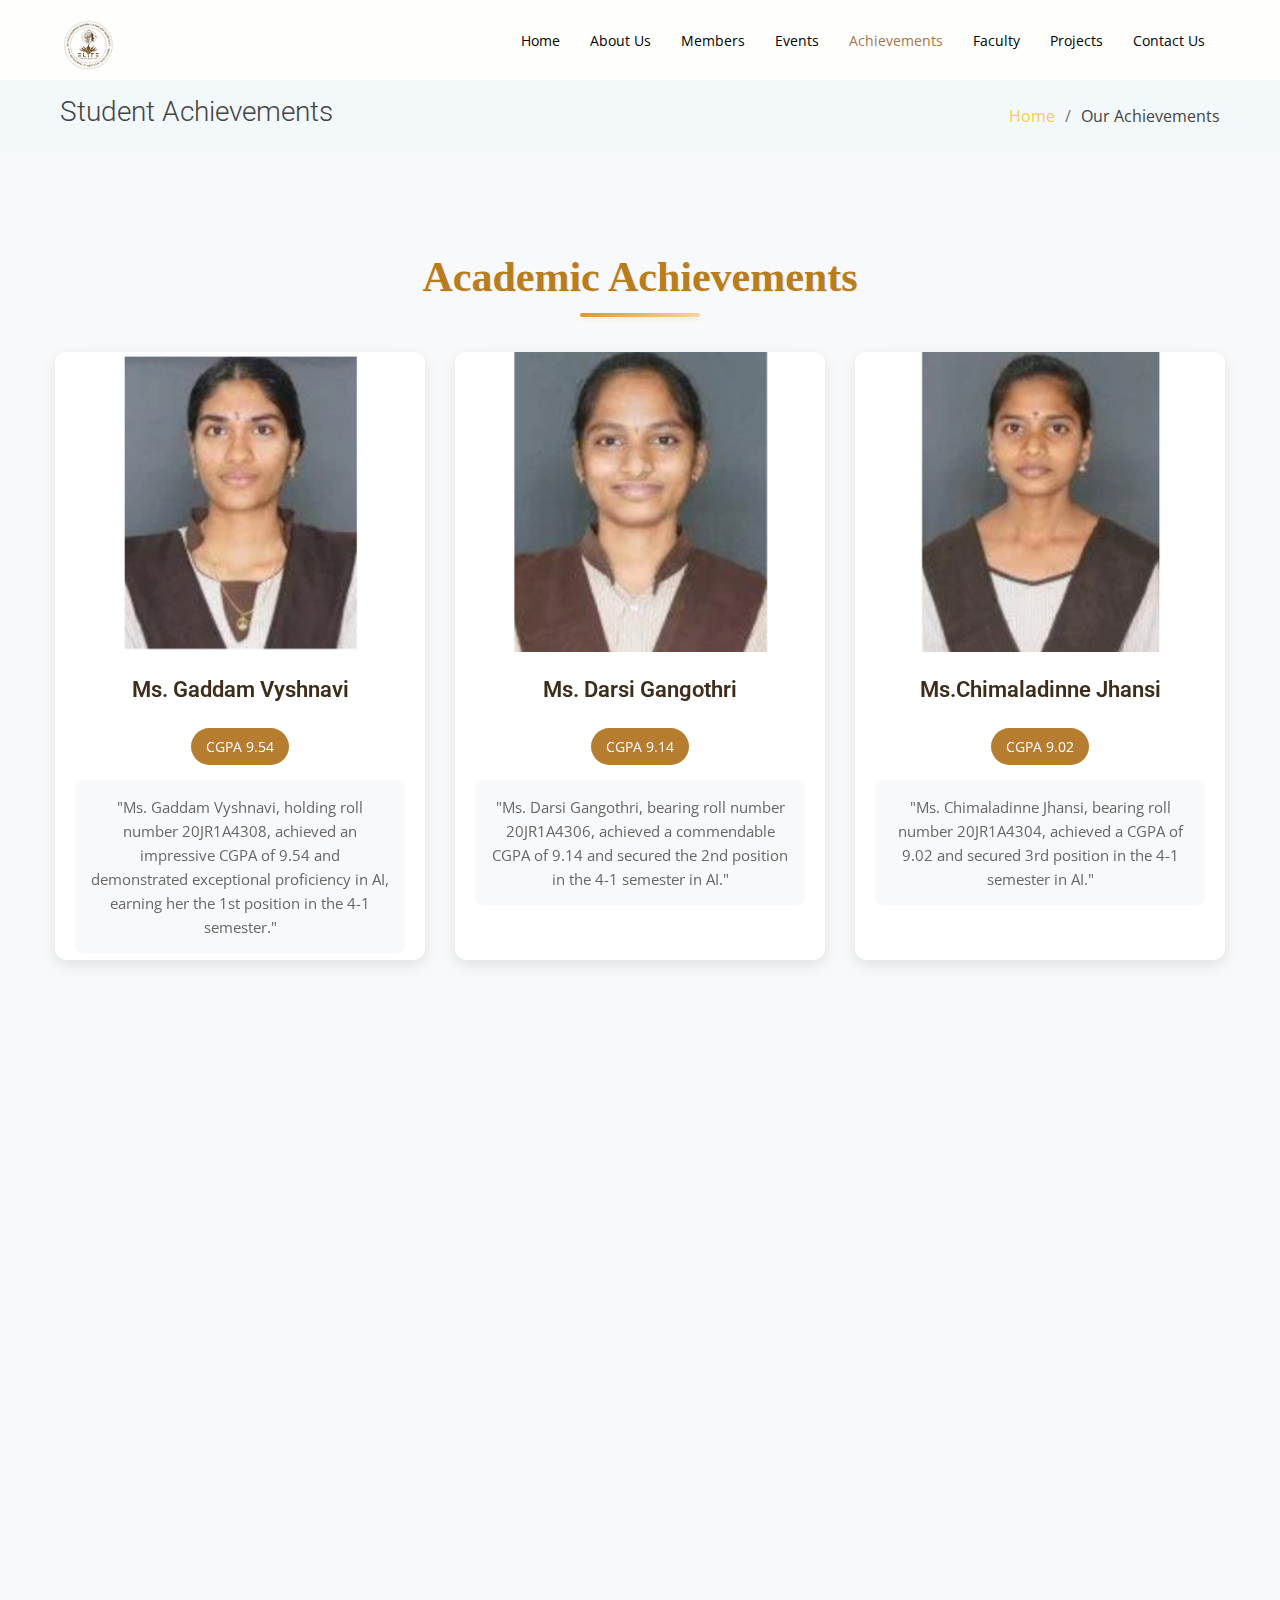
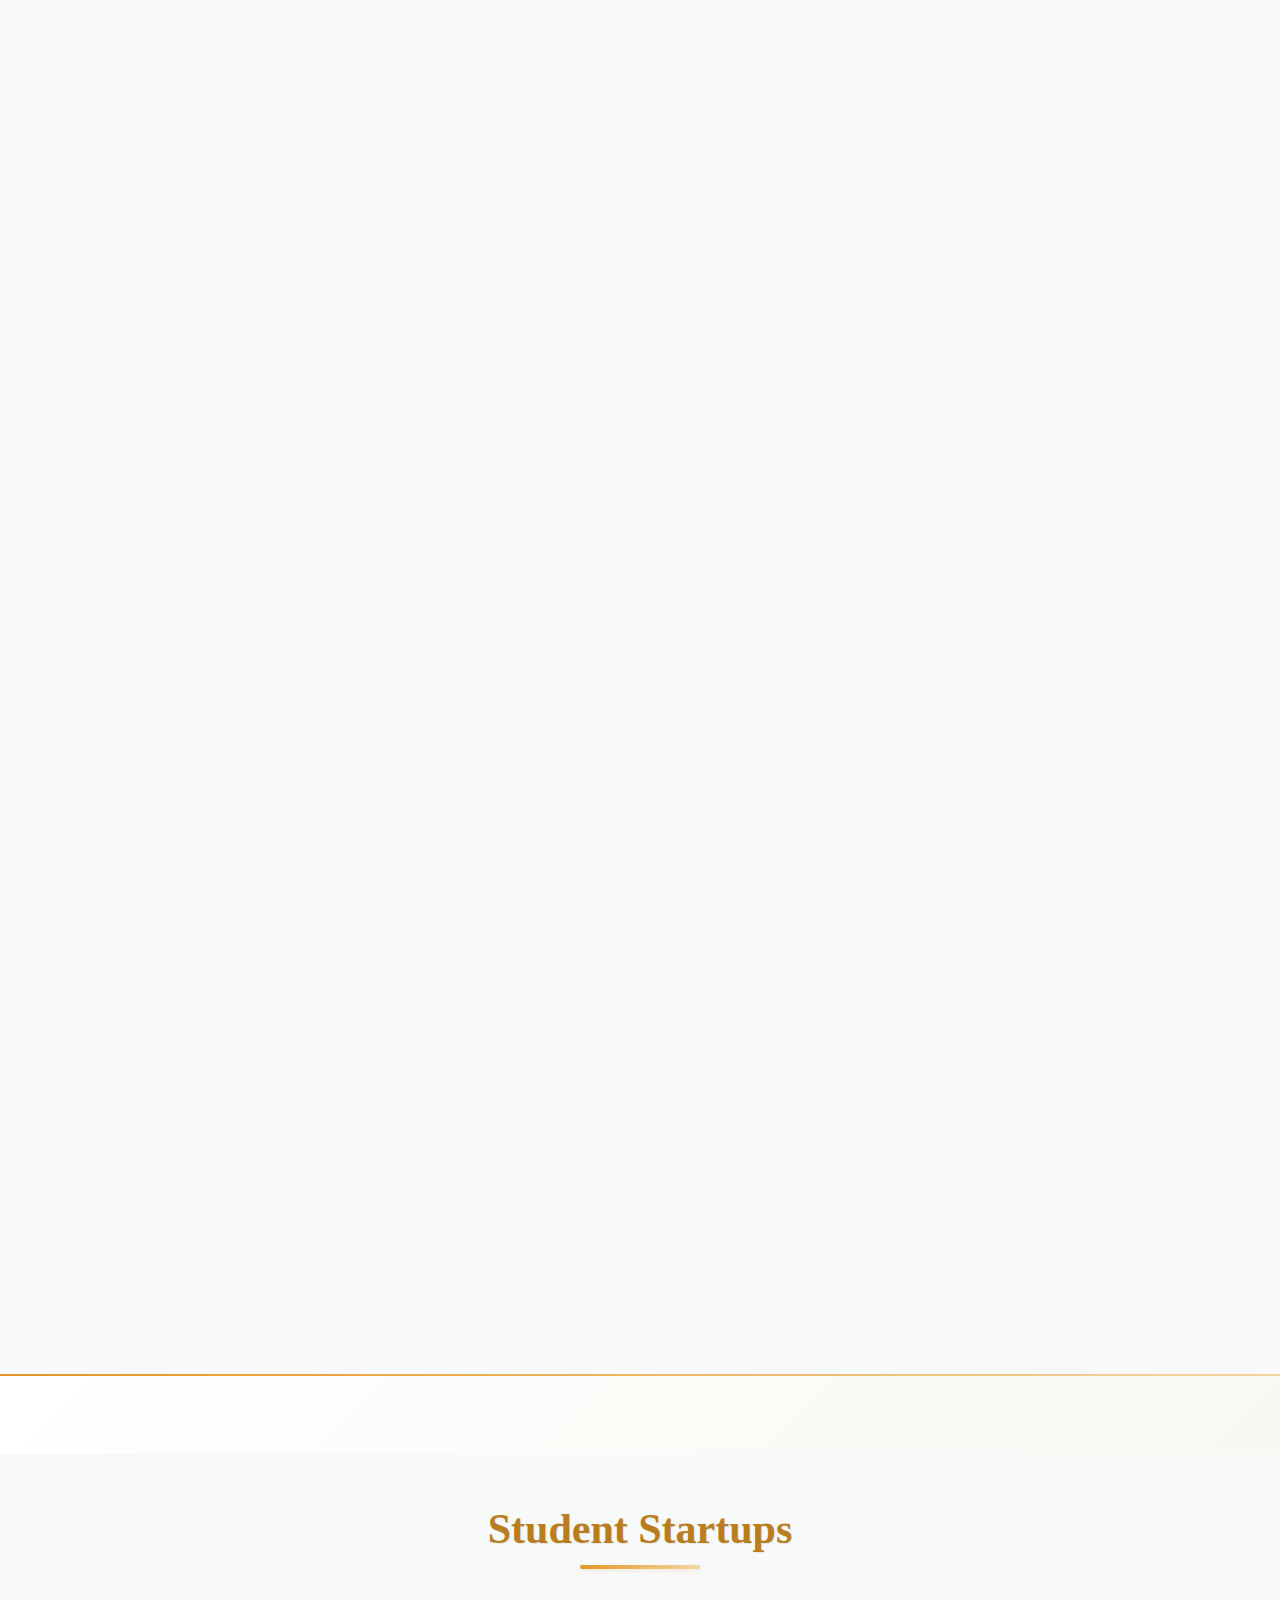
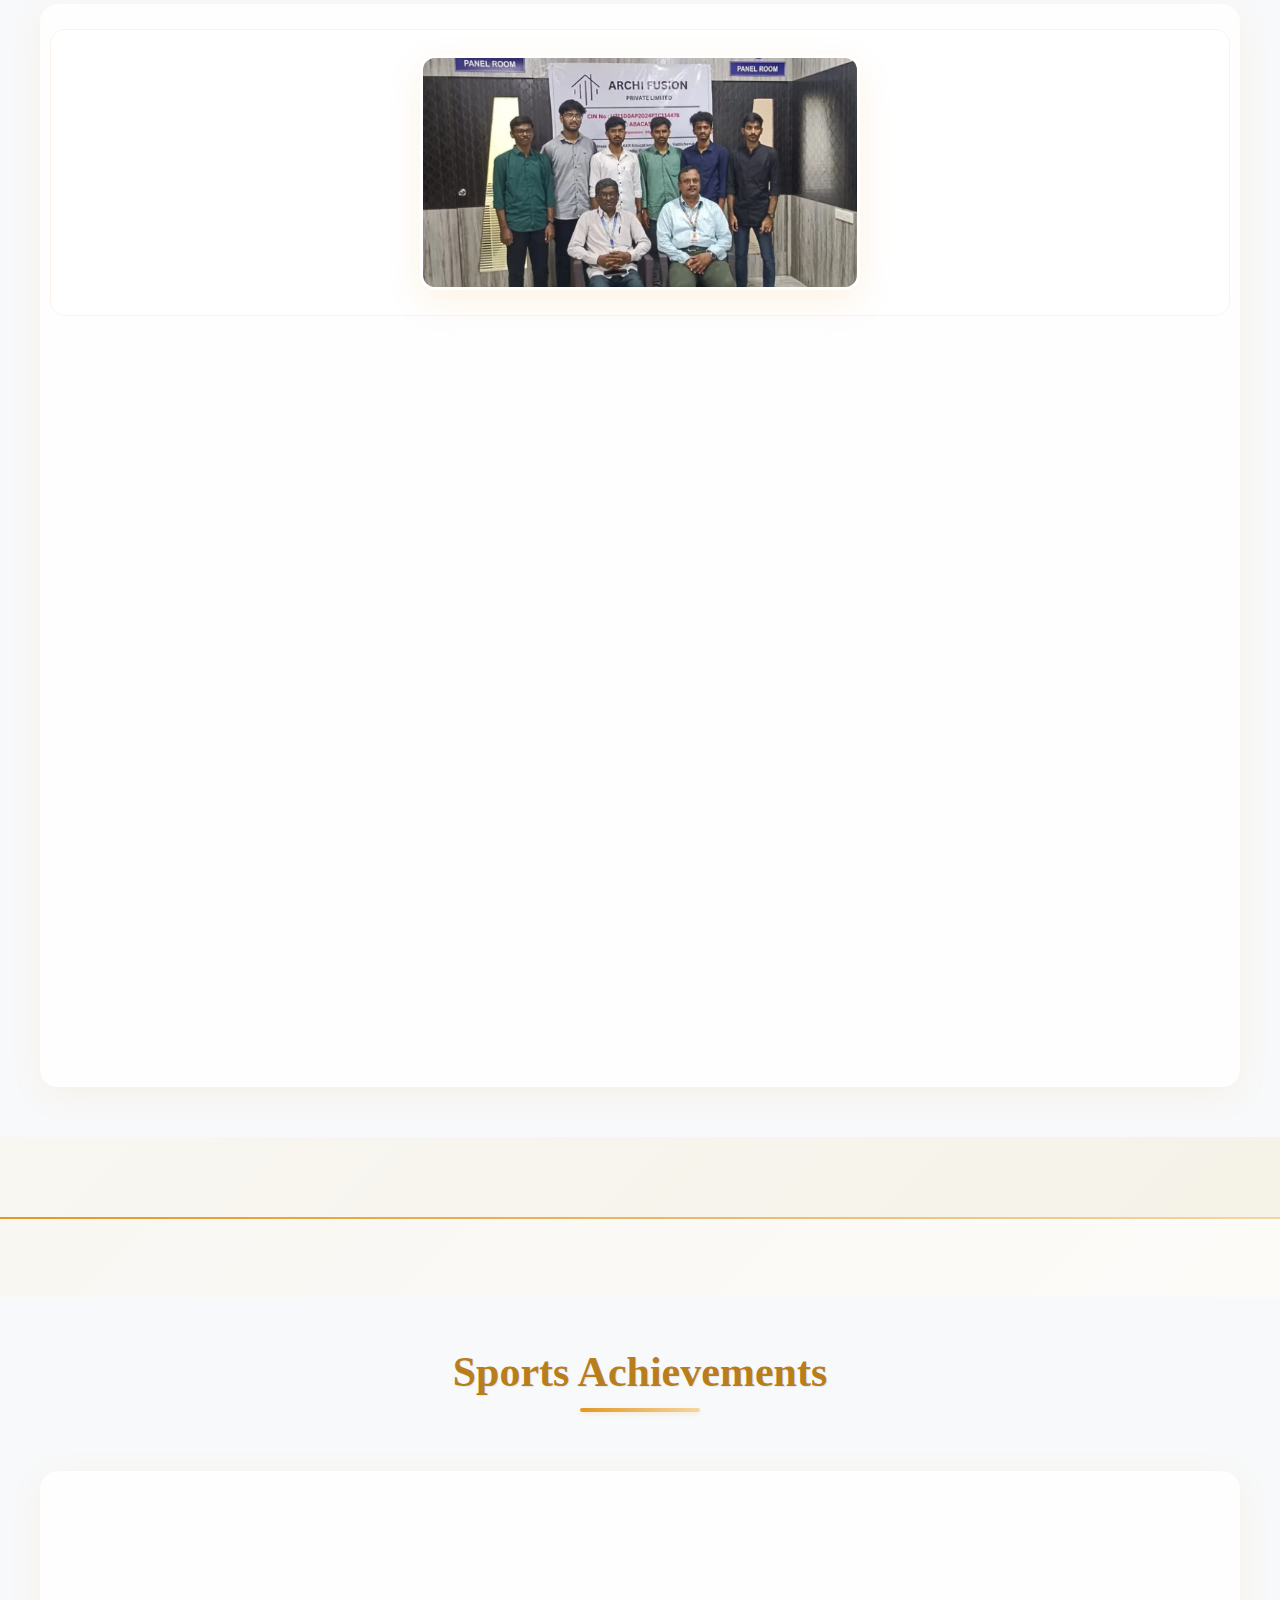
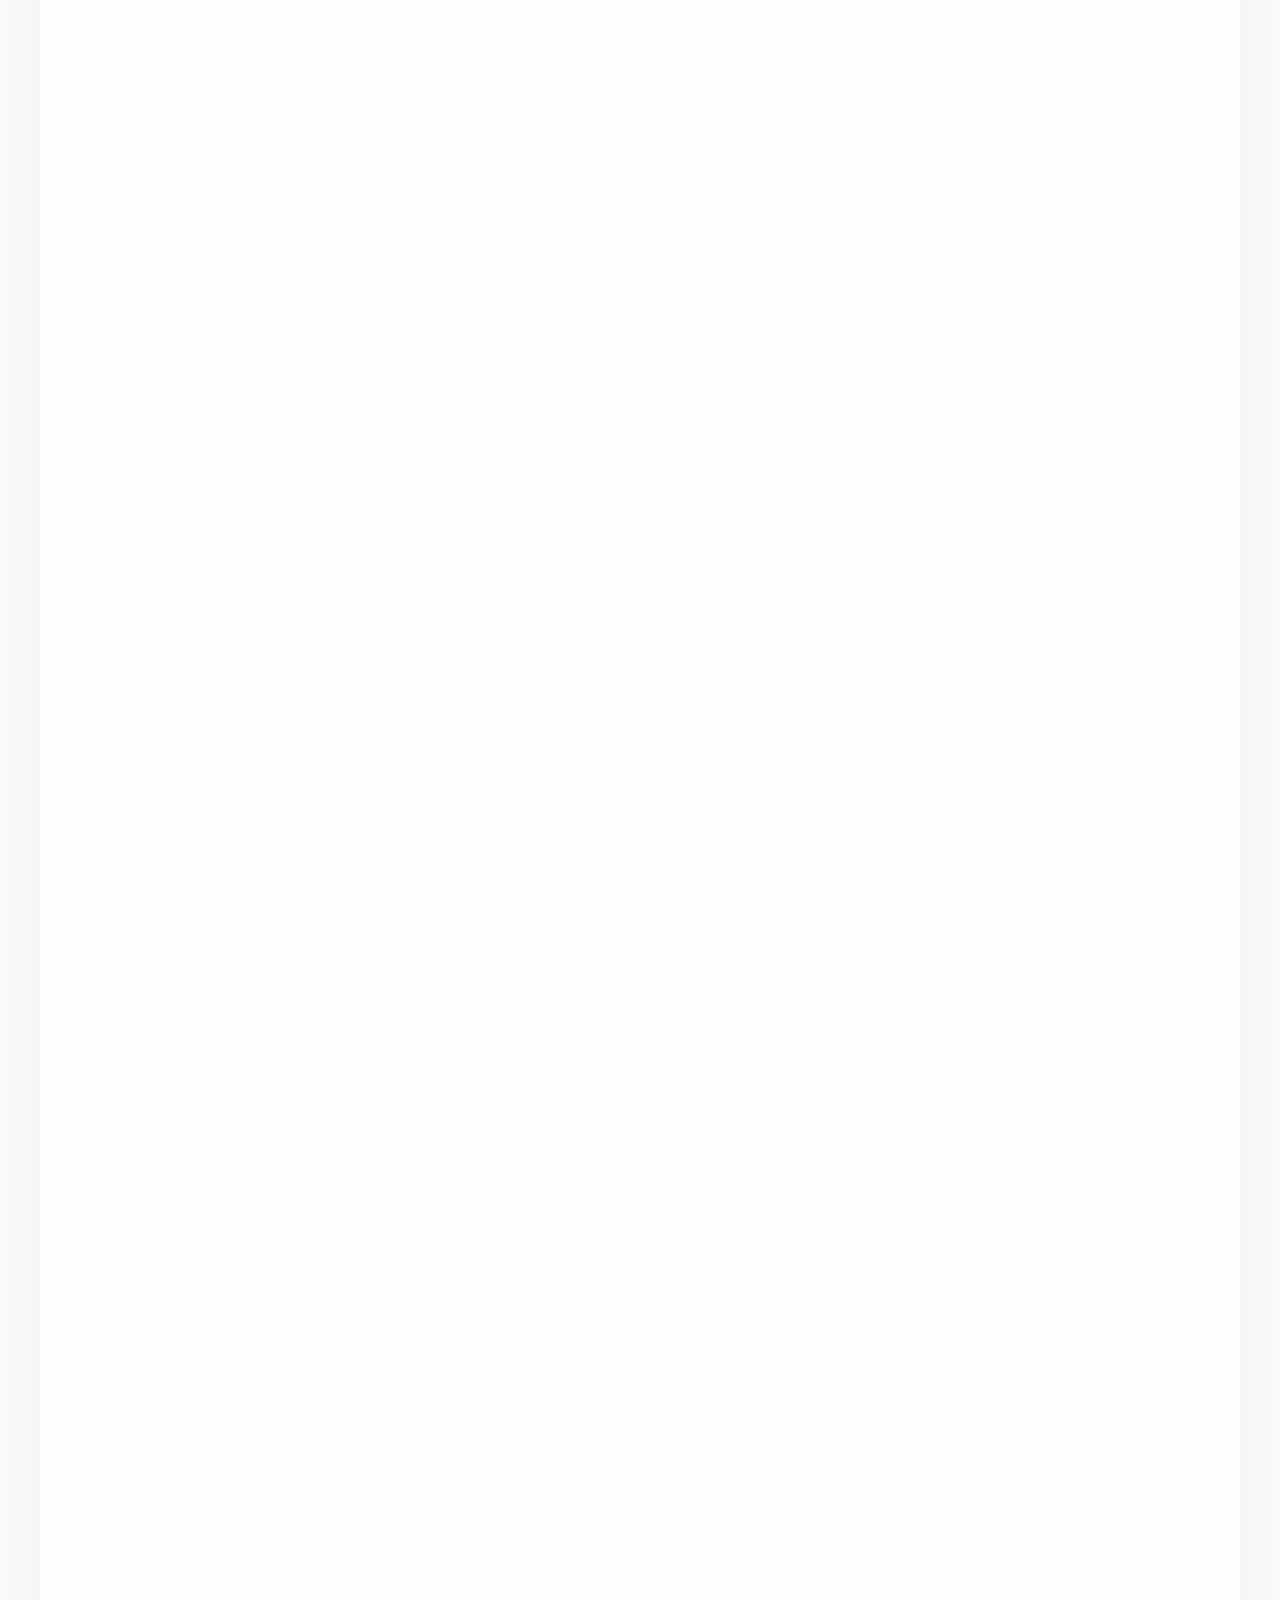
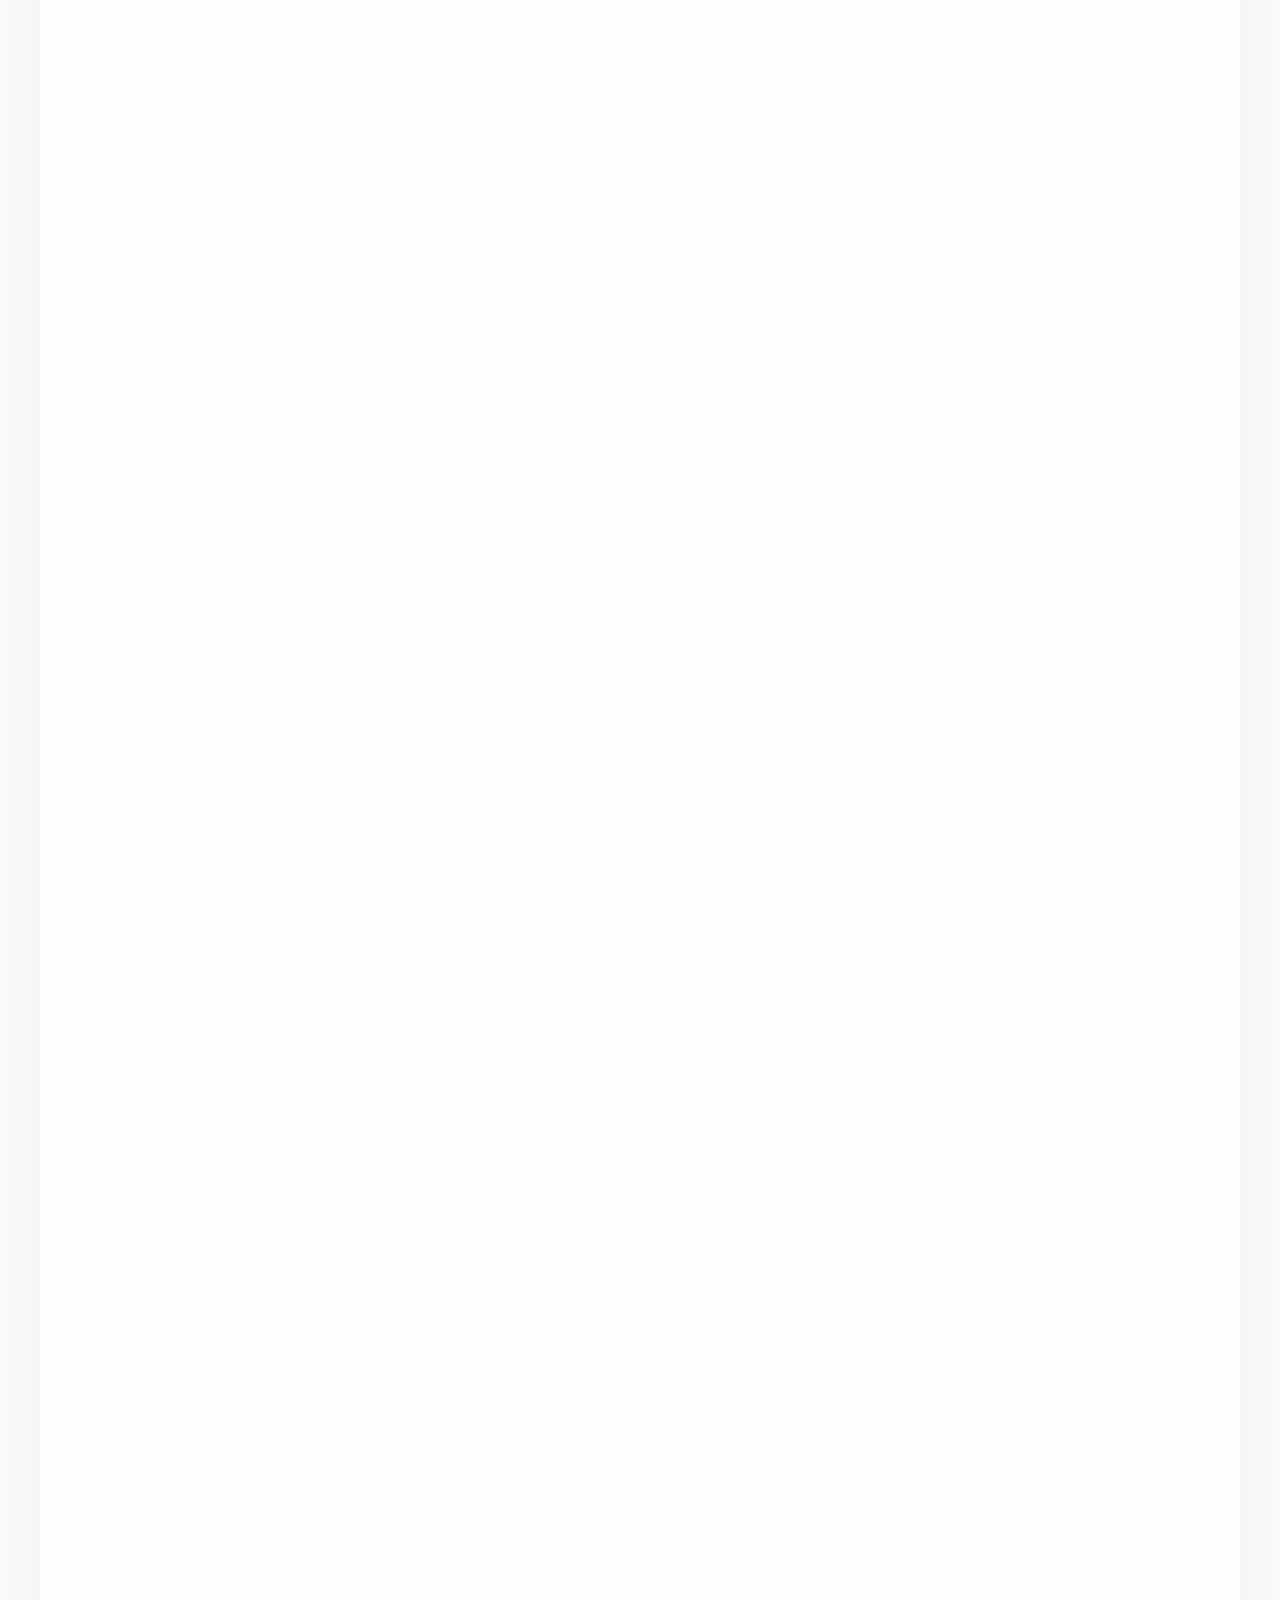
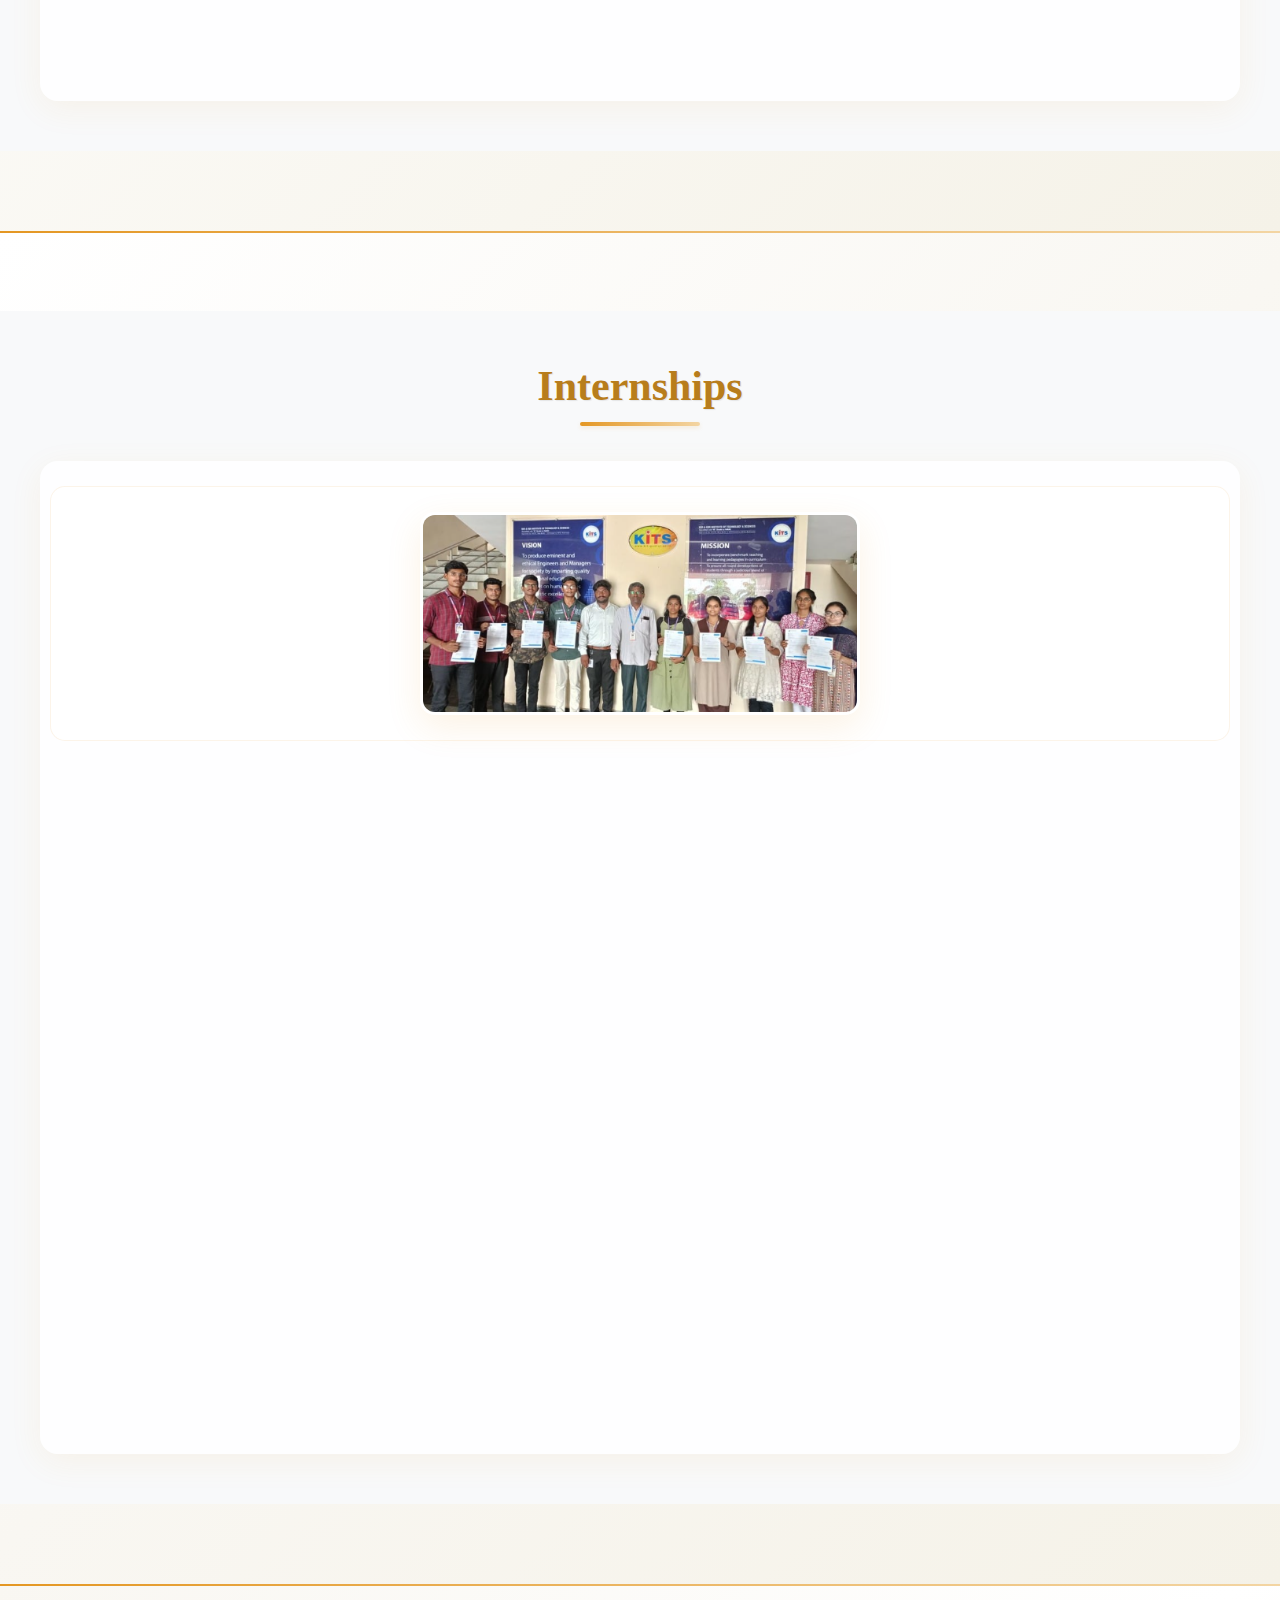
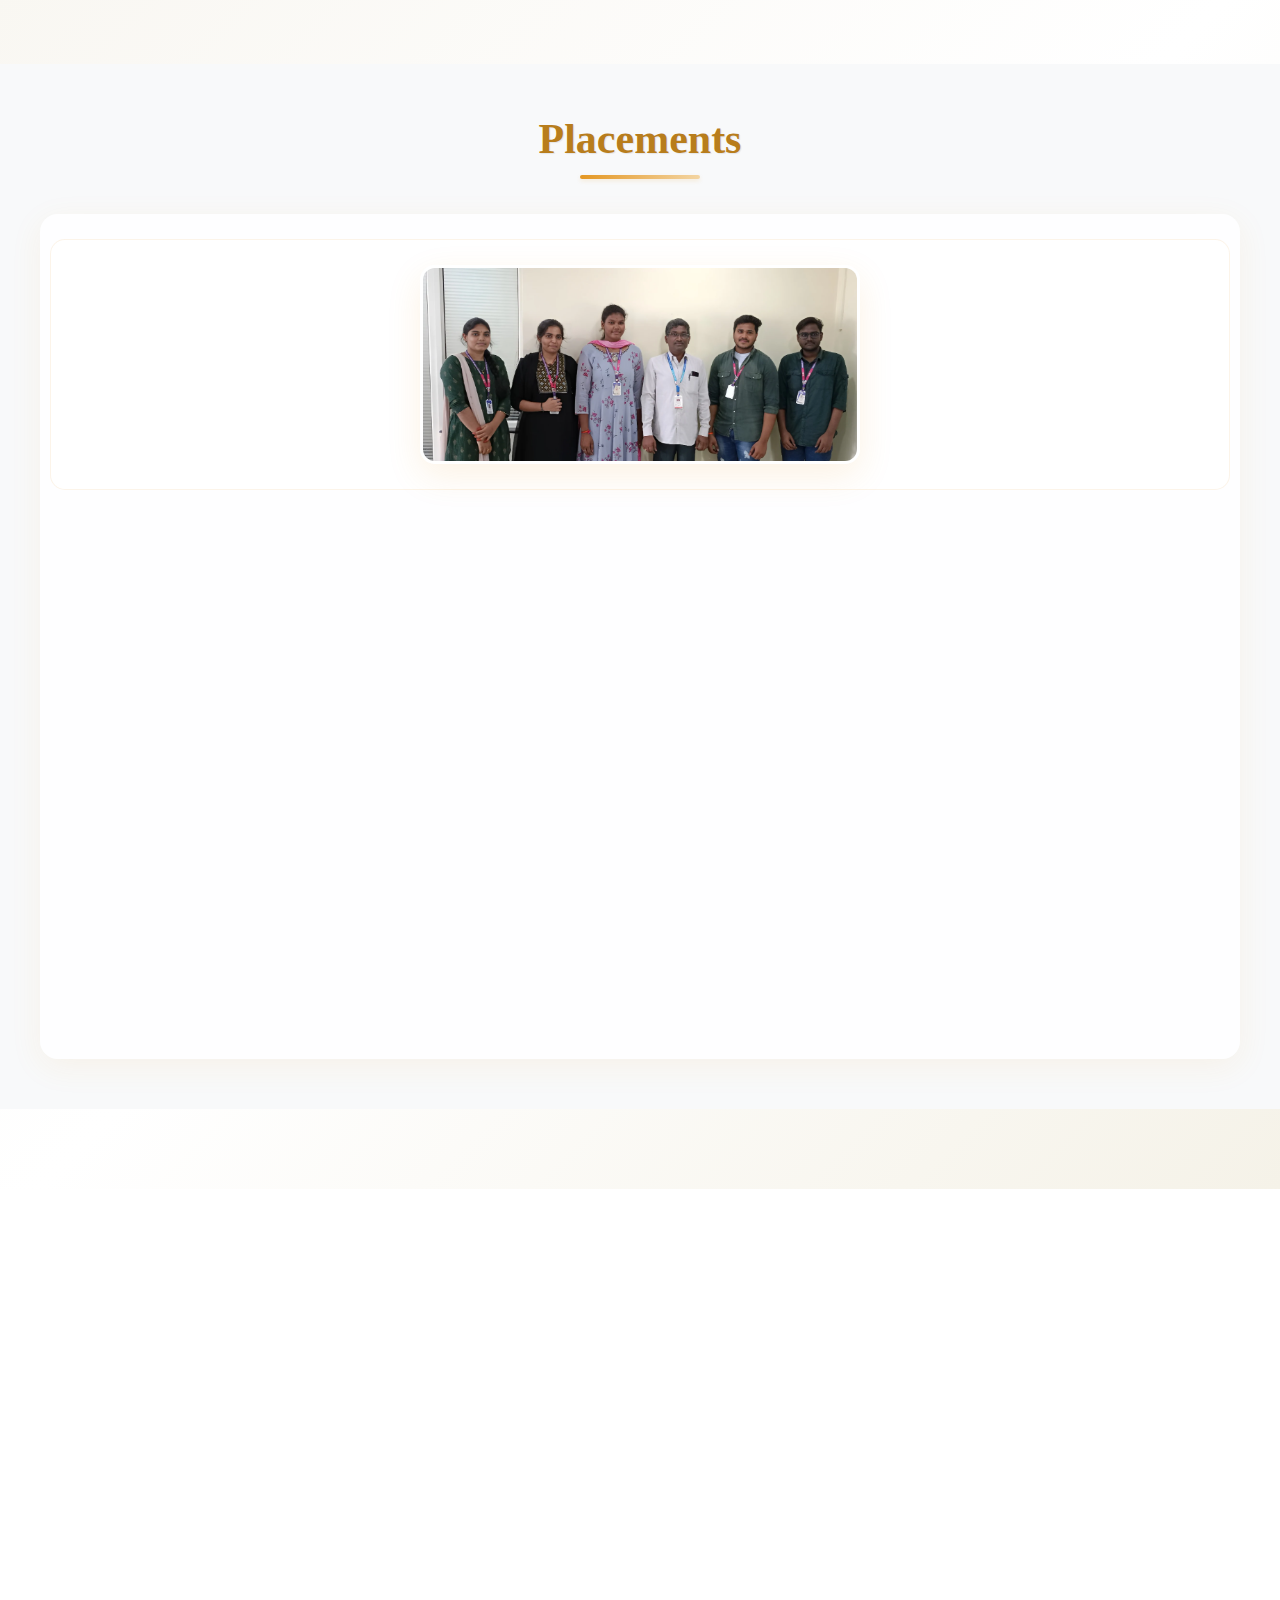
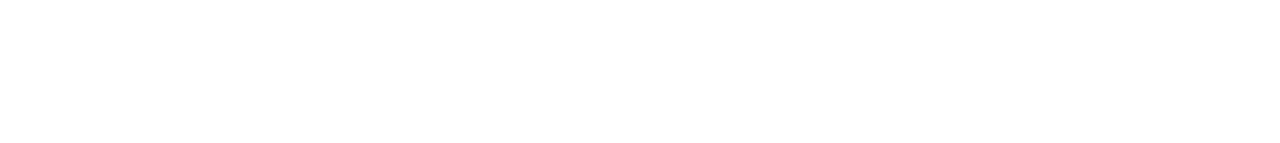
<file: studentachievements.html>
<!DOCTYPE html>
<html lang="en">

<head>
  <meta charset="utf-8">
  <meta content="width=device-width, initial-scale=1.0" name="viewport">

  <title>KITS ELITE</title>
  <meta content="" name="descriptison">
  <meta content="" name="keywords">

  <!-- Favicons -->
  <link href="assets/img/favicon.jpg" rel="icon">
  <link href="assets/img/apple-touch-icon.png" rel="apple-touch-icon">

  <!-- Google Fonts -->
  <link href="https://fonts.googleapis.com/css?family=Open+Sans:300,300i,400,400i,600,600i,700,700i|Roboto:300,300i,400,400i,500,500i,700,700i&display=swap" rel="stylesheet">

  <!-- Vendor CSS Files -->
  <link href="assets/vendor/bootstrap/css/bootstrap.min.css" rel="stylesheet">
  <link href="assets/vendor/animate.css/animate.min.css" rel="stylesheet">
  <link href="assets/vendor/icofont/icofont.min.css" rel="stylesheet">
  <link href="assets/vendor/boxicons/css/boxicons.min.css" rel="stylesheet">
  <link href="assets/vendor/venobox/venobox.css" rel="stylesheet">
  <link href="assets/vendor/owl.carousel/assets/owl.carousel.min.css" rel="stylesheet">
  <link href="assets/vendor/aos/aos.css" rel="stylesheet">

  <!-- Template Main CSS File -->
  <link href="assets/css/style.css" rel="stylesheet">
</head>

<body>

  <!-- ======= Header ======= -->
  <header id="header" class="fixed-top ">
    <div class="container">

      <div class="logo float-left">
        <img src="assets/img/logo/logo.png"  alt="">
       </div>

      <nav class="nav-menu float-right d-none d-lg-block">
        <ul>
          <li><a href="index.html">Home</a></li>
          <li><a href="about.html">About Us</a></li>
          <li><a href="members.html">Members</a></li>
          <li><a href="events.html">Events</a></li>
          <li class="active"><a href="achievements.html">Achievements</a></li>
          <li><a href="team.html">Faculty</a></li>
          <li><a href="projects.html">Projects</a></li>
          <li><a href="contact.html">Contact Us</a></li>
        </ul>
      </nav><!-- .nav-menu -->
    </div>
  </header><!-- End Header -->

  <main id="main">

    <!-- ======= Our Services Section ======= -->
    <section class="breadcrumbs">
      <div class="container">

        <div class="d-flex justify-content-between align-items-center">
          <h2>Student Achievements</h2>
          <ol>
            <li><a href="index.html">Home</a></li>
            <li>Our Achievements</li>
          </ol>
        </div>

      </div>
    </section><!-- End Our Services Section -->
    <!-- ======= Features Section ======= -->
    <section class="features">
      <div class="features">
        <h2>Academic Achievements</h2>
        <div class="container">
          <div class="topper-grid">
            
            <div class="topper-card" data-aos="fade-up">
              <div class="topper-image">
                <img src="assets/STUDENT/vyshnavi1.jpg" alt="Vyshnavi">
              </div>
              <div class="topper-content">
                <h3>Ms. Gaddam Vyshnavi</h3>
                <div class="achievement-badge">CGPA 9.54</div>
                <p>"Ms. Gaddam Vyshnavi, holding roll number 20JR1A4308, achieved an impressive CGPA of 9.54 and demonstrated exceptional proficiency in AI, earning her the 1st position in the 4-1 semester." </p>
              </div>
            </div>
            
            <div class="topper-card" data-aos="fade-up">
              <div class="topper-image">
                <img src="assets/STUDENT/gangothri.jpg" alt="Vyshnavi">
              </div>
              <div class="topper-content">
                <h3>Ms. Darsi Gangothri</h3>
                <div class="achievement-badge">CGPA 9.14</div>
                <p>"Ms. Darsi Gangothri, bearing roll number 20JR1A4306, achieved a commendable CGPA of 9.14 and secured the 2nd position in the 4-1 semester in AI."</p>
              </div>
            </div>
            
            <div class="topper-card" data-aos="fade-up">
              <div class="topper-image">
                <img src="assets/STUDENT/jhansi.jpg" alt="Vyshnavi">
              </div>
              <div class="topper-content">
                <h3>Ms.Chimaladinne Jhansi</h3>
                <div class="achievement-badge">CGPA 9.02</div>
                <p>"Ms. Chimaladinne Jhansi, bearing roll number 20JR1A4304, achieved a CGPA of 9.02 and secured 3rd position in the 4-1 semester in AI."</p>
              </div>
            </div>

            <div class="topper-card" data-aos="fade-up">
              <div class="topper-image">
                <img src="assets/STUDENT/sanjana.jpg" alt="Vyshnavi">
              </div>
              <div class="topper-content">
                <h3>Ms. Nerella S V P Lakshmi Sanjana</h3>
                <div class="achievement-badge">CGPA 9.24</div>
                <p>"Ms. Nerella S. V. P. Lakshmi Sanjana, holding Roll Number 21JR1A4399, achieved a CGPA of 9.24 and emerged as the top ranker in the 3-1 semester in AI."</p>
              </div>
            </div>
            
            <div class="topper-card" data-aos="fade-up">
              <div class="topper-image">
                <img src="assets/STUDENT/vasanthi.jpg" alt="Vyshnavi">
              </div>
              <div class="topper-content">
                <h3>Ms. Dudipalli Vasanthi</h3>
                <div class="achievement-badge">CGPA 9.17</div>
                <p>"Ms. Dudipalli Vasanthi, bearing roll number 21JR1A4322, attained a CGPA of 9.17 and secured the 2nd position in the 3-1 semester in AI."</p>
              </div>
            </div>
            
            <div class="topper-card" data-aos="fade-up">
              <div class="topper-image">
                <img src="assets/STUDENT/aakanksha.jpg" alt="Vyshnavi">
              </div>
              <div class="topper-content">
                <h3>Ms. Chavali Aakanksha</h3>
                <div class="achievement-badge">CGPA 9.15</div>
                <p>"Ms. Chavali Aakanksha, holding roll number 21JR1A4318, attained a CGPA of 9.15 in AI and secured 3rd place in the 3-1 semester."</p>
              </div>
            </div>

            <div class="topper-card" data-aos="fade-up">
              <div class="topper-image">
                <img src="assets/STUDENT/tejaswi.jpg" alt="Vyshnavi">
              </div>
              <div class="topper-content">
                <h3>Ms. Challa Parimala Tejaswi</h3>
                <div class="achievement-badge">CGPA 9.70</div>
                <p>"Ms. Challa Parimala Tejaswi with roll number 22JR1A4205 has secured an impressive CGPA of 9.70 in the 2-1 semester and has been placed 1st from CSM."</p>
              </div>
            </div>
            
            <div class="topper-card" data-aos="fade-up">
              <div class="topper-image">
                <img src="assets/STUDENT/kumar.jpg" alt="Vyshnavi">
              </div>
              <div class="topper-content">
                <h3>Mr. Duduku V E Venu Prasan Kumar</h3>
                <div class="achievement-badge">CGPA 9.45</div>
                <p>"Mr. Duduku V E Venu Prasan Kumar with roll number 22JR1A4237 from CSM secured a CGPA of 9.45 and attained the 2nd position in the 2-1 semester."</p>
              </div>
            </div>
            
            <div class="topper-card" data-aos="fade-up">
              <div class="topper-image">
                <img src="assets/STUDENT/tanmai.jpg" alt="Vyshnavi">
              </div>
              <div class="topper-content">
                <h3>Ms. Achyuta Thanmai</h3>
                <div class="achievement-badge">CGPA 9.31</div>
                <p>"Ms. Achyuta Thanmai with roll number 22JR1A4201 from CSM for securing the 3rd position in the 2-1 semester with a remarkable CGPA of 9.31"</p>
              </div>
            </div>

            <div class="topper-card" data-aos="fade-up">
              <div class="topper-image">
                <img src="assets/STUDENT/subash.jpg" alt="Vyshnavi">
              </div>
              <div class="topper-content">
                <h3>Mr. Rohan Subhash</h3>
                <div class="achievement-badge">CGPA 9.69</div>
                <p>"Mr. Rohan Subhash, holding roll number 22JR1A4345, achieved an outstanding CGPA of 9.69 in the 2-1 semester and secured 1st place in AI."</p>
              </div>
            </div>
            
            <div class="topper-card" data-aos="fade-up">
              <div class="topper-image">
                <img src="assets/STUDENT/gayatri.jpg" alt="Vyshnavi">
              </div>
              <div class="topper-content">
                <h3>Ms. Upputhalla Gayatri</h3>
                <div class="achievement-badge">CGPA 9.45</div>
                <p>"Ms. Upputhalla Gayatri, bearing roll number 22JR1A43F2 from AI, achieved an impressive CGPA of 9.45 and secured 2nd place in the 2-1 semester."</p>
              </div>
            </div>
            
            <div class="topper-card" data-aos="fade-up">
              <div class="topper-image">
                <img src="assets/STUDENT/sruthi.jpg" alt="Vyshnavi">
              </div>
              <div class="topper-content">
                <h3>Ms. Kola Venkata Naga Sruthi Lakshmi</h3>
                <div class="achievement-badge">CGPA 9.44</div>
                <p> "Ms. Kola Venkata Naga Sruthi Lakshmi with roll number 22JR1A4370 from AI, who secured a remarkable 9.44 CGPA and achieved 3rd position in the 2-1 semester."</p>
              </div>
            </div>

            

          </div>
        </div>
      </div>
    </section> 

    <section class="features1">
      <div class="features">
        <h2>Student Startups</h2>
        <div class="container">
        <!-- <h3>CSM Boys Clinch Victory in Kho Kho at Yuva Fest</h3> -->
          <div class="row justify-content-center">
            <div class="col-md-5 text-center">
              <img src="assets/STUDENT/startup.png" class="img-fluid" alt="">
            </div>
          </div>
        <div class="row" data-aos="fade-up">
          <div class="col-md-12"> 
           <p style="text-align: justify; columns: 1; column-gap: 40px;"> <!-- Added columns -->
             We are excited to announce that a group of enterprising students from our institution has taken a bold step into the world of entrepreneurship by launching their own startup, <b>Archi Fusion Private Limited.</b></br>
             This innovative venture, driven by their passion and creativity, aims to bring cutting-edge solutions to the architecture and construction sectors. Their startup represents the perfect blend of technical knowledge, entrepreneurial spirit, and a desire to make a meaningful impact in the industry.</br></br>

             The journey from idea to implementation has been a learning experience for these students, who have applied the skills and insights gained from their academic and practical experiences to create this venture.</br>
             Their startup will focus on offering innovative architectural solutions that are not only functional but also environmentally sustainable, reflecting modern trends and demands.</br></br>

             This achievement also underscores the strong emphasis our institution places on fostering entrepreneurial thinking and innovation.</br>
             By providing the right support, mentorship, and resources through our incubation cell and faculty guidance, we encourage students to think beyond traditional career paths and explore new horizons in business and technology.</br></br>

             We are incredibly proud of these young entrepreneurs for their initiative, dedication, and courage to take on this exciting challenge.</br>
             We wish Archi Fusion Private Limited great success and look forward to seeing their startup grow and make significant contributions to the industry.</br>
             Their success story will undoubtedly inspire other students to pursue their entrepreneurial dreams and turn their ideas into reality.</br>
             </br>
            </p>
         </div>
       </div>
     </div>
   </div>
  </section>

    <section class="features1">
      <div class="features">
        <h2 style="text-align: center;">Sports Achievements</h2></br>
      <div class="container">

        <div class="row" data-aos="fade-up">
          <div class="col-md-5 order-1 order-md-2">
            <img src="assets/STUDENT/kabadi.png" class="img-fluid" alt=""></br></br>
            <img src="assets/STUDENT/kabadi1.png" class="img-fluid" alt=""></br></br>
            <img src="assets/STUDENT/kabadi2.png" class="img-fluid" alt=""></br></br>
          </div>
          <div class="col-md-7 pt-5 order-2 order-md-1">
            <h3>CSM Boys Bag Runner-Up Title in Thrilling Kabaddi Showdown at Fest Yuva!</h3>
            <p class="font-italic">
              <b>"CSM Boys: Kabaddi's Rising Stars Shine Bright at Yuva Fest!"</b></br>
              "The CSM Boys Kabaddi team showcased exceptional talent and determination at Fest Yuva, securing the runner-up position in a thrilling display of athleticism. </br>Throughout the tournament, the team exhibited remarkable teamwork, resilience, and skill, captivating audiences with their strategic raids and unwavering spirit.</br> Despite facing tough competition, their relentless pursuit of victory propelled them to the finals, where they fought valiantly, narrowly missing the championship title.</br> Their remarkable journey serves as a source of inspiration for aspiring athletes and highlights their institution's commitment to excellence in sports."</br>
              <b>Team members are: </b></br>
              1.CH.Harsha vardhan(22JR1A4230)</br>
              2.D.Amareesh(22JR1A4231)</br>
              3.D.Revanth(22JR1A4235)</br>
              4.G.Rupak(22JR1A4238)</br>
              5.G.Leela manohar(22JR1A4240)</br>
              6.K.Ravi shankar(22JR1A4245)</br>
              7.P.Sameer(22JR1A4250)</br>
              8.P.hari vardhan(22JR1A4251)</br>
              9.T.prasanth(22JR1A4260)</br>
              10.V.Pavan kumar(22JR1A4264)</br>
              </br>
            </p>
          </div>
        </div>
      </br></br></br></br>

        <div class="row" data-aos="fade-up">
          <div class="col-md-5">
            <img src="assets/STUDENT/kho.png" class="img-fluid" alt=""></br></br>
            <img src="assets/STUDENT/kho1.png" class="img-fluid" alt=""></br></br>
          </div>
          <div class="col-md-7 pt-4">
            <h3>CSM Boys Clinch Victory in Kho Kho at Yuva Fest</h3>
            <p class="font-italic">
              In a thrilling display of skill and teamwork, the CSM boys emerged victorious in the Kho Kho tournament at the prestigious Yuva Fest.</br> With lightning-fast maneuvers and strategic brilliance, they outplayed their opponents at every turn, clinching the coveted title and etching their names in the annals of sporting glory.</br> Their triumph serves as a testament to dedication, resilience, and the spirit of true sportsmanship.</br>
              <b>Kho Kho Winners are: </b></br>
              1.CH.Harsha vardhan(22JR1A4230)</br>
              2.D.Amareesh(22JR1A4231)</br>
              3.D.Revanth(22JR1A4235)</br>
              4.D.Rajmouli(22JR1A4236)</br>
              5.G.shanmukha veer(22JR1A4239)</br>
              6.K.Mani sai(22JR1A4241)</br>
              7.K.Sailesh(22JR1A4242)</br>
              8.K.Rohit(22JR1A4243)</br>
              9.M.Revanth(22JR1A4249)</br>
              10.P.Sameer(22JR1A4250)</br>
              11.V.Karthik(22JR1A4263)</br>
              12.V.Lakshmi sai phaneendra(22JR1A4266)</br>
              </br>
            </p>
          </div>
        </div>
      </br></br></br></br>

        <div class="row" data-aos="fade-up">
          <div class="col-md-5 order-1 order-md-2">
            <img src="assets/STUDENT/khor1.png" class="img-fluid" alt=""></br></br></br>
            <img src="assets/STUDENT/khor.png" class="img-fluid" alt=""></br></br>
          </div>
          <div class="col-md-7 pt-5 order-2 order-md-1">
            <h3>Kho Kho Runners</h3>
            <p class="font-italic">
              In a display of sheer athleticism and unwavering determination, the AI girls' Kho-Kho team clinched the second prize at the highly anticipated Fest Yuva.</br> Led by the agile and strategic captain, P. Yogitha, the team showcased exceptional teamwork and skill throughout the tournament.</br> P. Poonam, P. Rajeswari, N. Radhika, R. Sowjanya, R. Priya, SK. Suhana, T. Mounika, U. Gayathri, V. Poojitha, T. Hema, and A. Chandrika exhibited outstanding speed and agility on the field, leaving spectators in awe.</br> With their remarkable performance, they proved that determination knows no bounds. Congratulations to the AI girls' Kho-Kho team for their stellar achievement!</br>
              With a seamless blend of strategy and athleticism, the AI girls’ team proved to be a formidable force, outmaneuvering their opponents with precision and grace.</br> Each member, from the nimble-footed P. Poonam to the resilient U. Gayathri, contributed their unique strengths to the collective effort, earning accolades from spectators and competitors alike.</br> As they bask in the glory of their achievement, the AI girls’ team stands as a testament to the power of unity and perseverance in pursuit of sporting glory.</br>
              <b>Kho Kho Runners are: </b></br>
              1.P. Yogitha (22JR1A43D3)</br>
              2.P. Poonam (22JR1A43D4)</br>
              3.P. Rajeswari (22JR1A43D5)</br>
              4.N. Radhika (22JR1A43D6)</br>
              5.R. Sowjanya (22JR1A43D7)</br>
              6.R. Priya (22JR1A43D8)</br>
              7.SK. Suhana (22JR1A43E4)</br>
              8.T. Mounika (22JR1A43E9)</br>
              9.U. Gayathri (22JR1A43F2)</br>
              10.V. Poojitha (22JR1A43F4)</br>
              11.T. Hema (22JR1A43F8)</br>
              12.A. Chandrika (22JR1A43J8)</br>
              </br>
            </p>
          </div>
        </div>
      </br></br>

       

    </div>
  </section> 
   
   <section class="features1">
     <div class="features">
       <h2>Internships</h2>
       <div class="container">
       <!-- <h3>CSM Boys Clinch Victory in Kho Kho at Yuva Fest</h3> -->
        <div class="row justify-content-center">
          <div class="col-md-5 text-center">
           <img src="assets/STUDENT/internship.png" class="img-fluid" alt="">
         </div>
       </div>
        <div class="row" data-aos="fade-up">
          <div class="col-md-12"> 
           <p style="text-align: justify; columns: 1; column-gap: 40px;"> <!-- Added columns -->
            We are proud to announce that <b>a group of our talented students has successfully secured prestigious internships with Syncronota</b>, a leading company known for its innovative solutions and cutting-edge technology.</br> 
            The students received their official internship letters, marking a significant step in their professional journey.</br> This achievement is a reflection of their dedication, technical expertise, and the practical knowledge they have gained through their academic experiences.</br></br>

           Internships provide valuable hands-on experience, bridging the gap between theoretical learning and real-world application.</br>
           By working with industry leaders like Syncronota, our students will have the opportunity to enhance their skills, gain insights into the latest technological trends, and contribute to exciting projects that are shaping the future of the industry.</br></br>

           This accomplishment also highlights the strong industry collaborations our institution fosters, ensuring our students are well-prepared for dynamic career opportunities.</br>
           We congratulate these students for their hard work and success, and we look forward to seeing them make the most of this incredible learning experience.</br>
           We are confident that their internship at Syncronota will serve as a launchpad for their future professional achievements.</br></br>

           <b>"Best wishes to all the interns as they embark on this exciting chapter of their careers!."</b></br>
           </br>
          </p>
          </div>
       </div>
     </div>
    </div>
   </section>

   
   <section class="features1">
    <div class="features">
      <h2>Placements</h2>
      <div class="container">
      <!-- <h3>CSM Boys Clinch Victory in Kho Kho at Yuva Fest</h3> -->
        <div class="row justify-content-center">
          <div class="col-md-5 text-center">
            <img src="assets/STUDENT/placements.png" class="img-fluid" alt="">
          </div>
        </div>
      <div class="row" data-aos="fade-up">
        <div class="col-md-12"> 
         <p style="text-align: justify; columns: 1; column-gap: 40px;"> <!-- Added columns -->
          We are proud to announce that a group of our talented students have secured placements at <b>WinWire Technologies Pvt. Ltd.</b> with an impressive package of 6 LPA.</br> 
          Pictured above are <b>Mr.T.teja sumanth, Mr.M.Sandeep, Ms.N.sanjana, Ms.K.ch.lasaya, Ms.G.lalithya.</b></br>
          Their hard work, dedication, and the skills they have honed during their time at our institution have culminated in this remarkable achievement.</br>
          These students have not only made us proud but also set an inspiring example for their peers, showcasing the value of perseverance and commitment in achieving career success.</br>

          The placement at WinWire Technologies, a renowned organization known for its innovative solutions in IT and business services, reflects the high standards of education and training imparted at our institution.</br>
          It also highlights the strong industry connections that our placement cell has cultivated to ensure the best opportunities for our students.</br>
          
          We congratulate these students and wish them continued success as they embark on their professional journey.</br>
          Their achievement is a testament to the caliber of talent nurtured at our institution, and we are confident they will make significant contributions to the industry.</br>
           </br>
          </p>
       </div>
     </div>
   </div>
 </div>
</section>

  </main><!-- End #main -->

   <!-- ======= Footer ======= -->
   <footer id="footer" data-aos="fade-up" data-aos-easing="ease-in-out" data-aos-duration="500">


    <div class="footer-top">
      <div class="container">
        <div class="row">

          <div class="col-lg-4 col-md-6 footer-links">
            <h4>Useful Links</h4>
            <ul>
              <li><i class="bx bx-chevron-right"></i> <a href="index.html">Home</a></li>
              <li><i class="bx bx-chevron-right"></i> <a href="about.html">About Us</a></li>
              <li><i class="bx bx-chevron-right"></i> <a href="members.html">Members</a></li>
              <li><i class="bx bx-chevron-right"></i> <a href="events.html">Events</a></li>
              <li><i class="bx bx-chevron-right"></i> <a href="achievements.html">Achievements</a></li>
              <li><i class="bx bx-chevron-right"></i> <a href="team.html">Faculty</a></li>
              <li><i class="bx bx-chevron-right"></i> <a href="projects.html">Projects</a></li>
              <li><i class="bx bx-chevron-right"></i> <a href="contact.html">Contact us</a></li>
            </ul>
          </div>

    

          <div class="col-lg-4 col-md-6 footer-contact">
            <h4>Contact Us</h4>
            <p>
              ELITE (Enhanced Learning and Innovative Talent Expo)<br>
              Department of Artificial Intelligence<br>
              <strong>Phone: </strong>0863 - 2333399<br>
              <strong>Email: </strong><span><a href="mailto:kitselite@gmail.com">kitselite@gmail.com</a></span><br>
            </p>

          </div>

          <div class="col-lg-4 col-md-6 footer-info">
            <h3>About ELITE</h3>
            <p>
              The ELITE association in which the <b>ELITE</b> stands for <b>Enhanced Learning and Innovative Talent Expo.</b><br> It is an association formed in our campus which primarily focuses on the enhanced learning of the technology and also hub for the innovative talents,
              in technology, co-curricular and extra-curricular activities. <br> <br>
            </p>
            <div class="social-links mt-3">
              <a href="https://www.instagram.com/kits_cai?igsh=NDQ5cHRvdjBmZndv" class="instagram"><i class="bx bxl-instagram"></i></a>
              <a href="https://www.linkedin.com/in/cse-ai-aiml-kits-2a4234326?utm_source=share&utm_campaign=share_via&utm_content=profile&utm_medium=android_app" class="linkedin"><i class="bx bxl-linkedin"></i></a>
            </div>
          </div>
        </div>
      </div>
    </div>

    <div class="container">
      <div class="copyright">
        &copy; Copyright <strong><span>KITS ELITE</span></strong>. All Rights Reserved
      </div>

    </div>
  </footer><!-- End Footer -->

  <a href="#" class="back-to-top"><i class="icofont-simple-up"></i></a>

  <!-- Vendor JS Files -->
  <script src="assets/vendor/jquery/jquery.min.js"></script>
  <script src="assets/vendor/bootstrap/js/bootstrap.bundle.min.js"></script>
  <script src="assets/vendor/jquery.easing/jquery.easing.min.js"></script>
  <script src="assets/vendor/php-email-form/validate.js"></script>
  <script src="assets/vendor/venobox/venobox.min.js"></script>
  <script src="assets/vendor/waypoints/jquery.waypoints.min.js"></script>
  <script src="assets/vendor/counterup/counterup.min.js"></script>
  <script src="assets/vendor/owl.carousel/owl.carousel.min.js"></script>
  <script src="assets/vendor/isotope-layout/isotope.pkgd.min.js"></script>
  <script src="assets/vendor/aos/aos.js"></script>

  <!-- Template Main JS File -->
  <script src="assets/js/main.js"></script>

</body>

</html
</file>
<file: assets/vendor/venobox/venobox.css>
/* ------ venobox.css --------*/
.vbox-overlay *, .vbox-overlay *:before, .vbox-overlay *:after{
    -webkit-backface-visibility: hidden;
    -webkit-box-sizing:border-box;
    -moz-box-sizing:border-box;
    box-sizing:border-box;
}
.vbox-overlay * { 
    -webkit-backface-visibility: visible;
    backface-visibility: visible;
}
.vbox-overlay{
    display: -webkit-flex;
    display: flex;
    -webkit-flex-direction: column;
    flex-direction: column;
    -webkit-justify-content: center;
    justify-content: center;
    -webkit-align-items: center;
    align-items: center;
    position: fixed;
    left: 0;
    top: 0;
    bottom: 0;
    right: 0;
    z-index: 1040;
    -webkit-transform:translateZ(1000px);
    transform: translateZ(1000px);
    transform-style: preserve-3d;
}

/* ----- navigation ----- */
.vbox-title{
    width: 100%;
    height: 40px;
    float: left;
    text-align: center;
    line-height: 28px;
    font-size: 12px;
    padding: 6px 40px;
    overflow: hidden;
    position: fixed;
    display: none;
    left: 0;
    z-index: 1050;
}
.vbox-close{
    cursor: pointer;
    position: fixed;
    top: -1px;
    right: 0;
    width: 50px;
    height: 40px;
    padding: 6px;
    display: block;
    background-position:10px center;
    overflow: hidden;
    font-size: 24px;
    line-height: 1;
    text-align: center;
    z-index: 1050;
}
.vbox-num{
    cursor: pointer;
    position: fixed;
    left: 0;
    height: 40px;
    display: block;
    overflow: hidden;
    line-height: 28px;
    font-size: 12px;
    padding: 6px 10px;
    display: none;
    z-index: 1050;
}
/* ----- navigation ARROWS ----- */
.vbox-next, .vbox-prev{
    position: fixed;
    top: 50%;
    margin-top: -15px;
    overflow: hidden;
    cursor: pointer;
    display: block;
    width: 45px;
    height: 45px;
    z-index: 1050;
}
.vbox-next span, .vbox-prev span{
    position: relative;
    width: 20px;
    height: 20px;
    border: 2px solid transparent;
    border-top-color: #B6B6B6;
    border-right-color: #B6B6B6;
    text-indent: -100px;
    position: absolute;
    top: 8px;
    display: block;
}
.vbox-prev{
    left: 15px;
}
.vbox-next{
    right: 15px;
}
.vbox-prev span{
    left: 10px;
    -ms-transform: rotate(-135deg);
    -webkit-transform: rotate(-135deg);
    transform: rotate(-135deg);
}
.vbox-next span{
    -ms-transform: rotate(45deg);
    -webkit-transform: rotate(45deg);
    transform: rotate(45deg);
    right: 10px;
}
/* ------- inline window ------ */
.vbox-inline{
    width: 420px;
    height: 315px;
    height: 70vh;
    padding: 10px;
    background: #fff;
    margin: 0 auto;
    overflow: auto;
    text-align: left;
}
/* ------- Video & iFrames window ------ */
.venoframe{
    max-width: 100%;
    width: 100%;
    border: none;
    width: 100%;
    height: 260px;
    height: 70vh;
}
.venoframe.vbvid{
    height: 260px;
}
@media (min-width: 768px) {
    .venoframe, .vbox-inline{
        width: 90%;
        height: 360px;
        height: 70vh;
    }
    .venoframe.vbvid{
        width: 640px;
        height: 360px;
    }
}
@media (min-width: 992px) {
    .venoframe, .vbox-inline{
        max-width: 1200px;
        width: 80%;
        height: 540px;
        height: 70vh;
    }
    .venoframe.vbvid{
        width: 960px;
        height: 540px;
    }
}
/* 
Please do NOT edit this part! 
or at least read this note: http://i.imgur.com/7C0ws9e.gif
*/
.vbox-open{
    overflow: hidden;
}
.vbox-container{
    position: absolute;
    left: 0;
    right: 0;
    top: 0;
    bottom: 0;
    overflow-x: hidden;
    overflow-y: scroll;
    overflow-scrolling: touch;
    -webkit-overflow-scrolling: touch;
    z-index: 20;
    max-height: 100%;

}

.vbox-content{
    text-align: center;
    float: left;
    width: 100%;
    position: relative;
    overflow: hidden;
    padding: 20px 10px;
}
.vbox-container img{
    max-width: 100%;
    height: auto;
}
.vbox-figlio{
    box-shadow: 0 0 12px rgba(0,0,0,0.19), 0 6px 6px rgba(0,0,0,0.23);
    max-width: 100%;
    text-align: initial;
}
img.vbox-figlio{
    -webkit-user-select: none;
-khtml-user-select: none;
-moz-user-select: none;
-o-user-select: none;
user-select: none;
}
.vbox-content.swipe-left{
    margin-left: -200px !important;
}
.vbox-content.swipe-right{
    margin-left: 200px !important;
}
.vbox-animated{
    webkit-transition: margin 300ms ease-out;
    transition: margin 300ms ease-out;
}

/* ---------- preloader ----------
 * SPINKIT 
 * http://tobiasahlin.com/spinkit/
-------------------------------- */
.sk-double-bounce,.sk-rotating-plane{width:40px;height:40px;margin:40px auto}.sk-rotating-plane{background-color:#333;-webkit-animation:sk-rotatePlane 1.2s infinite ease-in-out;animation:sk-rotatePlane 1.2s infinite ease-in-out}@-webkit-keyframes sk-rotatePlane{0%{-webkit-transform:perspective(120px) rotateX(0) rotateY(0);transform:perspective(120px) rotateX(0) rotateY(0)}50%{-webkit-transform:perspective(120px) rotateX(-180.1deg) rotateY(0);transform:perspective(120px) rotateX(-180.1deg) rotateY(0)}100%{-webkit-transform:perspective(120px) rotateX(-180deg) rotateY(-179.9deg);transform:perspective(120px) rotateX(-180deg) rotateY(-179.9deg)}}@keyframes sk-rotatePlane{0%{-webkit-transform:perspective(120px) rotateX(0) rotateY(0);transform:perspective(120px) rotateX(0) rotateY(0)}50%{-webkit-transform:perspective(120px) rotateX(-180.1deg) rotateY(0);transform:perspective(120px) rotateX(-180.1deg) rotateY(0)}100%{-webkit-transform:perspective(120px) rotateX(-180deg) rotateY(-179.9deg);transform:perspective(120px) rotateX(-180deg) rotateY(-179.9deg)}}.sk-double-bounce{position:relative}.sk-double-bounce .sk-child{width:100%;height:100%;border-radius:50%;background-color:#333;opacity:.6;position:absolute;top:0;left:0;-webkit-animation:sk-doubleBounce 2s infinite ease-in-out;animation:sk-doubleBounce 2s infinite ease-in-out}.sk-chasing-dots .sk-child,.sk-spinner-pulse,.sk-three-bounce .sk-child{background-color:#333;border-radius:100%}.sk-double-bounce .sk-double-bounce2{-webkit-animation-delay:-1s;animation-delay:-1s}@-webkit-keyframes sk-doubleBounce{0%,100%{-webkit-transform:scale(0);transform:scale(0)}50%{-webkit-transform:scale(1);transform:scale(1)}}@keyframes sk-doubleBounce{0%,100%{-webkit-transform:scale(0);transform:scale(0)}50%{-webkit-transform:scale(1);transform:scale(1)}}.sk-wave{margin:40px auto;width:50px;height:40px;text-align:center;font-size:10px}.sk-wave .sk-rect{background-color:#333;height:100%;width:6px;display:inline-block;-webkit-animation:sk-waveStretchDelay 1.2s infinite ease-in-out;animation:sk-waveStretchDelay 1.2s infinite ease-in-out}.sk-wave .sk-rect1{-webkit-animation-delay:-1.2s;animation-delay:-1.2s}.sk-wave .sk-rect2{-webkit-animation-delay:-1.1s;animation-delay:-1.1s}.sk-wave .sk-rect3{-webkit-animation-delay:-1s;animation-delay:-1s}.sk-wave .sk-rect4{-webkit-animation-delay:-.9s;animation-delay:-.9s}.sk-wave .sk-rect5{-webkit-animation-delay:-.8s;animation-delay:-.8s}@-webkit-keyframes sk-waveStretchDelay{0%,100%,40%{-webkit-transform:scaleY(.4);transform:scaleY(.4)}20%{-webkit-transform:scaleY(1);transform:scaleY(1)}}@keyframes sk-waveStretchDelay{0%,100%,40%{-webkit-transform:scaleY(.4);transform:scaleY(.4)}20%{-webkit-transform:scaleY(1);transform:scaleY(1)}}.sk-wandering-cubes{margin:40px auto;width:40px;height:40px;position:relative}.sk-wandering-cubes .sk-cube{background-color:#333;width:10px;height:10px;position:absolute;top:0;left:0;-webkit-animation:sk-wanderingCube 1.8s ease-in-out -1.8s infinite both;animation:sk-wanderingCube 1.8s ease-in-out -1.8s infinite both}.sk-chasing-dots,.sk-spinner-pulse{width:40px;height:40px;margin:40px auto}.sk-wandering-cubes .sk-cube2{-webkit-animation-delay:-.9s;animation-delay:-.9s}@-webkit-keyframes sk-wanderingCube{0%{-webkit-transform:rotate(0);transform:rotate(0)}25%{-webkit-transform:translateX(30px) rotate(-90deg) scale(.5);transform:translateX(30px) rotate(-90deg) scale(.5)}50%{-webkit-transform:translateX(30px) translateY(30px) rotate(-179deg);transform:translateX(30px) translateY(30px) rotate(-179deg)}50.1%{-webkit-transform:translateX(30px) translateY(30px) rotate(-180deg);transform:translateX(30px) translateY(30px) rotate(-180deg)}75%{-webkit-transform:translateX(0) translateY(30px) rotate(-270deg) scale(.5);transform:translateX(0) translateY(30px) rotate(-270deg) scale(.5)}100%{-webkit-transform:rotate(-360deg);transform:rotate(-360deg)}}@keyframes sk-wanderingCube{0%{-webkit-transform:rotate(0);transform:rotate(0)}25%{-webkit-transform:translateX(30px) rotate(-90deg) scale(.5);transform:translateX(30px) rotate(-90deg) scale(.5)}50%{-webkit-transform:translateX(30px) translateY(30px) rotate(-179deg);transform:translateX(30px) translateY(30px) rotate(-179deg)}50.1%{-webkit-transform:translateX(30px) translateY(30px) rotate(-180deg);transform:translateX(30px) translateY(30px) rotate(-180deg)}75%{-webkit-transform:translateX(0) translateY(30px) rotate(-270deg) scale(.5);transform:translateX(0) translateY(30px) rotate(-270deg) scale(.5)}100%{-webkit-transform:rotate(-360deg);transform:rotate(-360deg)}}.sk-spinner-pulse{-webkit-animation:sk-pulseScaleOut 1s infinite ease-in-out;animation:sk-pulseScaleOut 1s infinite ease-in-out}@-webkit-keyframes sk-pulseScaleOut{0%{-webkit-transform:scale(0);transform:scale(0)}100%{-webkit-transform:scale(1);transform:scale(1);opacity:0}}@keyframes sk-pulseScaleOut{0%{-webkit-transform:scale(0);transform:scale(0)}100%{-webkit-transform:scale(1);transform:scale(1);opacity:0}}.sk-chasing-dots{position:relative;text-align:center;-webkit-animation:sk-chasingDotsRotate 2s infinite linear;animation:sk-chasingDotsRotate 2s infinite linear}.sk-chasing-dots .sk-child{width:60%;height:60%;display:inline-block;position:absolute;top:0;-webkit-animation:sk-chasingDotsBounce 2s infinite ease-in-out;animation:sk-chasingDotsBounce 2s infinite ease-in-out}.sk-chasing-dots .sk-dot2{top:auto;bottom:0;-webkit-animation-delay:-1s;animation-delay:-1s}@-webkit-keyframes sk-chasingDotsRotate{100%{-webkit-transform:rotate(360deg);transform:rotate(360deg)}}@keyframes sk-chasingDotsRotate{100%{-webkit-transform:rotate(360deg);transform:rotate(360deg)}}@-webkit-keyframes sk-chasingDotsBounce{0%,100%{-webkit-transform:scale(0);transform:scale(0)}50%{-webkit-transform:scale(1);transform:scale(1)}}@keyframes sk-chasingDotsBounce{0%,100%{-webkit-transform:scale(0);transform:scale(0)}50%{-webkit-transform:scale(1);transform:scale(1)}}.sk-three-bounce{margin:40px auto;width:80px;text-align:center}.sk-three-bounce .sk-child{width:20px;height:20px;display:inline-block;-webkit-animation:sk-three-bounce 1.4s ease-in-out 0s infinite both;animation:sk-three-bounce 1.4s ease-in-out 0s infinite both}.sk-circle .sk-child:before,.sk-fading-circle .sk-circle:before{display:block;border-radius:100%;content:'';background-color:#333}.sk-three-bounce .sk-bounce1{-webkit-animation-delay:-.32s;animation-delay:-.32s}.sk-three-bounce .sk-bounce2{-webkit-animation-delay:-.16s;animation-delay:-.16s}@-webkit-keyframes sk-three-bounce{0%,100%,80%{-webkit-transform:scale(0);transform:scale(0)}40%{-webkit-transform:scale(1);transform:scale(1)}}@keyframes sk-three-bounce{0%,100%,80%{-webkit-transform:scale(0);transform:scale(0)}40%{-webkit-transform:scale(1);transform:scale(1)}}.sk-circle{margin:40px auto;width:40px;height:40px;position:relative}.sk-circle .sk-child{width:100%;height:100%;position:absolute;left:0;top:0}.sk-circle .sk-child:before{margin:0 auto;width:15%;height:15%;-webkit-animation:sk-circleBounceDelay 1.2s infinite ease-in-out both;animation:sk-circleBounceDelay 1.2s infinite ease-in-out both}.sk-circle .sk-circle2{-webkit-transform:rotate(30deg);-ms-transform:rotate(30deg);transform:rotate(30deg)}.sk-circle .sk-circle3{-webkit-transform:rotate(60deg);-ms-transform:rotate(60deg);transform:rotate(60deg)}.sk-circle .sk-circle4{-webkit-transform:rotate(90deg);-ms-transform:rotate(90deg);transform:rotate(90deg)}.sk-circle .sk-circle5{-webkit-transform:rotate(120deg);-ms-transform:rotate(120deg);transform:rotate(120deg)}.sk-circle .sk-circle6{-webkit-transform:rotate(150deg);-ms-transform:rotate(150deg);transform:rotate(150deg)}.sk-circle .sk-circle7{-webkit-transform:rotate(180deg);-ms-transform:rotate(180deg);transform:rotate(180deg)}.sk-circle .sk-circle8{-webkit-transform:rotate(210deg);-ms-transform:rotate(210deg);transform:rotate(210deg)}.sk-circle .sk-circle9{-webkit-transform:rotate(240deg);-ms-transform:rotate(240deg);transform:rotate(240deg)}.sk-circle .sk-circle10{-webkit-transform:rotate(270deg);-ms-transform:rotate(270deg);transform:rotate(270deg)}.sk-circle .sk-circle11{-webkit-transform:rotate(300deg);-ms-transform:rotate(300deg);transform:rotate(300deg)}.sk-circle .sk-circle12{-webkit-transform:rotate(330deg);-ms-transform:rotate(330deg);transform:rotate(330deg)}.sk-circle .sk-circle2:before{-webkit-animation-delay:-1.1s;animation-delay:-1.1s}.sk-circle .sk-circle3:before{-webkit-animation-delay:-1s;animation-delay:-1s}.sk-circle .sk-circle4:before{-webkit-animation-delay:-.9s;animation-delay:-.9s}.sk-circle .sk-circle5:before{-webkit-animation-delay:-.8s;animation-delay:-.8s}.sk-circle .sk-circle6:before{-webkit-animation-delay:-.7s;animation-delay:-.7s}.sk-circle .sk-circle7:before{-webkit-animation-delay:-.6s;animation-delay:-.6s}.sk-circle .sk-circle8:before{-webkit-animation-delay:-.5s;animation-delay:-.5s}.sk-circle .sk-circle9:before{-webkit-animation-delay:-.4s;animation-delay:-.4s}.sk-circle .sk-circle10:before{-webkit-animation-delay:-.3s;animation-delay:-.3s}.sk-circle .sk-circle11:before{-webkit-animation-delay:-.2s;animation-delay:-.2s}.sk-circle .sk-circle12:before{-webkit-animation-delay:-.1s;animation-delay:-.1s}@-webkit-keyframes sk-circleBounceDelay{0%,100%,80%{-webkit-transform:scale(0);transform:scale(0)}40%{-webkit-transform:scale(1);transform:scale(1)}}@keyframes sk-circleBounceDelay{0%,100%,80%{-webkit-transform:scale(0);transform:scale(0)}40%{-webkit-transform:scale(1);transform:scale(1)}}.sk-cube-grid{width:40px;height:40px;margin:40px auto}.sk-cube-grid .sk-cube{width:33.33%;height:33.33%;background-color:#333;float:left;-webkit-animation:sk-cubeGridScaleDelay 1.3s infinite ease-in-out;animation:sk-cubeGridScaleDelay 1.3s infinite ease-in-out}.sk-cube-grid .sk-cube1{-webkit-animation-delay:.2s;animation-delay:.2s}.sk-cube-grid .sk-cube2{-webkit-animation-delay:.3s;animation-delay:.3s}.sk-cube-grid .sk-cube3{-webkit-animation-delay:.4s;animation-delay:.4s}.sk-cube-grid .sk-cube4{-webkit-animation-delay:.1s;animation-delay:.1s}.sk-cube-grid .sk-cube5{-webkit-animation-delay:.2s;animation-delay:.2s}.sk-cube-grid .sk-cube6{-webkit-animation-delay:.3s;animation-delay:.3s}.sk-cube-grid .sk-cube7{-webkit-animation-delay:0ms;animation-delay:0ms}.sk-cube-grid .sk-cube8{-webkit-animation-delay:.1s;animation-delay:.1s}.sk-cube-grid .sk-cube9{-webkit-animation-delay:.2s;animation-delay:.2s}@-webkit-keyframes sk-cubeGridScaleDelay{0%,100%,70%{-webkit-transform:scale3D(1,1,1);transform:scale3D(1,1,1)}35%{-webkit-transform:scale3D(0,0,1);transform:scale3D(0,0,1)}}@keyframes sk-cubeGridScaleDelay{0%,100%,70%{-webkit-transform:scale3D(1,1,1);transform:scale3D(1,1,1)}35%{-webkit-transform:scale3D(0,0,1);transform:scale3D(0,0,1)}}.sk-fading-circle{margin:40px auto;width:40px;height:40px;position:relative}.sk-fading-circle .sk-circle{width:100%;height:100%;position:absolute;left:0;top:0}.sk-fading-circle .sk-circle:before{margin:0 auto;width:15%;height:15%;-webkit-animation:sk-circleFadeDelay 1.2s infinite ease-in-out both;animation:sk-circleFadeDelay 1.2s infinite ease-in-out both}.sk-fading-circle .sk-circle2{-webkit-transform:rotate(30deg);-ms-transform:rotate(30deg);transform:rotate(30deg)}.sk-fading-circle .sk-circle3{-webkit-transform:rotate(60deg);-ms-transform:rotate(60deg);transform:rotate(60deg)}.sk-fading-circle .sk-circle4{-webkit-transform:rotate(90deg);-ms-transform:rotate(90deg);transform:rotate(90deg)}.sk-fading-circle .sk-circle5{-webkit-transform:rotate(120deg);-ms-transform:rotate(120deg);transform:rotate(120deg)}.sk-fading-circle .sk-circle6{-webkit-transform:rotate(150deg);-ms-transform:rotate(150deg);transform:rotate(150deg)}.sk-fading-circle .sk-circle7{-webkit-transform:rotate(180deg);-ms-transform:rotate(180deg);transform:rotate(180deg)}.sk-fading-circle .sk-circle8{-webkit-transform:rotate(210deg);-ms-transform:rotate(210deg);transform:rotate(210deg)}.sk-fading-circle .sk-circle9{-webkit-transform:rotate(240deg);-ms-transform:rotate(240deg);transform:rotate(240deg)}.sk-fading-circle .sk-circle10{-webkit-transform:rotate(270deg);-ms-transform:rotate(270deg);transform:rotate(270deg)}.sk-fading-circle .sk-circle11{-webkit-transform:rotate(300deg);-ms-transform:rotate(300deg);transform:rotate(300deg)}.sk-fading-circle .sk-circle12{-webkit-transform:rotate(330deg);-ms-transform:rotate(330deg);transform:rotate(330deg)}.sk-fading-circle .sk-circle2:before{-webkit-animation-delay:-1.1s;animation-delay:-1.1s}.sk-fading-circle .sk-circle3:before{-webkit-animation-delay:-1s;animation-delay:-1s}.sk-fading-circle .sk-circle4:before{-webkit-animation-delay:-.9s;animation-delay:-.9s}.sk-fading-circle .sk-circle5:before{-webkit-animation-delay:-.8s;animation-delay:-.8s}.sk-fading-circle .sk-circle6:before{-webkit-animation-delay:-.7s;animation-delay:-.7s}.sk-fading-circle .sk-circle7:before{-webkit-animation-delay:-.6s;animation-delay:-.6s}.sk-fading-circle .sk-circle8:before{-webkit-animation-delay:-.5s;animation-delay:-.5s}.sk-fading-circle .sk-circle9:before{-webkit-animation-delay:-.4s;animation-delay:-.4s}.sk-fading-circle .sk-circle10:before{-webkit-animation-delay:-.3s;animation-delay:-.3s}.sk-fading-circle .sk-circle11:before{-webkit-animation-delay:-.2s;animation-delay:-.2s}.sk-fading-circle .sk-circle12:before{-webkit-animation-delay:-.1s;animation-delay:-.1s}@-webkit-keyframes sk-circleFadeDelay{0%,100%,39%{opacity:0}40%{opacity:1}}@keyframes sk-circleFadeDelay{0%,100%,39%{opacity:0}40%{opacity:1}}.sk-folding-cube{margin:40px auto;width:40px;height:40px;position:relative;-webkit-transform:rotateZ(45deg);transform:rotateZ(45deg)}.sk-folding-cube .sk-cube{float:left;width:50%;height:50%;position:relative;-webkit-transform:scale(1.1);-ms-transform:scale(1.1);transform:scale(1.1)}.sk-folding-cube .sk-cube:before{content:'';position:absolute;top:0;left:0;width:100%;height:100%;background-color:#333;-webkit-animation:sk-foldCubeAngle 2.4s infinite linear both;animation:sk-foldCubeAngle 2.4s infinite linear both;-webkit-transform-origin:100% 100%;-ms-transform-origin:100% 100%;transform-origin:100% 100%}.sk-folding-cube .sk-cube2{-webkit-transform:scale(1.1) rotateZ(90deg);transform:scale(1.1) rotateZ(90deg)}.sk-folding-cube .sk-cube3{-webkit-transform:scale(1.1) rotateZ(180deg);transform:scale(1.1) rotateZ(180deg)}.sk-folding-cube .sk-cube4{-webkit-transform:scale(1.1) rotateZ(270deg);transform:scale(1.1) rotateZ(270deg)}.sk-folding-cube .sk-cube2:before{-webkit-animation-delay:.3s;animation-delay:.3s}.sk-folding-cube .sk-cube3:before{-webkit-animation-delay:.6s;animation-delay:.6s}.sk-folding-cube .sk-cube4:before{-webkit-animation-delay:.9s;animation-delay:.9s}@-webkit-keyframes sk-foldCubeAngle{0%,10%{-webkit-transform:perspective(140px) rotateX(-180deg);transform:perspective(140px) rotateX(-180deg);opacity:0}25%,75%{-webkit-transform:perspective(140px) rotateX(0);transform:perspective(140px) rotateX(0);opacity:1}100%,90%{-webkit-transform:perspective(140px) rotateY(180deg);transform:perspective(140px) rotateY(180deg);opacity:0}}@keyframes sk-foldCubeAngle{0%,10%{-webkit-transform:perspective(140px) rotateX(-180deg);transform:perspective(140px) rotateX(-180deg);opacity:0}25%,75%{-webkit-transform:perspective(140px) rotateX(0);transform:perspective(140px) rotateX(0);opacity:1}100%,90%{-webkit-transform:perspective(140px) rotateY(180deg);transform:perspective(140px) rotateY(180deg);opacity:0}}
</file>
<file: assets/css/style.css>
/*--------------------------------------------------------------
# General
--------------------------------------------------------------*/
@import url('https://fonts.googleapis.com/css2?family=Abhaya+Libre&display=swap');
body {
  font-family: "Open Sans", sans-serif;
  color: #444;
}

a {
  color: #F6CF43;
}

a:hover {
  color: #846204;
  text-decoration: none;
}

h1, h2, h3, h4, h5, h6, .font-primary {
  font-family: "Roboto", sans-serif;
}

/*--------------------------------------------------------------
# Back to top button
--------------------------------------------------------------*/
.back-to-top {
  position: fixed;
  display: none;
  width: 40px;
  height: 40px;
  border-radius: 3px;
  right: 15px;
  bottom: 15px;
  background: #846204;
  color: #fff;
  transition: display 0.5s ease-in-out;
  z-index: 99999;
}

.back-to-top i {
  font-size: 24px;
  position: absolute;
  top: 8px;
  left: 8px;
}

.back-to-top:hover {
  color: #fff;
  background: #F6CF43;
  transition: background 0.2s ease-in-out;
}

/*--------------------------------------------------------------
# Header
--------------------------------------------------------------*/
#header {
  height: 80px;
  transition: all 0.5s;
  z-index: 997;
  transition: all 0.5s;
  padding: 20px 0;
  background: #FEFEFD;
}

#header.header-transparent {
  background: none;
}

#header.header-scrolled {
  background: rgba(227, 231, 233, 0.8);
  height: 60px;
  padding: 10px 0;
}

#header .logo h1 {
  font-size: 28px;
  margin: 0;
  padding: 4px 0;
  line-height: 1;
  font-weight: 400;
  letter-spacing: 3px;
  text-transform: uppercase;
}

#header .logo h1 a, #header .logo h1 a:hover {
  color: #fff;
  text-decoration: none;
}

#header .logo img {
  padding: 0;
  margin: 0;
  max-height: 50px;
}

#main {
  margin-top: 80px;
}

/*--------------------------------------------------------------
# Navigation Menu
--------------------------------------------------------------*/
/* Desktop Navigation */
.nav-menu, .nav-menu * {
  margin: 0;
  padding: 0;
  list-style: none;
}

.nav-menu > ul > li {
  position: relative;
  white-space: nowrap;
  float: left;
}

.nav-menu a {
  display: block;
  position: relative;
  color: #000;
  padding: 10px 15px;
  transition: 0.3s;
  font-size: 14px;
  font-family: "Open Sans", sans-serif;
}

.nav-menu a:hover, .nav-menu .active > a, .nav-menu li:hover > a {
  color: #a47546;
  text-decoration: none;
}

.nav-menu .drop-down ul {
  display: block;
  position: absolute;
  left: 0;
  top: calc(100% - 30px);
  z-index: 99;
  opacity: 0;
  visibility: hidden;
  padding: 10px 0;
  background: #fff;
  box-shadow: 0px 0px 30px rgba(127, 137, 161, 0.25);
  transition: ease all 0.3s;
}

.nav-menu .drop-down:hover > ul {
  opacity: 1;
  top: 100%;
  visibility: visible;
}

.nav-menu .drop-down li {
  min-width: 180px;
  position: relative;
}

.nav-menu .drop-down ul a {
  padding: 10px 20px;
  font-size: 14px;
  font-weight: 500;
  text-transform: none;
  color: #846204;
}

.nav-menu .drop-down ul a:hover, .nav-menu .drop-down ul .active > a, .nav-menu .drop-down ul li:hover > a {
  color: #846204;
}

.nav-menu .drop-down > a:after {
  content: "\ea99";
  font-family: IcoFont;
  padding-left: 5px;
}

.nav-menu .drop-down .drop-down ul {
  top: 0;
  left: calc(100% - 30px);
}

.nav-menu .drop-down .drop-down:hover > ul {
  opacity: 1;
  top: 0;
  left: 100%;
}

.nav-menu .drop-down .drop-down > a {
  padding-right: 35px;
}

.nav-menu .drop-down .drop-down > a:after {
  content: "\eaa0";
  font-family: IcoFont;
  position: absolute;
  right: 15px;
}

@media (max-width: 1366px) {
  .nav-menu .drop-down .drop-down ul {
    left: -90%;
  }
  .nav-menu .drop-down .drop-down:hover > ul {
    left: -100%;
  }
  .nav-menu .drop-down .drop-down > a:after {
    content: "\ea9d";
  }
}

/* Mobile Navigation */
.mobile-nav {
  position: fixed;
  top: 0;
  bottom: 0;
  z-index: 9999;
  overflow-y: auto;
  left: -260px;
  width: 300x;
  padding-top: 18px;
  background: #FEFEFD;
  transition: 0.4s;
}

.mobile-nav * {
  margin: 0;
  padding: 0;
  list-style: none;
}

.mobile-nav a {
  display: block;
  position: relative;
  color: #101213;
  padding: 10px 20px;
  font-weight: 500;
}

.mobile-nav a:hover, .mobile-nav .active > a, .mobile-nav li:hover > a {
  color: #F6CF43;
  text-decoration: none;
}

.mobile-nav .drop-down > a:after {
  content: "\ea99";
  font-family: IcoFont;
  padding-left: 10px;
  position: absolute;
  right: 15px;
}

.mobile-nav .active.drop-down > a:after {
  content: "\eaa0";
}

.mobile-nav .drop-down > a {
  padding-right: 35px;
}

.mobile-nav .drop-down ul {
  display: none;
  overflow: hidden;
}

.mobile-nav .drop-down li {
  padding-left: 20px;
}

.mobile-nav-toggle {
  position: fixed;
  right: 15px;
  top: 15px;
  z-index: 9998;
  border: 0;
  background: none;
  font-size: 24px;
  transition: all 0.4s;
  outline: none !important;
  line-height: 1;
  cursor: pointer;
  text-align: right;
}

.mobile-nav-toggle i {
  color: #000;
}

.mobile-nav-overly {
  width: 100%;
  height: 100%;
  z-index: 9997;
  top: 0;
  left: 0;
  position: fixed;
  background: #FEFEFD;
  overflow: hidden;
  display: none;
}

.mobile-nav-active {
  overflow: hidden;
}

.mobile-nav-active .mobile-nav {
  left: 0;
}

.mobile-nav-active .mobile-nav-toggle i {
  color: #000;
}

/*--------------------------------------------------------------
# Hero Section
--------------------------------------------------------------*/
#hero {
  width: 100%;
  height: 90vh;
  overflow: hidden;
  position: relative;
}

#hero::after {
  content: '';
  position: absolute;
  left: 50%;
  top: 0;
  width: 130%;
  height: 95%;
  background: linear-gradient(to right, rgba(38, 48, 53, 0.8), rgba(42, 53, 58, 0.6)), url("../img/team/faculty1.jpg") center top no-repeat;
  z-index: 0;
  border-radius: 0 0 50% 50%;
  transform: translateX(-50%) rotate(0deg);
}

#hero::before {
  content: '';
  position: absolute;
  left: 50%;
  top: 0;
  width: 130%;
  height: 96%;
  background: #FFF399;
  opacity: 0.3;
  z-index: 0;
  border-radius: 0 0 50% 50%;
  transform: translateX(-50%) translateY(18px) rotate(2deg);
}

#hero .carousel-container {
  display: flex;
  justify-content: center;
  align-items: center;
  flex-direction: column;
  text-align: center;
  bottom: 0;
  top: 0;
  left: 0;
  right: 0;
}

#hero h2 {
  color: #fff;
  margin-bottom: 30px;
  font-size: 30px;
  font-family: 'Abhaya Libre', serif;
  
}

#hero p {
  width: 80%;
  -webkit-animation-delay: 0.4s;
  animation-delay: 0.1s;
  margin: 0 auto 30px auto;
  color: #fff;
}

#hero .carousel-control-prev, #hero .carousel-control-next {
  width: 10%;
}

#hero .carousel-control-next-icon, #hero .carousel-control-prev-icon {
  background: none;
  font-size: 48px;
  line-height: 1;
  width: auto;
  height: auto;
}

#hero .btn-get-started {
  font-family: "Roboto", sans-serif;
  font-weight: 500;
  font-size: 14px;
  letter-spacing: 1px;
  display: inline-block;
  padding: 12px 32px;
  border-radius: 50px;
  transition: 0.5s;
  line-height: 1;
  margin: 10px;
  color: #fff;
  -webkit-animation-delay: 0.8s;
  animation-delay: 0.8s;
  border: 2px solid black;
}

#hero .btn-get-started:hover {
  background: #846204;
  color: #fff;
  text-decoration: none;
}

@media (min-width: 1024px) {
  #hero p {
    width: 60%;
  }
  #hero .carousel-control-prev, #hero .carousel-control-next {
    width: 5%;
  }
}

@media (max-width: 768px) {
  #hero h2 {
    font-size: 26px;
  }
  #hero::after {
    width: 180%;
    height: 95%;
    border-radius: 0 0 50% 50%;
    transform: translateX(-50%) rotate(0deg);
  }
  #hero::before {
    top: 0;
    width: 180%;
    height: 94%;
    border-radius: 0 0 50% 50%;
    transform: translateX(-50%) translateY(20px) rotate(4deg);
  }
}

@media (max-width: 575px) {
  #hero::after {
    left: 40%;
    top: 0;
    width: 200%;
    height: 95%;
    border-radius: 0 0 50% 50%;
    transform: translateX(-50%) rotate(0deg);
  }
  #hero::before {
    left: 50%;
    top: 0;
    width: 200%;
    height: 94%;
    border-radius: 0 0 50% 50%;
    transform: translateX(-50%) translateY(20px) rotate(4deg);
  }
}

/*--------------------------------------------------------------
# Sections General
--------------------------------------------------------------*/
section {
  padding: 60px 0;
}

.section-bg {
  background-color: #f3f8fa;
}

.section-title {
  text-align: center;
  padding-bottom: 30px;
}

.section-title h2 {
  font-size: 28px;
  font-weight: 400;
  margin-bottom: 20px;
  padding-bottom: 20px;
  position: relative;
}

.section-title h2::before {
  content: '';
  position: absolute;
  display: block;
  width: 120px;
  height: 1px;
  background: #ddd;
  bottom: 1px;
  left: calc(50% - 60px);
}

.section-title h2::after {
  content: '';
  position: absolute;
  display: block;
  width: 40px;
  height: 3px;
  background: #F6CF43;
  bottom: 0;
  left: calc(50% - 20px);
}

.section-title p {
  margin-bottom: 0;
}

.fac-coord {
  text-align: center;
}
/*--------------------------------------------------------------
# Breadcrumbs
--------------------------------------------------------------*/
.breadcrumbs {
  padding: 15px 0;
  background-color: #f3f8fa;
  min-height: 40px;
}

.breadcrumbs h2 {
  font-size: 28px;
  font-weight: 300;
}

.breadcrumbs ol {
  display: flex;
  flex-wrap: wrap;
  list-style: none;
  padding: 0;
  margin: 0;
}

.breadcrumbs ol li + li {
  padding-left: 10px;
}

.breadcrumbs ol li + li::before {
  display: inline-block;
  padding-right: 10px;
  color: #6c757d;
  content: "/";
}

@media (max-width: 768px) {
  .breadcrumbs .d-flex {
    display: block !important;
  }
  .breadcrumbs ol {
    display: block;
  }
  .breadcrumbs ol li {
    display: inline-block;
  }
}

/*--------------------------------------------------------------
# Our Services
--------------------------------------------------------------*/
.services {
  padding-bottom: 20px;
}

.services .icon-box {
  padding: 30px;
  position: relative;
  overflow: hidden;
  margin: 0  0 40px 0;
  background: #fff;
  box-shadow: 0 5px 26px 0 rgba(68, 88, 144, 0.14);
  transition: all 0.3s ease-in-out;
  text-align: center;
  border: 1px solid #fff; 
}

.services .icon {
  margin: 0 auto 20px auto;
  padding-top: 17px;
  display: inline-block;
  text-align: center;
  border-radius: 50%;
  width: 72px;
  height: 72px;
}

.services .icon i {
  font-size: 36px;
  line-height: 1;
}

.services .title {
  font-weight: 700;
  margin-bottom: 15px;
  font-size: 18px;
}

.services .title a {
  color: #111;
}

.services .description {
  font-size: 15px;
  line-height: 28px;
  margin-bottom: 0;
}

.services .icon-box-pink .icon {
  background: #fceef3;
}

.services .icon-box-pink .icon i {
  color: #ff689b;
}

.services .icon-box-pink:hover {
  border-color: #ff689b;
}

.services .icon-box-cyan .icon {
  background: #e6fdfc;
}

.services .icon-box-cyan .icon i {
  color: #3fcdc7;
}

.services .icon-box-cyan:hover {
  border-color: #3fcdc7;
}

.services .icon-box-green .icon {
  background: #eafde7;
}

.services .icon-box-green .icon i {
  color: #41cf2e;
}

.services .icon-box-green:hover {
  border-color: #41cf2e;
}

.services .icon-box-blue .icon {
  background: #aaaa7b;
}

.services .icon-box-blue .icon i {
  color: #846204;
}

.services .icon-box-blue:hover {
  border-color: #F6CF43;
}

/*--------------------------------------------------------------
# Members
--------------------------------------------------------------*/
.section-title {
  text-align: center;
  margin-bottom: 40px;
}

.section-title h2 {
  font-size: 32px;
  font-weight: bold;
  position: relative;
  margin-bottom: 20px;
  padding-bottom: 20px;
  color: var(--secondary-brown);
}

.section-title h2::after {
  content: '';
  position: absolute;
  display: block;
  width: 50px;
  height: 3px;
  background: var(--secondary-color);
  bottom: 0;
  left: calc(50% - 25px);
}   

.row {
  display: flex;
  flex-wrap: wrap;
  justify-content: center;
  margin: 0 -15px;
}

.col-md-2.col-lg-7 {   
  padding: 0 15px;
  display: flex;
  justify-content: center;
}

.team-member {
  text-align: center;
  margin-bottom: 20px;
  width: 100%;
  display: flex;
  flex-direction: column;
  align-items: center;
}

.circular-box {
  position: relative;
  width: 250px;
  height: 250px;
  margin: 0 auto 30px;
  border-radius: 50%;
  background: #fff;
  box-shadow: 0 2px 15px rgba(0, 0, 0, 0.1);
  overflow: hidden;
  border: 7px solid #c0bbb19e;
}

.circular-box img {
  width: 100%;
  height: 100%;
  object-fit: cover;
}

.member-info {
  padding: 0 20px;
  width: 100%;
}

.member-info h4 {
  font-size: 18px;
  font-weight: 600;
  color: #8c5c3c;
  margin-bottom: 5px;
}

.member-info p {
  font-size: 15px;
  color: #777;
  margin-bottom: 0;
}

.member-info span {
  display: block;
  font-size: 13px;
  color: #aaa;
  margin-top: 5px;
}

/* Generation Buttons Styling */
.generation-buttons {
  display: flex;
  justify-content: center;
  gap: 15px;
  margin-bottom: 40px;
  flex-wrap: wrap;
}

.generation-buttons .btn {
  padding: 12px 25px;
  border-radius: 25px;
  font-weight: 600;
  transition: all 0.3s ease;
  background: linear-gradient(45deg, #8B4513, #A0522D);
  border: none;
  color: white;
  box-shadow: 0 4px 15px rgba(139, 69, 19, 0.2);
}

.generation-buttons .btn:hover {
  transform: translateY(-2px);
  box-shadow: 0 6px 20px rgba(139, 69, 19, 0.3);
  background: linear-gradient(45deg, #A0522D, #8B4513);
}

.generation-buttons .btn.active {
  background: linear-gradient(45deg, #654321, #8B4513);
  transform: translateY(1px);
  box-shadow: 0 2px 10px rgba(139, 69, 19, 0.4);
}

.generation-data.active {
  opacity: 1;
  transform: translateY(0);
  display: block;
}

/* Media Queries for responsive alignment */
@media (min-width: 992px) {
  .col-md-2.col-lg-7 {
    flex: 0 0 33.333333%;
    max-width: 33.333333%;
  }
}

@media (min-width: 768px) and (max-width: 991px) {
  .col-md-2.col-lg-7 {
    flex: 0 0 50%;
    max-width: 50%;
  }
  
  .circular-box {
    width: 220px;
    height: 220px;
  }
}

@media (max-width: 767px) {
  .col-md-2.col-lg-7 {
    flex: 0 0 100%;
    max-width: 100%;
  }
  
  .circular-box {
    width: 200px;
    height: 200px;
  }
  
  .row {
    margin: 0;
  }
}

@media (max-width: 768px) {
  .circular-box {
    width: 200px;
    height: 200px;
    justify-content: center;
  }
}
/*--------------------------------------------------------------
# Why Us
--------------------------------------------------------------*/
.why-us .container {
  box-shadow: 0 5px 25px 0 rgba(214, 215, 216, 0.6);
  background: #fff;
}

.why-us .icon-box + .icon-box {
  margin-top: 50px;
}

.why-us .icon-box .icon {
  float: left;
  display: flex;
  align-items: center;
  justify-content: center;
  width: 72px;
  height: 72px;
  background: #f3f8fa;
  border-radius: 6px;
  transition: 0.5s;
}

.why-us .icon-box .icon i {
  color: #846204;
  font-size: 32px;
}

.why-us .icon-box:hover .icon {
  background: #846204;
}

.why-us .icon-box:hover .icon i {
  color: #fff;
}

.why-us .icon-box .title {
  margin-left: 95px;
  font-weight: 700;
  margin-bottom: 10px;
  font-size: 18px;
  text-transform: uppercase;
}

.why-us .icon-box .title a {
  color: #343a40;
  transition: 0.3s;
}

.why-us .icon-box .title a:hover {
  color: #846204;
}

.why-us .icon-box .description {
  margin-left: 95px;
  line-height: 24px;
  font-size: 14px;
}

.why-us .video-box {
  position: relative;
}

.why-us .video-box img {
  padding-top: 15px;
  padding-bottom: 15px;
}

.why-us .play-btn {
  width: 94px;
  height: 94px;
  background: radial-gradient(#846204 50%, rgba(104, 164, 196, 0.4) 52%);
  border-radius: 50%;
  display: block;
  position: absolute;
  left: calc(50% - 47px);
  top: calc(50% - 47px);
  overflow: hidden;
}

.why-us .play-btn::after {
  content: '';
  position: absolute;
  left: 50%;
  top: 50%;
  transform: translateX(-40%) translateY(-50%);
  width: 0;
  height: 0;
  border-top: 10px solid transparent;
  border-bottom: 10px solid transparent;
  border-left: 15px solid #fff;
  z-index: 100;
  transition: all 400ms cubic-bezier(0.55, 0.055, 0.675, 0.19);
}

.why-us .play-btn::before {
  content: '';
  position: absolute;
  width: 120px;
  height: 120px;
  -webkit-animation-delay: 0s;
  animation-delay: 0s;
  -webkit-animation: pulsate-btn 2s;
  animation: pulsate-btn 2s;
  -webkit-animation-direction: forwards;
  animation-direction: forwards;
  -webkit-animation-iteration-count: infinite;
  animation-iteration-count: infinite;
  -webkit-animation-timing-function: steps;
  animation-timing-function: steps;
  opacity: 1;
  border-radius: 50%;
  border: 5px solid rgba(104, 164, 196, 0.7);
  top: -15%;
  left: -15%;
  background: rgba(198, 16, 0, 0);
}

.why-us .play-btn:hover::after {
  border-left: 15px solid #846204;
  transform: scale(20);
}

.why-us .play-btn:hover::before {
  content: '';
  position: absolute;
  left: 50%;
  top: 50%;
  transform: translateX(-40%) translateY(-50%);
  width: 0;
  height: 0;
  border: none;
  border-top: 10px solid transparent;
  border-bottom: 10px solid transparent;
  border-left: 15px solid #fff;
  z-index: 200;
  -webkit-animation: none;
  animation: none;
  border-radius: 0;
}

@-webkit-keyframes pulsate-btn {
  0% {
    transform: scale(0.6, 0.6);
    opacity: 1;
  }
  100% {
    transform: scale(1, 1);
    opacity: 0;
  }
}

@keyframes pulsate-btn {
  0% {
    transform: scale(0.6, 0.6);
    opacity: 1;
  }
  100% {
    transform: scale(1, 1);
    opacity: 0;
  }
}

/*--------------------------------------------------------------
# Features
--------------------------------------------------------------*/
/* Achievement Section Styling */
.features {
  padding: 50px 0;
  background: #f8f9fa;
}

.features h2 {
  text-align: center;
  font-size: 42px;
  font-weight: 700;
  color: #b87d1c;
  margin-bottom: 50px;
  position: relative;
  font-family: 'Georgia', serif;
  text-shadow: 1px 1px 1px rgba(0,0,0,0.08);
}

.features h2:after {
  content: '';
  position: absolute;
  bottom: -15px;
  left: 50%;
  transform: translateX(-50%);
  width: 120px;
  height: 4px;
  background: linear-gradient(90deg, #e49723, #f3d5a3);
  border-radius: 4px;
  box-shadow: 0 2px 4px rgba(228, 151, 35, 0.15);
}

.features .container {
  max-width: 1200px;
  margin: 0 auto;
  padding: 0 15px;
}

/* Grid Layout */
.topper-grid {
  display: grid;
  grid-template-columns: repeat(3, 1fr);
  gap: 30px;
  margin-top: 40px;
}

/* Individual Topper Card */
.topper-card {
  background: white;
  border-radius: 12px;
  overflow: hidden;
  box-shadow: 0 5px 15px rgba(0,0,0,0.1);
  transition: transform 0.3s ease, box-shadow 0.3s ease;
  text-align: center;
  height: 38em;
}

.topper-card:hover {
  transform: translateY(-5px);
  box-shadow: 0 8px 25px rgba(0,0,0,0.15);
}

/* Image Container */
.topper-image {
  width: 100%;
  height: 300px;
  overflow: hidden;
  position: relative;
}

.topper-image img {
  width: 100%;
  height: 100%;
  object-fit: cover;
  transition: transform 0.3s ease;
}

.topper-card:hover .topper-image img {
  transform: scale(1.05);
}

/* Content Styling */
.topper-content {
  padding: 25px 20px;
}

.topper-content h3 {
  color: #3e2d1b;
  font-size: 22px;
  margin-bottom: 15px;
  font-weight: 600;
}

.topper-content p {
  color: #666;
  font-size: 15px;
  line-height: 1.6;
  padding: 15px;
  background: #f8f9fa;
  border-radius: 8px;
  margin-top: 15px;
}

/* Achievement Badge */
.achievement-badge {
  background: #b67c2f;
  color: white;
  padding: 8px 15px;
  border-radius: 20px;
  font-size: 14px;
  display: inline-block;
  margin-top: 10px;
}

/* Responsive Design */
@media (max-width: 992px) {
  .topper-grid {
    grid-template-columns: repeat(2, 1fr);
  }
}

@media (max-width: 768px) {
  .topper-grid {
    grid-template-columns: 1fr;
  }
  
  .features h2 {
    font-size: 28px;
  }
  
  .topper-image {
    height: 250px;
  }
}

/* Overall factulty achievements page feature */
.faculty-profiles {
  background-color: #fafafa;
  padding: 60px 0;
  position: relative;
}

.container {
  max-width: 1280px;
  margin: 0 auto;
  padding: 0 20px;
}

.section-header {
  text-align: center;
  margin-bottom: 50px;
}

.section-header h2 {
  color: #846204;
  font-size: 36px;
  font-weight: 600;
  margin-bottom: 20px;
  font-family: 'Georgia', serif;
}

.header-line {
  width: 120px;
  height: 3px;
  background: linear-gradient(to right, #846204, #b89649);
  margin: 0 auto;
  border-radius: 2px;
}

.profile-card {
  margin-bottom: 40px;
  background: #ffffff;
  border-radius: 12px;
  box-shadow: 0 10px 30px rgba(132, 98, 4, 0.08);
  transition: transform 0.3s ease, box-shadow 0.3s ease;
  overflow: hidden;
  border: 1px solid rgba(132, 98, 4, 0.1);
}

.profile-card:hover {
  transform: translateY(-5px);
  box-shadow: 0 15px 40px rgba(132, 98, 4, 0.12);
}

.profile-content {
  display: flex;
  padding: 25px;
  gap: 30px;
  background: linear-gradient(to right, #fff, #fdfaf1);
}

.profile-image {
  flex: 0 0 300px;
}

.profile-image img {
  width: 100%;
  height: auto;
  border-radius: 8px;
  box-shadow: 0 5px 15px rgba(0, 0, 0, 0.1);
  transition: transform 0.3s ease;
}

.profile-card:hover .profile-image img {
  transform: scale(1.02);
}

.profile-info {
  flex: 1;
  max-height: 300px;
  overflow-y: auto;
  padding-right: 15px;
  scrollbar-width: thin;
  scrollbar-color: #846204 #f4f4f4;
}

.profile-info::-webkit-scrollbar {
  width: 6px;
}

.profile-info::-webkit-scrollbar-track {
  background: #f4f4f4;
  border-radius: 3px;
}

.profile-info::-webkit-scrollbar-thumb {
  background-color: #846204;
  border-radius: 3px;
}

.profile-info h3 {
  color: #846204;
  font-size: 24px;
  font-weight: 600;
  margin-bottom: 8px;
  font-family: 'Georgia', serif;
}

.designation {
  color: #666;
  font-size: 16px;
  margin-bottom: 12px;
  font-style: italic;
}

.profile-text {
  color: #333;
  line-height: 1.6;
}

.intro {
  font-size: 15px;
  margin-bottom: 15px;
  padding-bottom: 15px;
  border-bottom: 1px solid rgba(132, 98, 4, 0.1);
}

.achievements {
  display: grid;
  gap: 15px;
}

.achievement-item h4 {
  color: #846204;
  font-size: 16px;
  font-weight: 600;
  margin-bottom: 6px;
  position: relative;
  padding-left: 18px;
}

.achievement-item h4::before {
  content: '';
  position: absolute;
  left: 0;
  top: 50%;
  transform: translateY(-50%);
  width: 8px;
  height: 8px;
  background-color: #846204;
  border-radius: 50%;
}

.achievement-item p {
  color: #444;
  font-size: 14px;
  line-height: 1.5;
  margin-left: 18px;
}

/* Responsive Design */
@media (max-width: 992px) {
  .profile-content {
    flex-direction: column;
    padding: 20px;
  }
  
  .profile-image {
    flex: 0 0 auto;
    max-width: 250px;
    margin: 0 auto;
  }

  .profile-info {
    max-height: 250px;
  }
}

@media (max-width: 768px) {
  .section-header h2 {
    font-size: 28px;
  }
  
  .profile-card {
    margin-bottom: 30px;
  }
  
  .profile-content {
    padding: 15px;
  }
  
  .profile-info h3 {
    font-size: 20px;
  }
  
  .designation {
    font-size: 14px;
  }
}

/* Animation Classes */
[data-aos="fade-up"] {
  opacity: 0;
  transform: translateY(15px);
  transition: opacity 0.6s ease, transform 0.6s ease;
}

[data-aos="fade-up"].aos-animate {
  opacity: 1;
  transform: translateY(0);
}

/* Print Styles */
@media print {
  .profile-card {
    box-shadow: none;
    border: 1px solid #ccc;
    break-inside: avoid;
  }
  .profile-image img {
    box-shadow: none;
  }
}

/* Overall student achievements page feature */
.features1 {
  padding: 80px 0;
  background: linear-gradient(135deg, #ffffff, #f9f7f2, #f5f2e8);
  position: relative;
  overflow: hidden;
 }
 
.features1::before {
  content: '';
  position: absolute;
  top: 0;
  left: 0;
  right: 0;
  height: 2px;
  background: linear-gradient(90deg, #e49723, #f3d5a3, #e38603);
  background-size: 200% 100%;
  animation: gradientMove 8s linear infinite;
}
 
.features1 .container {
  padding: 25px;
  background: rgba(255, 255, 255, 0.85);
  border-radius: 18px;
  box-shadow: 0 8px 32px rgba(228, 151, 35, 0.08);
}
 
.features1 h2 {
  text-align: center;
  font-size: 42px;
  font-weight: 700;
  color: #b87d1c;
  margin-bottom: 50px;
  position: relative;
  font-family: 'Georgia', serif;
  text-shadow: 1px 1px 1px rgba(0,0,0,0.08);
}
 
.features1 h2::after {
  content: '';
  position: absolute;
  bottom: -15px;
  left: 50%;
  transform: translateX(-50%);
  width: 120px;
  height: 4px;
  background: linear-gradient(90deg, #e49723, #f3d5a3);
  border-radius: 4px;
  box-shadow: 0 2px 4px rgba(228, 151, 35, 0.15);
}
 
.features1 h3 {
  font-size: 28px;
  color: #b87d1c;
  margin-bottom: 25px;
  font-weight: 600;
  line-height: 1.4;
  padding-left: 18px;
  border-left: 4px solid #e49723;
}
 
.features1 p {
  font-size: 16px;
  line-height: 1.8;
  color: #665741;
  margin-bottom: 18px;
}
 
.features1 .row {
  margin-bottom: 50px;
  padding: 25px;
  border-radius: 15px;
  transition: all 0.4s cubic-bezier(0.165, 0.84, 0.44, 1);
  background: rgba(255, 255, 255, 0.5);
  border: 1px solid rgba(228, 151, 35, 0.1);
}
 
.features1 .row:hover {
  transform: translateY(-5px);
  box-shadow: 0 15px 40px rgba(228, 151, 35, 0.1);
  background: rgba(255, 255, 255, 0.9);
}
 
.features1 .img-fluid {
  border-radius: 15px;
  box-shadow: 0 12px 35px rgba(228, 151, 35, 0.12);
  transition: all 0.5s cubic-bezier(0.175, 0.885, 0.32, 1.275);
  max-width: 100%;
  height: auto;
  border: 3px solid rgba(255, 255, 255, 0.8);
}
 
.features1 .img-fluid:hover {
  transform: translateY(-8px) scale(1.02);
  box-shadow: 0 18px 45px rgba(228, 151, 35, 0.18);
}
 
.features1:nth-child(even) {
  background: linear-gradient(135deg, #f9f7f2, #ffffff, #f5f2e8);
 }
 
.features1 .pt-4, 
.features1 .pt-5 {
  padding-top: 2.5rem !important;
}
 
.features1 [data-aos="fade-up"] {
  opacity: 0;
  transform: translateY(30px);
  transition: all 0.7s cubic-bezier(0.165, 0.84, 0.44, 1);
}
 
.features1 [data-aos="fade-up"].aos-animate {
  opacity: 1;
  transform: translateY(0);
}
 
.features1 .font-italic b {
  display: block;
  margin-top: 20px;
  margin-bottom: 15px;
  color: #b87d1c;
  padding: 10px 18px;
  background: linear-gradient(to right, rgba(228, 151, 35, 0.08), rgba(243, 213, 163, 0.08));
  border-radius: 8px;
  font-weight: 600;
  border-left: 3px solid #e49723;
}
 
.features1 ::selection {
  background: rgba(228, 151, 35, 0.15);
  color: #b87d1c;
}
 
@keyframes gradientMove {
  0% { background-position: 0% 0; }
  100% { background-position: 200% 0; }
}
 
@media (max-width: 768px) {
  .features1 {
    padding: 60px 0;
  }
  
  .features1 .row {
    margin-bottom: 35px;
    padding: 20px;
  }
  
  .features1 h2 {
    font-size: 32px;
  }
  
  .features1 h3 {
    font-size: 24px;
  }
  
  .features1 .container {
    padding: 15px;
  }
}

/*--------------------------------------------------------------
# Events
--------------------------------------------------------------*/
/* Global styles and variables */
:root {
  --primary-brown: #634420;
  --secondary-brown: #8B6B42;
  --accent-gold: #D4AF37;
  --light-cream: #FDF5E6;
  --transition: all 0.3s cubic-bezier(0.4, 0, 0.2, 1);
}

/* Container styling */
.events-container {
  display: grid;
  grid-template-columns: repeat(auto-fit, minmax(320px, 1fr));
  gap: 2.5rem;
  padding: 2.5rem;
  max-width: 1400px;
  margin: 0 auto;
  background: linear-gradient(135deg, var(--light-cream) 0%, #fff 100%);
}

/* Event card styling */
.event {
  border: none;
  border-radius: 15px;
  padding: 1.5rem;
  background: white;
  box-shadow: 0 10px 20px rgba(99, 68, 32, 0.1);
  transition: var(--transition);
  position: relative;
  overflow: hidden;
  /* Set up grid layout for internal content */
  display: grid;
  grid-template-rows: auto auto 1fr auto;
  height: 100%;
  min-height: 550px; /* Set minimum height for consistency */
}

.event::before {
  content: '';
  position: absolute;
  top: 0;
  left: 0;
  width: 100%;
  height: 4px;
  background: linear-gradient(90deg, var(--primary-brown), var(--accent-gold));
  opacity: 0;
  transition: var(--transition);
}

.event:hover {
  transform: translateY(-10px);
  box-shadow: 0 15px 30px rgba(99, 68, 32, 0.15);
}

.event:hover::before {
  opacity: 1;
}

/* Image styling */
.event-image {
  width: 100%;
  height: 250px;
  object-fit: cover;
  border-radius: 12px;
  margin-bottom: 1.5rem;
  box-shadow: 0 5px 15px rgba(0, 0, 0, 0.1);
  transition: var(--transition);
}

.event:hover .event-image {
  transform: scale(1.03);
}

/* Text styling */
.event h3 {
  color: var(--primary-brown);
  font-size: 1.5rem;
  margin-bottom: 1rem;
  font-weight: 600;
  letter-spacing: 0.5px;
}

.event p {
  color: #666;
  line-height: 1.6;
  margin-bottom: 1.5rem;
  font-size: 1rem;
}

/* Button styling */
.read-more {
  background: linear-gradient(135deg, var(--primary-brown), var(--secondary-brown));
  color: white;
  border: none;
  padding: 0.875rem 1.5rem;
  border-radius: 8px;
  cursor: pointer;
  transition: var(--transition);
  width: 100%;
  font-weight: 500;
  letter-spacing: 0.5px;
  text-transform: uppercase;
  font-size: 0.9rem;
  align-self: end; /* Align button to bottom of grid cell */
}

.read-more:hover {
  background: linear-gradient(135deg, var(--secondary-brown), var(--accent-gold));
  transform: translateY(-2px);
}

/* Popup styling */
.popup {
  display: none;
  position: fixed;
  z-index: 1000;
  left: 0;
  top: 0;
  width: 100%;
  height: 100%;
  background-color: rgba(99, 68, 32, 0.9);
  backdrop-filter: blur(5px);
  animation: fadeIn 0.4s ease;
}

.popup-content {
  position: relative;
  margin: 3% auto;
  padding: 2rem;
  background: white;
  border-radius: 20px;
  width: 90%;
  max-width: 900px;
  box-shadow: 0 20px 40px rgba(0, 0, 0, 0.2);
  animation: slideIn 0.5s cubic-bezier(0.4, 0, 0.2, 1);
}

.popup-image {
  width: 100%;
  max-height: 450px;
  object-fit: cover;
  border-radius: 15px;
  margin-bottom: 1.5rem;
  box-shadow: 0 10px 20px rgba(0, 0, 0, 0.1);
}

.popup-content h3 {
  color: var(--primary-brown);
  font-size: 2rem;
  margin-bottom: 1rem;
  font-weight: 600;
}

.popup-content p {
  color: #555;
  line-height: 1.8;
  font-size: 1.1rem;
}

.close {
  position: absolute;
  top: 1.25rem;
  right: 1.25rem;
  font-size: 2rem;
  color: var(--primary-brown);
  cursor: pointer;
  transition: var(--transition);
  width: 40px;
  height: 40px;
  display: flex;
  align-items: center;
  justify-content: center;
  border-radius: 50%;
  background: rgba(99, 68, 32, 0.1);
}

.close:hover {
  background: var(--primary-brown);
  color: white;
  transform: rotate(90deg);
}

/* Animations */
@keyframes fadeIn {
  from { opacity: 0; }
  to { opacity: 1; }
}

@keyframes slideIn {
  from {
    transform: translateY(-70px);
    opacity: 0;
  }
  to {
    transform: translateY(0);
    opacity: 1;
  }
}

/* Responsive adjustments */
@media (max-width: 768px) {
  .events-container {
    grid-template-columns: 1fr;
    padding: 1.5rem;
    gap: 2rem;
  }
  
  .popup-content {
    margin: 5% auto;
    padding: 1.5rem;
  }
  
  .event h3 {
    font-size: 1.3rem;
  }
  
  .popup-content h3 {
    font-size: 1.6rem;
  }
}

/* Additional CSS for popup content styling */
.popup-description {
  padding: 1rem 0;
  text-align: left;
}

.popup-description p {
  margin: 1.2rem 0;
  line-height: 1.8;
  color: #444;
}

.popup-description ul {
  margin: 1rem 0 1.5rem 2rem;
  list-style-type: disc;
}

.popup-description li {
  margin: 0.8rem 0;
  line-height: 1.6;
  color: #555;
}

.popup-content {
  max-height: 90vh;
  overflow-y: auto;
}

/* Custom scrollbar for popup content */
.popup-content::-webkit-scrollbar {
  width: 8px;
}

.popup-content::-webkit-scrollbar-track {
  background: #f1f1f1;
  border-radius: 4px;
}

.popup-content::-webkit-scrollbar-thumb {
  background: var(--primary-brown);
  border-radius: 4px;
}

.popup-content::-webkit-scrollbar-thumb:hover {
  background: var(--secondary-brown);
}

/*--------------------------------------------------------------
# About
--------------------------------------------------------------*/
.about h3 {
  font-weight: 400;
  font-size: 26px;
}

.about ul {
  list-style: none;
  padding: 0;
}

.about ul li {
  padding-bottom: 10px;
}

.about ul i {
  font-size: 20px;
  padding-right: 4px;
  color: #846204;
}

.about p:last-child {
  margin-bottom: 0;
}

/*--------------------------------------------------------------
# Facts
--------------------------------------------------------------*/
.facts .counters span {
  font-size: 48px;
  display: block;
  color: #846204;
}

.facts .counters p {
  padding: 0;
  margin: 0 0 20px 0;
  font-family: "Roboto", sans-serif;
  font-size: 14px;
}

/*--------------------------------------------------------------
# Our Skills
--------------------------------------------------------------*/
.skills {
  padding: 60px 0;
}

.skills .progress {
  height: 35px;
  margin-bottom: 10px;
}

.skills .progress .skill {
  line-height: 35px;
  padding: 0;
  margin: 0 0 0 20px;
  text-transform: uppercase;
}

.skills .progress .skill .val {
  float: right;
  font-style: normal;
  margin: 0 20px 0 0;
}

.skills .progress-bar {
  width: 1px;
  text-align: left;
  transition: .9s;
}

/*--------------------------------------------------------------
# Service Details
--------------------------------------------------------------*/
.service-details {
  padding-bottom: 10px;
}

.service-details .card {
  border: 0;
  padding: 0 30px;
  margin-bottom: 60px;
  position: relative;
}

.service-details .card-img {
  width: calc(100% + 60px);
  margin-left: -30px;
  overflow: hidden;
  z-index: 9;
  border-radius: 0;
}

.service-details .card-img img {
  max-width: 100%;
  transition: all 0.3s ease-in-out;
}

.service-details .card-body {
  z-index: 10;
  background: #fff;
  border-top: 4px solid #fff;
  padding: 30px;
  box-shadow: 0px 2px 15px rgba(0, 0, 0, 0.1);
  margin-top: -60px;
  transition: 0.3s;
}

.service-details .card-title {
  font-weight: 700;
  text-align: center;
  margin-bottom: 20px;
}

.service-details .card-title a {
  color: #1e4356;
  transition: 0.3s;
}

.service-details .card-text {
  color: #5e5e5e;
}

.service-details .card:hover img {
  transform: scale(1.1);
}

.service-details .card:hover .card-body {
  border-color: #846204;
}

.service-details .card:hover .card-body .card-title a {
  color: #846204;
}

/*--------------------------------------------------------------
# Portfolio
--------------------------------------------------------------*/
/* .portfolio {
  padding-bottom: 60px;
}


.portfolio .portfolio-item {
  background:#fff;
  overflow: hidden;
  min-height: 200px;
  position: relative;
  border-radius: 4px;
  margin: 0 0 30px 0;
}

.portfolio .portfolio-item img {
  transition: all 0.3s ease-in-out;
} */

/*--------------------------------------------------------------
# Events
--------------------------------------------------------------*/


.portfolio__popup {
  position: fixed;
  top: 0;
  left: 0;
  right: 0;
  bottom: 0;    
  background-color: rgba(0, 0, 0, 0.5);
  display: flex;
  justify-content: center;
  align-items: center;
  padding: 0 1rem;
  z-index: var(--z-fixed);
  opacity: 0;
  visibility: hidden;
  transition: .3s;
}

.portfolio__popup.open {
  opacity: 1;
  visibility: visible;
}

.portfolio__popup-inner {
  background-color: var(--box-color);
  width: 900px;
  border-radius: .5rem;
  padding: 2.5rem;
  position: relative;
}

.portfolio__popup-content {
  grid-template-columns: repeat(2, 1fr);
  align-items: center;
  column-gap: 3rem;
}

.portfolio__popup-close {
  position: absolute;
  top: 1.5rem;
  right: 1.5rem;
  font-size: 1.5rem;
  color: var(--skin-color);
  cursor: pointer;
}

.portfolio__popup-img {
  border-radius: .5rem;
}

.portfolio__popup-subtitle {
  font-size: var(--smaller-font-size);
  margin-bottom: var(--mb-0-25);
}

.details__title {
  font-size: var(--h1-font-size);
  font-weight: var(--font-medium);
  margin-bottom: var(--mb-1);
}

.details__description {
  font-size: var(--small-font-size);
  margin-bottom: var(--mb-2);
}

.details__info li {
  margin-bottom: var(--mb-0-75);
  text-transform: capitalize;
  font-size: var(--small-font-size);
}

.details__info li:Last-child {
  margin-bottom: 0;
}

.details__info li span {
  font-weight: normal;
}
/*--------------------------------------------------------------
# Team
--------------------------------------------------------------*/
.team {
  background: #fff;
  padding-bottom: 30px;

}

.team .members {
  margin-bottom: 20px;
  overflow: hidden;
}

.team .members .member-img {
  position: relative;
  overflow: hidden;
}


.team .members .member-infos h4 {
  font-weight: 700;
  margin: 15px 0 5px 0;
  font-size: 18px;
}

.team .members .member-infos span {
  display: block;
  font-size: 13px;
  text-transform: uppercase;
  font-weight: 400;
  margin-bottom: 15px;
  color: #846204;
}

.team .members .member-infos span a{
  color: #846204;
}

.team .members .member-infos p {
  font-style: italic;
  font-size: 14px;
  line-height: 26px;
  color: #666;
} 

  
:root {
  --primary-color: #0f3357;
  --secondary-color: #dba134;
  --accent-color: #e74c3c;
  --text-color: #2c3e50;
  --light-bg: #f8f9fa;
  --white: #ffffff;
}

.container {
  max-width: 1200px;
  margin: 0 auto;
  padding: 0 20px;
}

.section-title1 {
  font-size: 2.5rem;
  color: var(--secondary-brown);
  text-align: center;
  margin-bottom: 50px;
  position: relative;
  padding-bottom: 15px;
}

.section-title1::after {
  content: '';
  position: absolute;
  bottom: 0;
  left: 50%;
  transform: translateX(-50%);
  width: 100px;
  height: 3px;
  background: var(--secondary-color);
}

/* Department Head Section */
.team-section {
  padding: 80px 0;
  background: linear-gradient(135deg, #f8f9fa 0%, #ffffff 100%);
}

.department-head {
  display: grid;
  grid-template-columns: 1fr 2fr;
  gap: 40px;
  margin-bottom: 60px;
}

.profile-card {
  background: var(--white);
  border-radius: 20px;
  box-shadow: 0 15px 35px rgba(0, 0, 0, 0.1);
  overflow: hidden;
  transition: transform 0.3s ease;
}

.profile-card:hover {
  transform: translateY(-10px);
}

.profile-image {
  position: relative;
  overflow: hidden;
}

.profile-image img {
  width: 100%;
  height: 400px;
  object-fit: cover;
  transition: transform 0.5s ease;
}

.profile-card:hover .profile-image img {
  transform: scale(1.05);
}

.profile-info {
  padding: 25px;
  text-align: center;
}

.profile-info h3 {
  color: var(--primary-brown);
  font-size: 1.5rem;
  margin-bottom: 10px;
}

.position {
  color: var(--secondary-color);
  font-size: 1.1rem;
  display: block;
  margin-bottom: 5px;
}

.qualification {
  color: #666;
  display: block;
  margin-bottom: 15px;
}

.profile-link {
  display: inline-block;
  padding: 10px 25px;
  background: var(--secondary-color);
  color: var(--white);
  text-decoration: none;
  border-radius: 25px;
  transition: all 0.3s ease;
}

.profile-link:hover {
  background: var(--secondary-brown);
  transform: translateY(-2px);
  color: var(--light-cream);
}

/* Achievements Section */
.achievements-section {
  background: var(--white);
  padding: 30px;
  border-radius: 20px;
  box-shadow: 0 15px 35px rgba(0, 0, 0, 0.1);
}

.achievements-section h5 {
  color: rgba(13, 14, 29, 0.753);
  font-size: 1rem;
  margin-bottom: 30px;
  text-align: center;
}

.achievement-grid {
  display: grid;
  grid-template-columns: repeat(2, 1fr);
  gap: 25px;
}

.achievement-card {
  padding: 25px;
  background: var(--light-bg);
  border-radius: 15px;
  transition: all 0.3s ease;
}

.achievement-card:hover {
  transform: translateY(-5px);
  box-shadow: 0 10px 25px rgba(0, 0, 0, 0.1);
}

.achievement-card i {
  font-size: 2rem;
  color: var(--secondary-color);
  margin-bottom: 15px;
}

.achievement-card h4 {
  color: var(--primary-brown);
  margin-bottom: 10px;
}

.achievement-card p {
  color: #666;
  line-height: 1.6;
}

/* Faculty Coordinators Section */
.coordinators-section {
  padding: 80px 0;
  background: linear-gradient(135deg, #ffffff 0%, #f8f9fa 100%);
}

.coordinators-grid {
  display: grid;
  grid-template-columns: repeat(2, 1fr);
  gap: 40px;
  max-width: 900px;
  margin: 0 auto;
}

.coordinator-card {
  perspective: 1000px;
  height: 400px;
}

.card-inner {
  position: relative;
  width: 100%;
  height: 100%;
  transition: transform 0.8s;
  transform-style: preserve-3d;
}

.coordinator-card:hover .card-inner {
  transform: rotateY(180deg);
}

.card-front, .card-back {
  position: absolute;
  width: 100%;
  height: 109%;
  backface-visibility: hidden;
  border-radius: 20px;
  overflow: hidden;
}

.card-front {
  background: var(--white);
  box-shadow: 0 15px 35px rgba(0, 0, 0, 0.1);
}

.card-front img {
  width: 100%;
  height: 300px;
  object-fit: cover;
}

.card-front h3 {
  padding: 20px;
  text-align: center;
  color: var(--primary-brown);
}

.card-front .position {
  text-align: center;
  display: block;
  padding-bottom: 20px;
}

.card-back {
  background: var(--light-cream);
  color: var(--primary-brown);
  transform: rotateY(180deg);
  padding: 40px;
  display: flex;
  flex-direction: column;
  justify-content: center;
  align-items: center;
  text-align: center;
}

.card-back h3 {
  font-size: 1.5rem;
  margin-bottom: 15px;
}

.card-back .role {
  color: var(--secondary-color);
  font-size: 1.1rem;
  margin-bottom: 20px;
}

.card-back .expertise {
  margin-top: 20px;
}

/* Responsive Design */
@media (max-width: 992px) {
  .department-head {
      grid-template-columns: 1fr;
  }
  
  .achievement-grid {
      grid-template-columns: 1fr;
  }
  
  .coordinators-grid {
      grid-template-columns: 1fr;
      max-width: 400px;
  }
}

@media (max-width: 768px) {
  .section-title1 {
      font-size: 2rem;
  }
  
  .profile-image img {
      height: 300px;
  }
  
  .achievement-card {
      padding: 20px;
  }
}


/*--------------------------------------------------------------
# Contact
--------------------------------------------------------------*/
.contact {
  padding-bottom: 30px;
}

.contact .info-box {
  color: #444;
  text-align: center;
  box-shadow: 0 0 30px rgba(214, 215, 216, 0.6);
  padding: 20px 0 30px 0;
  margin-bottom: 30px;
}

.contact .info-box i {
  font-size: 32px;
  color: #846204;
  border-radius: 50%;
  padding: 8px;
  border: 2px dotted #FFF399;
}

.contact .info-box h3 {
  font-size: 20px;
  color: #666;
  font-weight: 700;
  margin: 10px 0;
}

.contact .info-box p {
  padding: 0;
  line-height: 24px;
  font-size: 14px;
  margin-bottom: 0;
}

.contact .php-email-form {
  box-shadow: 0 0 30px rgba(214, 215, 216, 0.6);
  padding: 30px;
  margin-bottom: 30px;
}

.contact .php-email-form .validate {
  display: none;
  color: red;
  margin: 0 0 15px 0;
  font-weight: 400;
  font-size: 13px;
}

.contact .php-email-form .error-message {
  display: none;
  color: #fff;
  background: #ed3c0d;
  text-align: center;
  padding: 15px;
  font-weight: 600;
}

.contact .php-email-form .sent-message {
  display: none;
  color: #fff;
  background: #18d26e;
  text-align: center;
  padding: 15px;
  font-weight: 600;
}

.contact .php-email-form .loading {
  display: none;
  background: #fff;
  text-align: center;
  padding: 15px;
}

.contact .php-email-form .loading:before {
  content: "";
  display: inline-block;
  border-radius: 50%;
  width: 24px;
  height: 24px;
  margin: 0 10px -6px 0;
  border: 3px solid #18d26e;
  border-top-color: #eee;
  -webkit-animation: animate-loading 1s linear infinite;
  animation: animate-loading 1s linear infinite;
}

.contact .php-email-form input, .contact .php-email-form textarea {
  border-radius: 0;
  box-shadow: none;
  font-size: 14px;
}

.contact .php-email-form input::focus, .contact .php-email-form textarea::focus {
  background-color: #846204;
}

.contact .php-email-form input {
  padding: 20px 15px;
}

.contact .php-email-form textarea {
  padding: 12px 15px;
}

.contact .php-email-form button[type="submit"] {
  background: #846204;
  border: 0;
  padding: 10px 24px;
  color: #fff;
  transition: 0.4s;
}

.contact .php-email-form button[type="submit"]:hover {
  background: #F6CF43;
}

@-webkit-keyframes animate-loading {
  0% {
    transform: rotate(0deg);
  }
  100% {
    transform: rotate(360deg);
  }
}

@keyframes animate-loading {
  0% {
    transform: rotate(0deg);
  }
  100% {
    transform: rotate(360deg);
  }
}

/*--------------------------------------------------------------
# Footer
--------------------------------------------------------------*/
#footer {
  background: #5c442b;
  padding: 0 0 30px 0;
  color: #fff;
  font-size: 14px;
}

#footer .footer-top {
  background: #7a532d ;
  border-top: 1px solid #795939;
  border-bottom: 1px solid #906943;
  padding: 60px 0 30px 0;
}

#footer .footer-top .footer-info {
  margin-bottom: 30px;
}

#footer .footer-top .footer-info h3 {
  font-size: 18px;
  margin: 0 0 20px 0;
  padding: 2px 0 2px 0;
  line-height: 1;
  color: #F6CF43;
  font-weight: 600;
}

#footer .footer-top .footer-info p {
  font-size: 14px;
  line-height: 24px;
  margin-bottom: 0;
  font-family: "Roboto", sans-serif;
  color: #fff;
}

#footer .footer-top .social-links a {
  font-size: 18px;
  display: inline-block;
  background: #947F6A ;
  color: #fff;
  line-height: 1;
  padding: 8px 0;
  margin-right: 4px;
  border-radius: 50%;
  text-align: center;
  width: 36px;
  height: 36px;
  transition: 0.3s;
}

#footer .footer-top .social-links a:hover {
  background: #a07d1c;
  color: #fff;
  text-decoration: none;
}

#footer .footer-top h4 {
  font-size: 18px;
  font-weight: 600;
  color: #F6CF43;
  position: relative;
  padding-bottom: 12px;
}

#footer .footer-top .footer-links {
  margin-bottom: 30px;
}

#footer .footer-top .footer-links ul {
  list-style: none;
  padding: 0;
  margin: 0;
}

#footer .footer-top .footer-links ul i {
  padding-right: 2px;
  color: #F6CF43;
  font-size: 18px;
  line-height: 1;
}

#footer .footer-top .footer-links ul li {
  padding: 10px 0;
  display: flex;
  align-items: center;
}

#footer .footer-top .footer-links ul li:first-child {
  padding-top: 0;
}

#footer .footer-top .footer-links ul a {
  color: #fff;
  transition: 0.3s;
  display: inline-block;
  line-height: 1;
}

#footer .footer-top .footer-links ul a:hover {
  color: #FFF399;
}

#footer .footer-top .footer-contact {
  margin-bottom: 30px;
}

#footer .footer-top .footer-contact p {
  line-height: 26px;
}

#footer .copyright {
  text-align: center;
  padding-top: 30px;
}

#footer .credits {
  padding-top: 10px;
  text-align: center;
  font-size: 13px;
  color: #fff;
}

#footer .credits a {
  color: #F6CF43;
}
</file>
